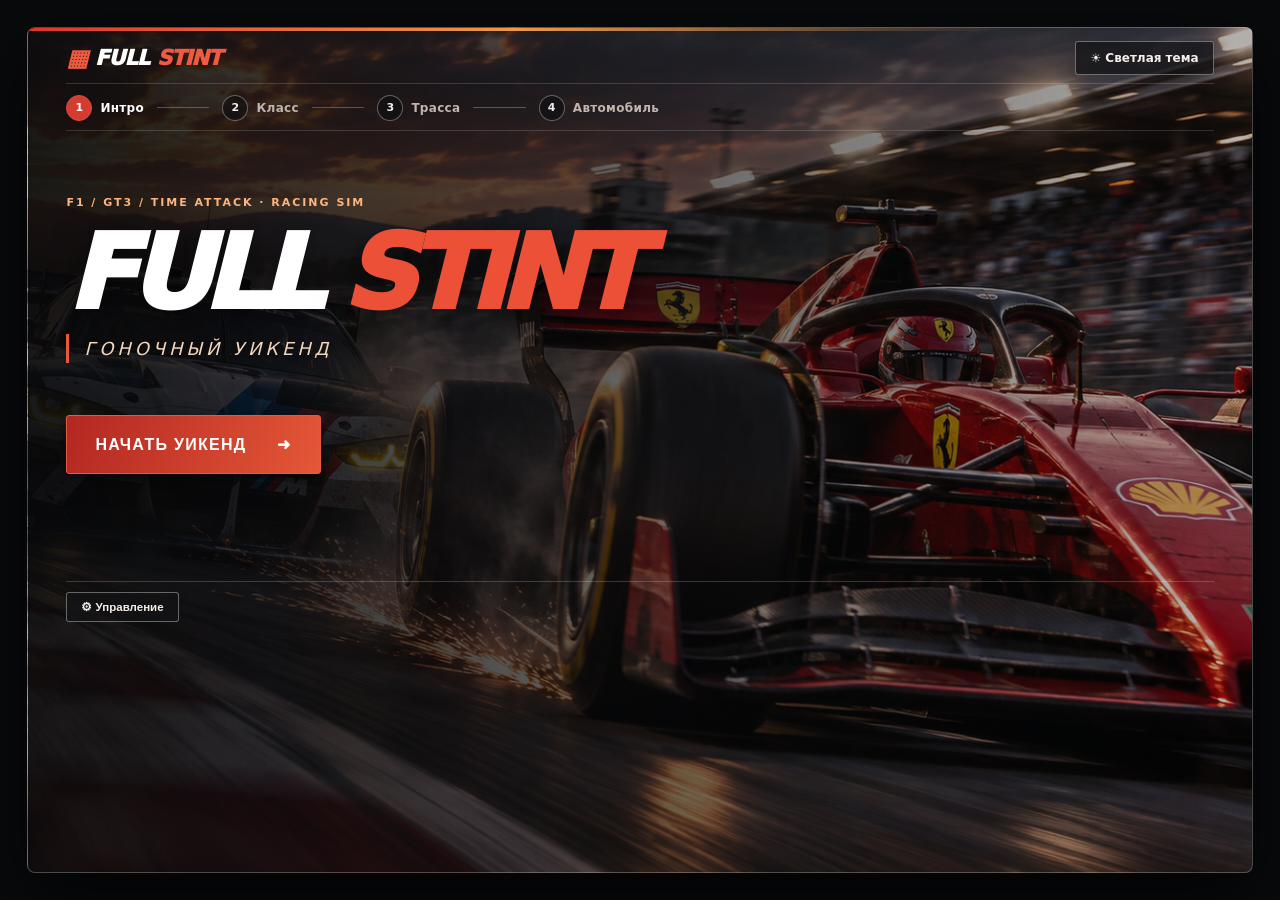
<file: index.html>
<!DOCTYPE html>
<html lang="ru">
<head>
    <meta charset="UTF-8">
    <meta name="viewport" content="width=device-width, initial-scale=1.0, user-scalable=no">
    <link rel="icon" href="data:,">
    <title>Full Stint — F1, GT3 &amp; Time Attack</title>
    <link rel="stylesheet" href="styles.css?v=20261113-single-livery-v1">
    <link rel="stylesheet" href="ui-redesign.css?v=20261114-clean-edges-v8">
    <link rel="stylesheet" href="race-ui.css?v=20261115-race-weekend-v4">
</head>
<body tabindex="-1">

<div id="viewportContainer">
    <div id="hud-top-center">
        <div class="top-metric">
            <div class="top-label" id="sessionLabel">КВАЛИФИКАЦИЯ</div>
            <div class="top-value" id="topLapCounter">КРУГ 1</div>
        </div>
        <div class="top-divider"></div>
        <div class="top-metric">
            <div class="top-label">ПОЗ.</div>
            <div class="top-value" id="topPosCounter" style="color:#38bdf8;">P1 / 1</div>
        </div>
        <div class="top-divider"></div>
        <div class="top-metric">
            <div class="top-label">КРУГ</div>
            <div class="top-value" id="topCurTime">--:--.---</div>
        </div>
        <div class="top-divider"></div>
        <div class="top-metric">
            <div class="top-label" id="topClockLabel">ВРЕМЯ</div>
            <div class="top-value" id="topRaceClock">00:00</div>
        </div>
    </div>

    <div id="start-lights"></div>
    <div id="race-control"></div>

    <div id="hud-left-stack">
      <div id="hud-left" class="hud-panel">
        <h1 id="hudCarTitle">—</h1>
        <div class="timer-row">Сектор <span id="cpStatus" class="timer-val">1 / 4</span></div>
        <div class="timer-row">Последний круг <span id="lastTime" class="timer-val">--:--.---</span></div>
        <div class="tower-heading"><span>ПОЗИЦИИ</span><button id="toggleRaceTower" type="button" aria-expanded="false">Все</button></div>
        <div class="tower-columns"><span>ПИЛОТ / МАШИНА</span><span>ИНТЕРВАЛ ≈</span></div>
        <div class="standings-mini" id="liveTower" aria-label="Позиции участников"></div>
      </div>
    </div>

    <aside id="raceTools" aria-label="Состояние и пит-стоп">
    <details id="raceDamage"><summary>СОСТОЯНИЕ МАШИНЫ <span id="raceDamageSummary">0%</span></summary>
    <section id="damage-panel" aria-label="Повреждения машины">
        <h2>Состояние машины</h2>
        <div data-damage="front"><span>Переднее крыло</span><b>0%</b></div>
        <div data-damage="rear"><span>Заднее крыло</span><b>0%</b></div>
        <div data-damage="suspension"><span>Подвеска</span><b>0%</b></div>
        <div data-damage="engine"><span>Двигатель</span><b>0%</b></div>
        <div data-damage="body"><span>Кузов</span><b>0%</b></div>
        <p id="damageEffect">Все узлы исправны</p><small id="damageRepairHint">Ремонт выполняется на пит-стопе</small>
    </section>
    </details>
    </aside>

    <div id="hud-right" class="hud-panel">
        <div class="timer-row">ТРАССА <span id="hudTrackName" style="color:#38bdf8; font-weight:700;">—</span></div>
        <div class="timer-row">ЛУЧШИЙ <span id="bestTime" class="timer-val best-val">--:--.---</span></div>
        <div class="timer-row">СЕССИЯ <span id="sessionBestTime" class="timer-val">--:--.---</span></div>

    </div>

    <canvas id="gameCanvas" width="1280" height="790" tabindex="0"></canvas>
    <section id="minimapFrame" aria-label="Мини-карта трассы">
        <div class="minimap-heading">КАРТА ТРАССЫ</div>
        <canvas id="minimapCanvas" width="600" height="420"></canvas>
    </section>

    <div id="steering-wheel-dash" aria-label="Показатели автомобиля">
        <div class="dash-block dash-speed-block"><div class="dash-lbl">СКОРОСТЬ</div><div class="dash-val" id="dashSpeed">0 <small>км/ч</small></div><small class="dash-sub slipstream-sub" id="dashSlipstream" hidden></small></div>
        <div class="dash-divider"></div>
        <div class="dash-block dash-gear-block"><div class="dash-lbl">ПЕРЕДАЧА</div><div class="dash-val" id="dashGear">N</div></div>
        <div class="dash-block rpm-block"><div class="dash-lbl">RPM</div><div class="rpm-bar"><div class="rpm-fill" id="dashRpmFill"></div></div><div class="dash-val" id="dashRpm">1100</div></div>
        <div class="dash-divider"></div>
        <div class="dash-block tire-block"><div class="dash-lbl">ШИНЫ</div><div class="dash-val" id="dashTireHealth">100<small>%</small></div><small class="dash-sub" id="dashCompound">M</small></div>
        <div class="dash-divider"></div>
        <div class="dash-block damage-block"><div class="dash-lbl">УРОН</div><div class="dash-val" id="dashWingDmg">0%</div></div>
        <div class="dash-block drs-block" id="drsDashBlock" hidden><div class="dash-lbl">DRS</div><div class="dash-val" id="dashDRS">—</div></div>
    </div>
    <div id="raceBattle" aria-label="Ближайшие соперники"></div>
    <button id="racePause" type="button" onclick="togglePauseMenu()" aria-label="Пауза">Ⅱ <span>ПАУЗА · ESC</span></button>

    <button id="btnHudControls" data-open-controls>Управление · F2</button>
    <section id="pit-assistant" aria-label="Пит-стоп">
        <div class="pit-panel-heading"><h2>ПИТ</h2><span class="pit-speed-badge" id="pitSpeedBadge">80 км/ч</span></div>
        <p class="pit-section-title">ШИНЫ</p>
        <div class="next-tires">
            <button data-next-tire="soft" title="Мягкие · около 5 кругов" aria-label="Мягкие"><b class="tire-dot soft">S</b><small>1</small></button>
            <button data-next-tire="medium" title="Средние · около 8 кругов" aria-label="Средние"><b class="tire-dot medium">M</b><small>2</small></button>
            <button data-next-tire="hard" title="Жёсткие · около 12 кругов" aria-label="Жёсткие"><b class="tire-dot hard">H</b><small>3</small></button>
        </div>
        <div id="nextTireSummary" aria-live="polite" hidden>—</div>
        <button id="btnPitRequest">ПИТ · P</button>
        <div id="pitPlanText" class="pit-status" role="status">ПИТ НЕ ЗАПЛАНИРОВАН</div>
        <div class="race-strategy-card" aria-label="План гонки" hidden>
            <div class="race-strategy-heading"><span>ПЛАН</span><span class="auto-tag">СТАНДАРТ</span></div>
            <div id="raceStrategyPlan" aria-live="polite">—</div>
        </div>
        <small class="pit-help" hidden></small>
    </section>
    <section id="trial-panel" hidden aria-label="Time Attack"><h2>TIME ATTACK</h2><b id="trialRecord">—</b><p id="trialStatus">ПЕРЕСЕКИТЕ СТАРТ</p><small id="trialStartNote">Выезд 90 км/ч · время начнётся на линии</small><small id="trialGhostStatus"></small><p><span id="trialPauseHint">Esc · пауза</span></p></section>
    <div id="control-hint">W / ↑ газ · S / ↓ тормоз / назад · A / ← и D / → руль · Space ручник · Esc пауза</div>
</div>

<!-- ============ ГАРАЖ ============ -->
<div id="garageModal" class="modal-overlay">
    <div class="modal-card garage-card" id="garageCard">
        <div class="modal-title">
            <span class="fs-top-brand"><span class="fs-chequer">▦</span> FULL <em>STINT</em><small>ГОНОЧНЫЙ УИКЕНД</small></span>
            <div class="garage-top-tools"><span>F1 · GT3 · TIME ATTACK</span><button id="themeToggle" class="theme-toggle" type="button" aria-label="Переключить тему">Светлая тема</button></div>
        </div>

        <div class="garage-progress" id="garageProgress" aria-label="Шаги выбора">
            <span class="garage-progress-step active" data-step="intro"><b>1</b> Интро</span><i></i>
            <span class="garage-progress-step" data-step="class"><b>2</b> Класс</span><i></i>
            <span class="garage-progress-step" data-step="track"><b>3</b> Трасса</span><i></i>
            <span class="garage-progress-step" data-step="car"><b>4</b> Автомобиль</span>
        </div>

        <section class="garage-stage is-active fs-intro" id="garageStageIntro" aria-label="Главное меню">
            <div class="fs-intro-world">
                <div class="fs-intro-copy">
                    <div class="fs-eyebrow">F1 / GT3 / TIME ATTACK · RACING SIM</div>
                    <h1>FULL <em>STINT</em></h1>
                    <p class="fs-intro-subtitle">ГОНОЧНЫЙ УИКЕНД</p>
                    <button class="primary-btn fs-intro-action" id="btnIntroContinue" onclick="continueGarageStage('class')">НАЧАТЬ УИКЕНД <span>➜</span></button>
                </div>
                <div class="fs-intro-picture" role="img" aria-label="Гоночные автомобили на стартовой решётке"><span class="fs-grid-line"></span><span class="fs-intro-number">01 / FULL STINT</span></div>
            </div>
            <div class="fs-intro-footer"><span>06 ТРАСС</span><span>02 КЛАССА</span><span>ТРАЕКТОРИЯ · ТАКТИКА · СКОРОСТЬ</span><button class="secondary-btn" data-open-controls>⚙ Управление</button></div>
        </section>

        <section class="garage-stage" id="garageStageClass" aria-label="Выбор класса">
            <div class="stage-heading"><div><div class="section-label" id="classModeLabel">ВЫБЕРИ КЛАСС</div></div></div>
            <div class="class-switch-row">
                <button class="class-btn active" id="classBtnGT3" onclick="chooseClass('GT3')"><span class="fs-class-type">ГРАН-ТУРИЗМО / WEC</span><strong>GT3</strong><span class="fs-class-art fs-gt3-art"></span><small id="gt3RosterSummary">Гонка на выживание · 12 моделей · 21 машина в сетке</small><span class="fs-class-footer">СКОРОСТЬ 8/10 · БАЛАНС 9/10</span></button>
                <button class="class-btn" id="classBtnF1" onclick="chooseClass('F1')"><span class="fs-class-type">КОРОЛЕВСКИЕ ГОНКИ</span><strong>F1</strong><span class="fs-class-art fs-f1-art"></span><small>Формульные болиды · чемпионат</small><span class="fs-class-footer">СКОРОСТЬ 10/10 · ПРИЖИМ 10/10</span></button>
            </div>
            <div class="stage-actions"><button class="secondary-btn" data-open-controls>Управление</button><button class="primary-btn" id="btnClassContinue" onclick="continueGarageStage('track')">Выбрать трассу <span>→</span></button></div>
        </section>

        <section class="garage-stage" id="garageStageTrack" aria-label="Выбор трассы">
            <div class="stage-heading"><div><div class="section-label">ВЫБЕРИ ТРАССУ <span id="trackLockHint"></span></div><p id="trackStageDescription">Выбери трассу для заезда</p></div><button class="secondary-btn stage-back" onclick="continueGarageStage('class')">← Класс</button></div>
            <section class="garage-section garage-track-section">
                <div id="seasonPanel" class="season-panel" style="display:none;">
                    <div class="season-head">
                        <div><b id="seasonTitle">СЕЗОН</b> <span id="seasonSub" style="color:#8b95a5; font-size:11px;"></span></div>
                        <div style="display:flex; gap:8px;">
                            <button class="secondary-btn" id="btnSeasonTable">📊 Таблицы</button>
                            <button class="secondary-btn" id="btnNewSeason">🔀 Новый</button>
                        </div>
                    </div>
                    <div id="seasonCalendar" class="season-cal"></div>
                </div>
                <div class="fs-track-hero" id="selectedTrackHero" aria-live="polite"></div>
                <div class="track-grid" id="trackSelectorGrid"></div>
            </section>
            <div class="stage-actions"><button class="secondary-btn" data-open-controls>Управление</button><button class="primary-btn" onclick="continueGarageStage('car')">Выбрать машину <span>→</span></button></div>
        </section>

        <section class="garage-stage" id="garageStageCar" aria-label="Выбор машины">
            <div class="stage-heading"><div><div class="section-label">ВЫБЕРИ МАШИНУ</div><p id="carStageDescription">Игровые оценки характеристик — от 1 до 100</p></div><button class="secondary-btn stage-back" onclick="continueGarageStage('track')">← Трасса</button></div>
            <section class="garage-section garage-car-section">
                <div class="selected-car-preview" id="selectedCarPreview"></div>
                <div class="car-filter-row"><span class="section-label">ТВОЙ ГАРАЖ</span><span id="garageCarCount"></span><button id="favoriteFilter" class="favorite-filter" type="button" aria-pressed="false">♡ Избранное</button></div>
                <div class="car-grid" id="carSelectorGrid"></div>
                <div class="favorite-empty" id="favoriteEmpty" hidden>Пока нет избранных машин. Нажми ♡ на карточке машины.</div>
                <div class="section-label team-lock-hint" id="teamLockHint"></div>
                <div class="teammate-bar" id="driverBar">
                    <span>Пилот</span>
                    <span id="driverPills" style="display:flex; gap:8px;"></span>
                    <span id="driverHint" style="color:#95a5a6; font-size:10.5px;"></span>
                </div>
            </section>

            <details class="garage-advanced" id="garageAdvanced">
            <summary>Дополнительные настройки</summary>
            <div class="garage-advanced-content">
                <div class="section-label">СОПЕРНИКИ</div>
                <div class="ai-settings"><label>Темп соперников <output>106%</output><input data-ai-setting="pace" type="range" min="80" max="110" value="106" aria-label="Темп соперников"></label><label>Агрессивность <output>65%</output><input data-ai-setting="aggression" type="range" min="0" max="100" value="65" aria-label="Агрессивность соперников"></label><small>Агрессивность: 0 — осторожно, 100 — жёсткая борьба. В гонке с призраком соперников нет.</small></div>
                <div class="section-label">ДИСТАНЦИЯ И ТАКТИКА</div>
                <div class="garage-strategy-options">
                    <div id="lapSection" style="display:flex; gap:10px; align-items:center;">
                        <div style="font-size:10.5px; color:#95a5a6; font-weight:700;">КРУГОВ В ГОНКЕ:</div>
                        <div id="lapButtons" style="display:flex; gap:5px;">
                            <button class="lap-btn" data-laps="2" onclick="setLaps(2)">2 кр.</button>
                            <button class="lap-btn active" data-laps="3" onclick="setLaps(3)">3 кр.</button>
                            <button class="lap-btn" data-laps="5" onclick="setLaps(5)">5 кр.</button>
                            <button class="lap-btn" data-laps="10" onclick="setLaps(10)">10 кр.</button>
                        </div>
                    </div>
                    <div id="enduranceNote" class="endurance-note" style="display:none;"></div>
                    <div id="strategyRules" class="strategy-intro"></div>
                </div>
                <div class="strategy-grid" id="strategyGrid"></div>
            </div>
            </details>

            <p id="ghostRecordHint"></p>
            <small class="map-credit">Геометрия © <a href="https://www.openstreetmap.org/copyright" target="_blank" rel="noopener">OpenStreetMap contributors</a> · ODbL</small>
            <div class="start-actions"><button class="secondary-btn" data-open-controls>Управление и клавиши</button>
                <button class="ghost-btn" id="btnGhostRace">🏁 Time Attack</button>
                <button class="secondary-btn" id="btnStartQuali">⏱️ Квалификация</button>
                <button class="primary-btn" id="btnDirectRace">Гонка со старта ▶</button>
            </div>
        </section>
    </div>
</div>

<!-- ============ ПАУЗА ============ -->
<div id="pauseModal" class="modal-overlay" style="display:none;">
    <div class="modal-card" style="width:min(460px,95vw); text-align:center;">
        <div class="modal-title" style="justify-content:center;">⏸ ПАУЗА</div>
        <div style="display:flex; flex-direction:column; gap:10px; margin-top:10px;">
            <button class="secondary-btn" data-open-controls>Управление и клавиши</button>
            <button class="primary-btn" id="btnResumeGame">Продолжить</button>
            <button class="secondary-btn" id="btnRestartTrial" style="display:none;">Новая попытка Time Attack</button>
            <button class="secondary-btn" id="btnEndQuali" style="display:none;">🏁 Завершить квалификацию → гонка по её итогам</button>
            <button class="secondary-btn" id="btnBackToGarage">В гараж</button>
        </div>
    </div>
</div>

<!-- ============ ФИНИШ / ТАБЛИЦЫ ============ -->
<div id="finishModal" class="modal-overlay" style="display:none;">
    <div class="modal-card" style="width:min(980px,97vw);">
        <div class="modal-title"><span id="finishTitle">🏁 ФИНИШ</span><span id="finishSub" style="font-size:12px; color:#38bdf8;"></span></div>
        <div class="finish-tabs" id="finishTabs">
            <button class="view-btn active" id="tabRace">🏁 Результат гонки</button>
            <button class="view-btn" id="tabDrivers">👤 Кубок гонщиков</button>
            <button class="view-btn" id="tabTeams">🏭 Кубок конструкторов</button>
        </div>
        <div id="finishBanner" class="finish-banner" style="display:none;"></div>
        <div class="standings-scroll-box">
            <table class="standings-table">
                <thead id="finishTableHead"></thead>
                <tbody id="finishTableBody"></tbody>
            </table>
        </div>
        <div style="display:flex; gap:10px; justify-content:flex-end; margin-top:10px;">
            <button class="secondary-btn" id="btnFinishRestart">↻ Ещё раз</button>
            <button class="secondary-btn" id="btnFinishGarage">В гараж</button>
            <button class="primary-btn" id="btnFinishNext" style="display:none;">Следующая гонка ▶</button>
        </div>
    </div>
</div>


<div id="controlsModal" class="modal-overlay" style="display:none;" role="dialog" aria-modal="true" aria-labelledby="controlsTitle">
    <div class="modal-card controls-card">
        <div class="controls-heading"><div><h2 id="controlsTitle">Управление</h2><p>Настройте клавиатуру и геймпад отдельно</p></div><button id="btnCloseControls" class="secondary-btn">Готово · Esc / B</button></div>
        <p id="bindingMessage" role="status"></p>
        <div class="controls-tabs" role="tablist" aria-label="Тип управления">
            <button type="button" class="controls-tab active" role="tab" aria-selected="true" data-controls-tab="keyboard">⌨️ Клавиатура</button>
            <button type="button" class="controls-tab" role="tab" aria-selected="false" data-controls-tab="gamepad">🎮 Геймпад</button>
        </div>
        <section id="keyboardControlsPanel" role="tabpanel">
            <div id="bindingGrid"></div>
            <button id="btnResetBindings" class="secondary-btn">Сбросить клавиши</button>
        </section>
        <section id="gamepadControlsPanel" role="tabpanel" hidden>
            <p id="gamepadStatus" class="gamepad-status" role="status">Проверяем подключение геймпада…</p>
            <p class="gamepad-note">Газ и тормоз работают с аналоговыми триггерами, руль — с осью стика. В гонке кнопки позволяют менять передачи и шины, запрашивать пит-стоп, управлять камерой, звуком и паузой. В меню: крестовина или левый стик — выбор, A — подтвердить, B — назад или продолжить.</p>
            <div id="gamepadBindingGrid"></div>
            <button id="btnResetGamepadBindings" class="secondary-btn">Сбросить назначения геймпада</button>
        </section>
<h3>Соперники</h3><div class="ai-settings"><label>Темп соперников <output>106%</output><input data-ai-setting="pace" type="range" min="80" max="110" value="106" aria-label="Темп соперников"></label><label>Агрессивность <output>65%</output><input data-ai-setting="aggression" type="range" min="0" max="100" value="65" aria-label="Агрессивность соперников"></label><small>Агрессивность: 0 — осторожно, 100 — жёсткая борьба. В гонке с призраком соперников нет.</small></div><h3>Коробка, камера и поведение машины</h3><p class="settings-note">В режиме с призраком физика и коробка фиксируются на старте. Клавиши и камеру можно менять.</p>
<div class="config-bar">
            <div style="display:flex; gap:18px; flex-wrap:wrap;">
                <div>
                    <div class="cfg-label">КОРОБКА ПЕРЕДАЧ</div>
                    <div style="display:flex; gap:5px;">
                        <button class="view-btn active" id="btnGearAuto" onclick="setTransmissionMode('AUTO')">⚙️ Автомат</button>
                        <button class="view-btn" id="btnGearManual" onclick="setTransmissionMode('MANUAL')">🕹️ Ручная</button>
                    </div>
                </div>
                <div>
                    <div class="cfg-label">ВИД СВЕРХУ (камера)</div>
                    <div style="display:flex; gap:5px;">
                        <button class="view-btn active" data-tf="CAR" onclick="setTopFollow('CAR')" title="Камера следует за вашей машиной">🚗 На машине</button>
                        <button class="view-btn" data-tf="TRACK" onclick="setTopFollow('TRACK')" title="Камера неподвижна, видна вся трасса целиком">🗺️ На трассе</button>
                    </div>
                </div>
                <div>
                    <div class="cfg-label">УПРАВЛЕНИЕ МАШИНОЙ</div>
                    <div style="display:flex; gap:5px;">
                        <button class="view-btn active" data-hm="ARCADE" onclick="setHandling('ARCADE')" title="Больше сцепления, мгновенный отклик руля и педалей">🎮 Аркада</button>
                        <button class="view-btn" data-hm="REAL" onclick="setHandling('REAL')" title="Полный круг сцепления и точная работа педалями">🏁 Реализм</button>
                    </div>
                </div>
                <div>
                    <div class="cfg-label">ЗВУК</div>
                    <button class="view-btn active" id="btnSound" onclick="toggleSound()">🔊 Вкл</button>
                </div>
            </div>
            </div>
    </div>
</div>

<script src="data.js?v=20261118-gt3-paint-only-v1"></script>
<script src="circuits.js?v=20261104-wec-reset-v4"></script>
<script src="track-geometry.js?v=20261104-wec-pitlane-single-livery-v1"></script>
<script src="vehicle-character.js?v=20261115-race-weekend-v2"></script>
<script src="balance.js?v=20261115-race-weekend-v2"></script>
<script src="sprites.js?v=20261103-time-attack-ghost-v4"></script>
<script src="sprite-overrides.js?v=20261118-models-v1"></script>
<script src="models.js?v=20261103-time-attack-ghost-v4"></script>
<script src="track.js?v=20261115-race-weekend-v2"></script>
<script src="render2d.js?v=20261119-brake-glow-only-v1"></script>

<script src="topview.js?v=20261113-import-monza-spa-v2"></script>
<script src="audio.js?v=20261115-race-weekend-v2"></script>
<script src="race-ai.js?v=20261115-race-weekend-v2"></script>
<script src="physics.js?v=20261115-race-weekend-v2"></script>
<script src="custom-tracks.js?v=20261114-lemans-v1"></script>
<script src="season.js?v=20261104-wec-reset-v4"></script>
<script src="controls.js?v=20261104-distance-boards-v1"></script>
<script src="ghost.js?v=20261103-portrait-notices-2.19"></script>
<script src="main.js?v=20261118-gt3-paint-only-v1"></script>
</body>
</html>
</file>
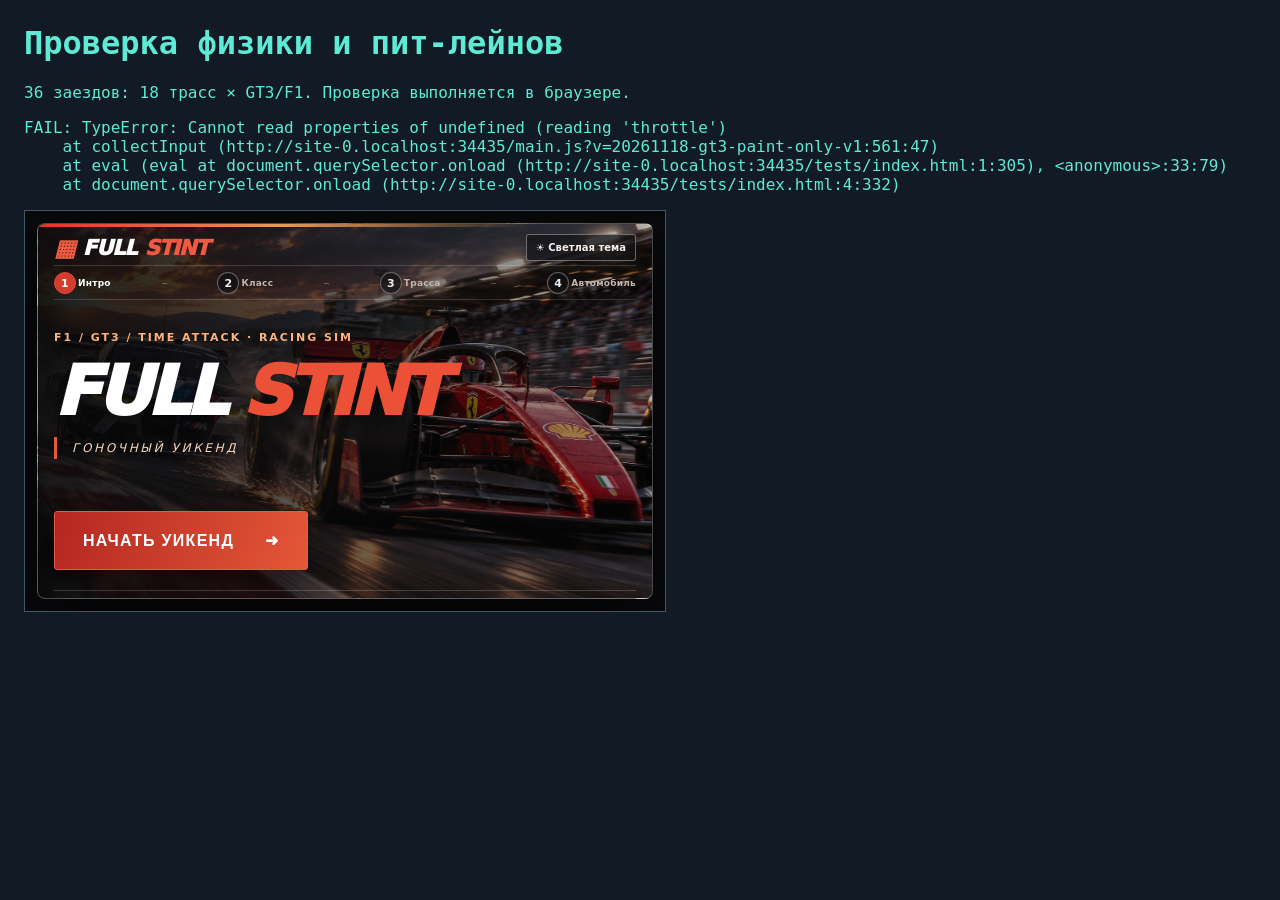
<file: tests/index.html>
<!doctype html><html lang="ru"><meta charset="utf-8"><title>FIA regression checks</title>
<style>body{font:16px monospace;background:#111a25;color:#5eead4;margin:24px}iframe{width:640px;height:400px;border:1px solid #456}pre{white-space:pre-wrap}</style>
<h1>Проверка физики и пит-лейнов</h1><p>36 заездов: 18 трасс × GT3/F1. Проверка выполняется в браузере.</p><pre id="result">Выполняется…</pre><iframe src="../index.html?track=pitline-v2"></iframe>
<script>document.querySelector('iframe').onload=async function(){try{const code=await(await fetch('regression.js?v=20261030-pitline-v2')).text();const result=this.contentWindow.Function(code)();const inputCode=await(await fetch('input-wall.js?v=20261030-pitline-v2')).text();const inputResult=this.contentWindow.Function(inputCode)();const featureCode=await(await fetch('racing-v3.js?v=20261030-pitline-v2')).text();const features=this.contentWindow.Function(featureCode)();const aiCode=await(await fetch('ai-regression.js?v=20261113-monza-spa-v2')).text();const aiResult=this.contentWindow.Function(aiCode)();document.getElementById('result').textContent='PASS\n'+JSON.stringify({circuits:result,wallAndControls:inputResult,features,aiTraffic:aiResult},null,2)}catch(e){document.getElementById('result').textContent='FAIL: '+e.stack;throw e}};</script></html>
</file>
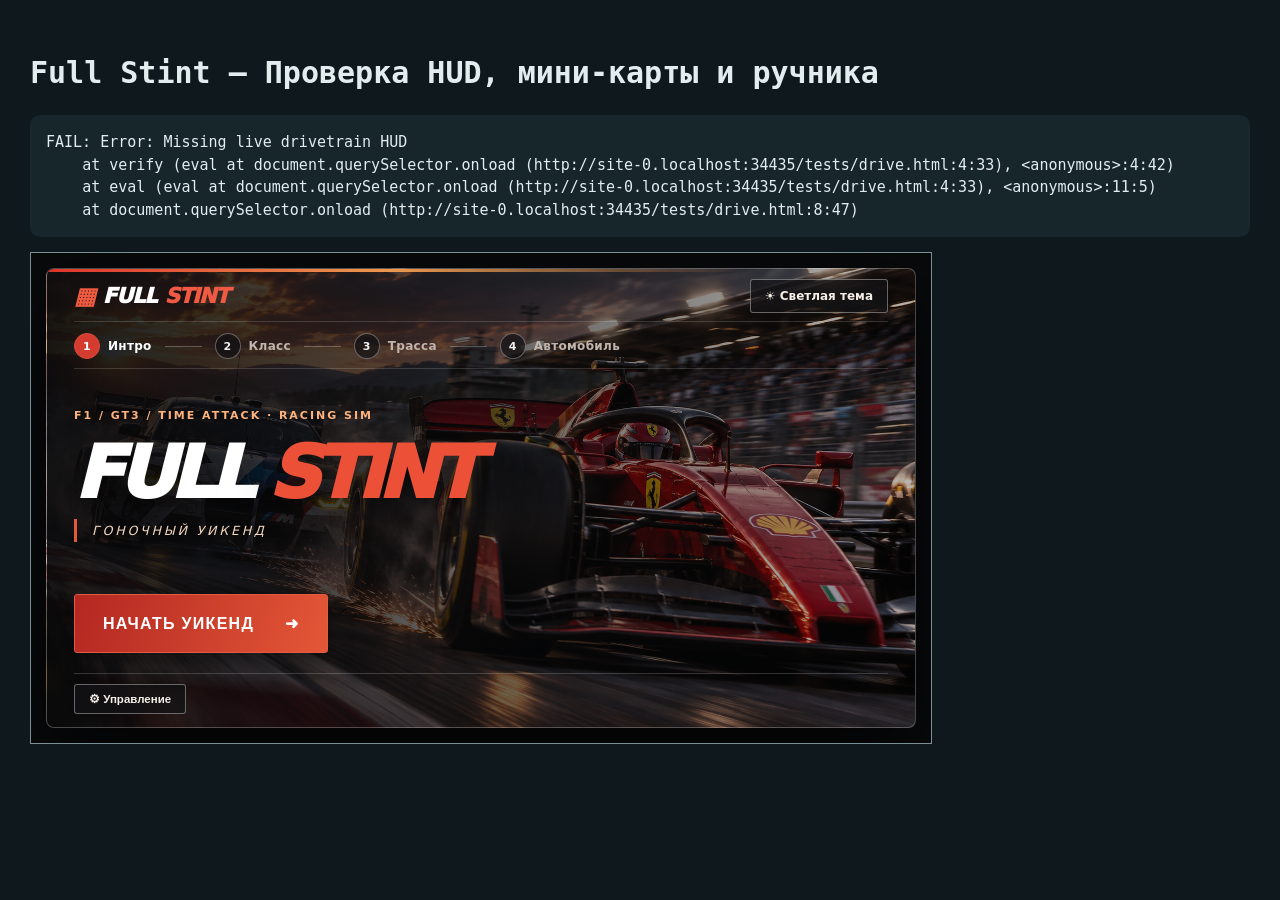
<file: tests/drive.html>
<!doctype html><html lang="ru"><meta charset="utf-8"><title>Full Stint — Drive & Pit QA</title>
<style>body{background:#0f181c;color:#e2edf0;font:15px/1.5 monospace;padding:22px}iframe{width:900px;max-width:95vw;height:490px;border:1px solid #7a8f96}pre{white-space:pre-wrap;background:#17262b;padding:16px;border-radius:10px}</style>
<h1>Full Stint — Проверка HUD, мини-карты и ручника</h1><pre id="result">Проверка запускается…</pre>
<iframe src="../index.html?qa=drive-20261102-v3"></iframe>
<script>
document.querySelector('iframe').onload=async function(){
try{const code=await(await fetch('drive-regression.js?v=20261102-v3')).text();
const result=this.contentWindow.Function(code)();
document.getElementById('result').textContent=JSON.stringify(result,null,2);}
catch(e){document.getElementById('result').textContent='FAIL: '+e.stack;throw e;}
};
</script></html>
</file>
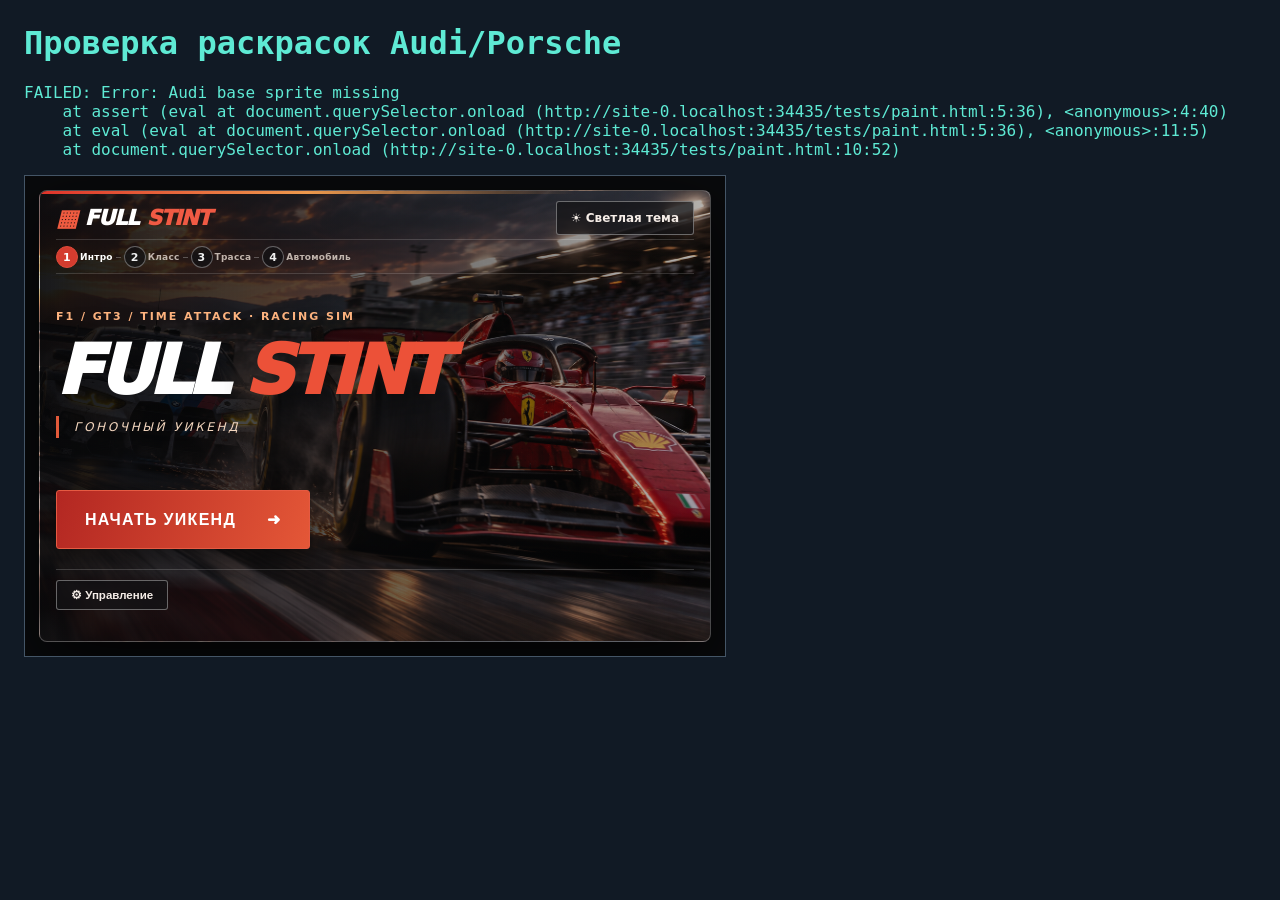
<file: tests/paint.html>
<!DOCTYPE html>
<html lang="ru"><meta charset="utf-8"><title>Full Stint — тест раскрасок</title>
<style>body{font:16px monospace;background:#111a25;color:#5eead4;margin:24px}iframe{width:700px;height:480px;border:1px solid #456}pre{white-space:pre-wrap}</style>
<h1>Проверка раскрасок Audi/Porsche</h1><pre id="result">Выполняется…</pre>
<iframe src="../index.html?test=paint-v1"></iframe>
<script>
document.querySelector('iframe').onload=async function(){
 try {
  const script=await(await fetch('paint-regression.js?v=20261113-v1')).text();
  const outcome=this.contentWindow.Function(script)();
  document.getElementById('result').textContent=JSON.stringify(outcome,null,2);
 } catch(error) {document.getElementById('result').textContent='FAILED: '+(error.stack||error);}
};
</script></html>
</file>
<file: styles.css>
* { box-sizing: border-box; user-select: none; -webkit-user-select: none; touch-action: none; }
body {
    margin: 0; overflow: hidden; background-color: #06090e;
    display: flex; justify-content: center; align-items: center; height: 100vh;
    color: #ecf0f1; font-family: 'Segoe UI', system-ui, sans-serif;
}
#viewportContainer {
    position: relative; width: 1280px; height: 790px; overflow: hidden;
    box-shadow: 0 12px 55px rgba(0,0,0,0.95); border: 2px solid #232a38; border-radius: 10px; background: #14221a;
}
canvas#gameCanvas { position: absolute; top: 0; left: 0; width:1280px; height:790px; transform-origin: 50% 58%; z-index: 2; }
canvas#minimapCanvas { position: absolute; bottom: 14px; right: 14px; z-index: 7; pointer-events: none; }

.hud-panel {
    position: absolute; background: rgba(10, 14, 21, 0.88); backdrop-filter: blur(8px);
    padding: 10px 14px; border-radius: 12px; border: 1px solid rgba(255,255,255,0.12);
    pointer-events: none; font-variant-numeric: tabular-nums; z-index: 6;
}
#hud-left { top: 14px; left: 14px; width: 330px; }
#hud-right { top: 14px; right: 14px; text-align: right; min-width: 250px; }

#steering-wheel-dash {
    position: absolute; bottom: 14px; left: 50%; transform: translateX(-50%);
    background: rgba(10, 14, 21, 0.95); border: 2px solid #22304a; border-top: 3px solid #38bdf8;
    border-radius: 14px; padding: 6px 24px; display: flex; align-items: center; gap: 22px;
    box-shadow: 0 10px 30px rgba(0,0,0,0.85); pointer-events: none; z-index: 6;
}
.dash-block { text-align: center; }
.dash-lbl { font-size: 9px; font-weight: 700; color: #8b95a5; letter-spacing: 0.8px; text-transform: uppercase; }
.dash-val { font-size: 21px; font-weight: 900; color: #ffffff; }
.dash-val small { font-size: 11px; font-weight: 600; color: #94a3b8; }
.dash-divider { width: 1px; height: 30px; background: rgba(255,255,255,0.15); }

#hud-top-center {
    position: absolute; top: 12px; left: 50%; transform: translateX(-50%);
    background: rgba(10, 14, 21, 0.94); border: 1px solid rgba(255,255,255,0.15);
    border-top: 3px solid #ff3b4e; border-radius: 12px; padding: 6px 20px;
    display: flex; align-items: center; gap: 18px; box-shadow: 0 8px 25px rgba(0,0,0,0.75);
    pointer-events: none; font-variant-numeric: tabular-nums; z-index: 6;
}
.top-metric { text-align: center; }
.top-label { font-size: 9px; font-weight: 700; color: #8b95a5; letter-spacing: 0.8px; text-transform: uppercase; }
.top-value { font-size: 17px; font-weight: 800; color: #ffffff; }
.top-divider { width: 1px; height: 26px; background: rgba(255,255,255,0.12); }

#start-lights {
    position: absolute; top: 76px; left: 50%; transform: translateX(-50%);
    background: #12161f; padding: 10px 20px; border-radius: 12px; border: 2px solid #2f3640;
    display: flex; gap: 14px; box-shadow: 0 10px 30px rgba(0,0,0,0.85); opacity: 0;
    transition: opacity 0.4s ease; pointer-events: none; z-index: 6;
}
.light-pod { display: flex; flex-direction: column; gap: 5px; background: #080a0d; padding: 5px; border-radius: 7px; }
.light-bulb { width: 19px; height: 19px; border-radius: 50%; background: #220a0d; border: 1px solid #3a1519; }
.light-bulb.on { background: #ff1e27; box-shadow: 0 0 16px #ff1e27, 0 0 5px #fff inset; }
.light-bulb.green { background: #00e676; box-shadow: 0 0 16px #00e676, 0 0 5px #fff inset; }

#race-control {
    position: absolute; top: 142px; left: 50%; transform: translateX(-50%);
    background: rgba(14, 18, 25, 0.95); border-left: 5px solid #f39c12; padding: 8px 20px;
    border-radius: 8px; font-weight: 700; font-size: 13px; opacity: 0; transition: opacity 0.25s;
    pointer-events: none; z-index: 6; text-align: center;
}

/* ВИРУТАЛЬНЫЕ КНОПКИ ДЛЯ СМАРФОНОВ (СКРЫТЫ НА ПК) */
#mobileControlsOverlay {
    position: absolute; inset: 0; pointer-events: none; z-index: 10; display: none;
}
.mob-btn {
    position: absolute; background: rgba(15, 23, 42, 0.85); border: 2px solid rgba(56, 189, 248, 0.6);
    color: #fff; font-weight: 900; border-radius: 14px; display: flex; justify-content: center; align-items: center;
    pointer-events: auto; cursor: pointer; box-shadow: 0 6px 20px rgba(0,0,0,0.6);
    font-size: 13px; text-transform: uppercase;
}
.mob-btn:active { background: rgba(56, 189, 248, 0.35); transform: scale(0.95); }
#mobSteerLeft  { bottom: 25px; left: 20px; width: 75px; height: 75px; font-size: 22px; }
#mobSteerRight { bottom: 25px; left: 105px; width: 75px; height: 75px; font-size: 22px; }
#mobBrake      { bottom: 25px; right: 110px; width: 85px; height: 85px; background: rgba(239, 68, 68, 0.35); border-color: #ef4444; }
#mobThrottle   { bottom: 25px; right: 15px; width: 85px; height: 85px; background: rgba(34, 197, 94, 0.35); border-color: #22c55e; }
#mobTireSoft   { top: 150px; right: 154px; width: 62px; height: 36px; font-size: 10px; border-color: #ff4757; }
#mobTireMed    { top: 150px; right: 84px; width: 62px; height: 36px; font-size: 10px; border-color: #f1c40f; }
#mobTireHard   { top: 150px; right: 14px; width: 62px; height: 36px; font-size: 10px; border-color: #dfe4ea; }
#mobGyroToggle { top: auto; bottom: 112px; left: 20px; width: 110px; height: 36px; font-size: 10.5px; background: rgba(59, 130, 246, 0.4); }

h1 { margin: 0 0 2px 0; font-size: 13.5px; letter-spacing: 0.5px; color: #ff3b4e; }
.sub { font-size: 10.5px; color: #95a5a6; margin-bottom: 3px; }
.ctrl { font-size: 10.2px; margin: 1.5px 0; color: #dcdde1; }
.timer-row { margin: 2.5px 0; font-size: 11.5px; color: #aeb6bf; }
.timer-val { font-size: 15px; font-weight: 700; color: #ffffff; margin-left: 6px; }
.best-val { color: #c084fc; }
.pen-val { color: #ff4757; font-weight: 800; }

.standings-mini {
    margin-top: 4px; border-top: 1px solid rgba(255,255,255,0.1); padding-top: 3px;
    font-size: 9.5px; text-align: left; max-height: 130px; overflow: hidden;
}
.standings-mini-row { display: flex; justify-content: space-between; margin: 1px 0; padding: 1px 3px; border-radius: 3px; }

.modal-overlay {
    position: fixed; inset: 0; background: rgba(5, 8, 13, 0.92); backdrop-filter: blur(10px);
    display: flex; justify-content: center; align-items: center; z-index: 20;
}
.modal-card {
    background: #111621; border: 1px solid #283246; border-radius: 16px;
    padding: 14px 20px; width: min(1220px, 97vw); max-height: 96vh; overflow-y: auto; box-shadow: 0 20px 60px rgba(0,0,0,0.95);
}
.modal-title { font-size: 18px; font-weight: 800; color: #ffffff; margin: 0 0 6px 0; display: flex; justify-content: space-between; align-items: center; }
.section-label { font-size: 10.5px; font-weight: 800; color: #8b95a5; letter-spacing: 0.7px; text-transform: uppercase; margin: 7px 0 4px 0; }

.class-switch-row { display: flex; gap: 10px; margin-bottom: 5px; }
.class-btn {
    flex: 1; padding: 7px 13px; border-radius: 10px; cursor: pointer; background: #171e2d;
    border: 2px solid #28344d; color: #aeb6bf; font-weight: 800; font-size: 12.5px; text-align: left; transition: 0.15s;
}
.class-btn.active { border-color: #ff3b4e; background: #221c29; color: #ffffff; box-shadow: 0 0 16px rgba(255,59,78,0.22); }
.class-btn small { display: block; font-size: 10px; font-weight: 500; color: #8b95a5; margin-top: 2px; }

.track-grid { display: grid; grid-template-columns: repeat(4, 1fr); gap: 8px; margin-bottom: 6px; }
.track-card {
    background: #161d2b; border: 2px solid #253047; border-radius: 10px; padding: 6px 9px;
    cursor: pointer; display: flex; align-items: center; gap: 8px; transition: 0.15s;
}
.track-card:hover { border-color: #4b5d82; }
.track-card.active { border-color: #38bdf8; background: #19293d; box-shadow: 0 0 14px rgba(56,189,248,0.2); }
.track-info-title { font-size: 11.5px; font-weight: 800; color: #fff; }
.track-info-sub { font-size: 9.5px; color: #95a5a6; margin-top: 2px; }

.car-grid { display: grid; grid-template-columns: repeat(6, 1fr); gap: 7px; margin: 5px 0; }
.car-item {
    background: #171e2c; border: 2px solid #252f44; border-radius: 10px; padding: 6px 8px;
    cursor: pointer; transition: 0.15s; display: flex; flex-direction: column; align-items: center;
}
.car-item:hover { border-color: #4b5d82; transform: translateY(-1px); }
.car-item.selected { border-color: #ff3b4e; background: #1e2334; box-shadow: 0 0 14px rgba(255,59,78,0.25); }
.car-item-title { font-size: 11px; font-weight: 800; margin-top: 2px; text-align: center; color: #fff; }
.car-item-sub { font-size: 9.2px; color: #38bdf8; text-align: center; margin-bottom: 2px; font-weight: 600; }
.car-stat-bar { width: 100%; font-size: 8.8px; color: #95a5a6; margin-top: 2px; }
.stat-track { width: 100%; height: 3.5px; background: #0c1017; border-radius: 2px; overflow: hidden; margin-top: 1px; }
.stat-fill { height: 100%; background: #38bdf8; }

.teammate-bar {
    background: #151d2c; border: 1px solid #2a3854; border-radius: 10px; padding: 7px 12px;
    margin: 6px 0; display: flex; align-items: center; justify-content: space-between; flex-wrap: wrap; gap: 10px; font-size: 11.5px;
}
.driver-pill {
    background: #1e293b; border: 2px solid #334155; color: #e2e8f0; padding: 4px 11px;
    border-radius: 7px; cursor: pointer; font-weight: 700; font-size: 11px; transition: 0.15s;
}
.driver-pill.active { border-color: #00e676; background: #132e26; color: #ffffff; }

.strategy-grid { display: grid; grid-template-columns: repeat(3, 1fr); gap: 8px; margin-top: 4px; }
.strategy-card {
    background: #151c29; border: 2px solid #253147; border-radius: 9px; padding: 7px 10px;
    cursor: pointer; transition: 0.15s; font-size: 10.5px;
}
.strategy-card:hover { border-color: #4b5d82; }
.strategy-card.active { border-color: #00e676; background: #142a25; box-shadow: 0 0 14px rgba(0,230,118,0.18); }
.strategy-title { font-size: 11.5px; font-weight: 800; color: #fff; margin-bottom: 2px; display: flex; justify-content: space-between; }
.strategy-plan { color: #38bdf8; font-weight: 700; margin-bottom: 2px; }
.strategy-desc { color: #95a5a6; font-size: 9.5px; }

.config-bar {
    display: flex; flex-wrap: wrap; gap: 12px; align-items: center; justify-content: space-between;
    background: #161d2b; padding: 9px 14px; border-radius: 12px; margin-top: 7px;
}
.lap-btn, .view-btn {
    background: #222b3d; color: #ecf0f1; border: 2px solid #313e57; padding: 5px 10px;
    border-radius: 7px; cursor: pointer; font-weight: 700; font-size: 11px;
}
.lap-btn.active, .view-btn.active { border-color: #38bdf8; background: #1c324c; color: #fff; }

.primary-btn {
    background: linear-gradient(135deg, #ff3b4e, #c2182b); color: #fff; border: none; padding: 9px 18px;
    border-radius: 10px; font-weight: 800; font-size: 12.5px; cursor: pointer; box-shadow: 0 5px 18px rgba(255,59,78,0.4);
}
.secondary-btn { background: #253046; color: #fff; border: 1px solid #3b4a68; padding: 7px 14px; border-radius: 9px; font-weight: 700; font-size: 11.5px; cursor: pointer; }

.standings-scroll-box { max-height: 390px; overflow-y: auto; border: 1px solid #222b3c; border-radius: 8px; }
.standings-table { width: 100%; border-collapse: collapse; font-size: 11.5px; }
.standings-table th { position: sticky; top: 0; background: #161e2e; z-index: 2; padding: 6px 8px; text-align: left; border-bottom: 2px solid #2b374f; }
.standings-table td { padding: 5px 8px; border-bottom: 1px solid #222b3c; text-align: left; }
.standings-table tr.player-row { background: rgba(255, 59, 78, 0.22); font-weight: 700; }
.standings-table tr.teammate-row { background: rgba(56, 189, 248, 0.12); }

/* ===== Добавлено при исправлении ===== */
#viewportContainer { transform-origin: center center; flex: none; }
#hud-right { top: 14px; right: 14px; }
.cfg-label { font-size: 10px; color: #95a5a6; font-weight: 700; margin-bottom: 4px; }
.rpm-bar { width: 90px; height: 9px; background: #0c1017; border: 1px solid #2a3854; border-radius: 5px; overflow: hidden; margin-top: 8px; }
.rpm-fill { height: 100%; width: 0%; background: linear-gradient(90deg, #22c55e 0%, #facc15 65%, #ef4444 90%); }

.car-thumb { display: block; margin: 0 auto 2px; }
.car-item-team { font-size: 9px; color: #7d8aa3; text-align: center; margin-bottom: 2px; }

.strategy-card { display: flex; flex-direction: column; gap: 3px; }
.strategy-intro {font-size:11px;color:#a9bac9;line-height:1.5;flex:1;min-width:280px;padding:9px 11px;border-left:2px solid #5eead4;background:#14232d;border-radius:0 8px 8px 0;}
.strategy-example-card {cursor:default;}
.strategy-example-card:hover {border-color:#2b3a49;}
.strategy-plan { display: flex; flex-wrap: wrap; align-items: center; gap: 3px; }
.tire-chip { display: inline-block; padding: 1px 6px; border-radius: 9px; font-size: 9.5px; font-weight: 800; color: #0b0f17; }
.tire-arrow { color: #8b95a5; font-size: 9px; }
.risk-badge { font-size: 9px; font-weight: 800; padding: 1px 6px; border-radius: 6px; background: #223049; color: #cbd5e1; }
.risk-low { background: #14532d; color: #bbf7d0; }
.risk-mid { background: #713f12; color: #fde68a; }
.risk-high { background: #7f1d1d; color: #fecaca; }
.strategy-idea { color: #dbe3f0; font-size: 10px; }
.strategy-pros { color: #86efac; font-size: 9.5px; }
.strategy-cons { color: #fca5a5; font-size: 9.5px; }
.strategy-stats { color: #8b95a5; font-size: 9px; border-top: 1px solid #253147; padding-top: 3px; margin-top: 2px; }

.hud-tire-warn { color: #ff4757 !important; }
#race-control { max-width: 520px; }

#steering-wheel-dash { left: calc(50% - 34px); gap: 14px; padding: 6px 16px; white-space: nowrap; }
.dash-val small { white-space: nowrap; }

/* ===== Сезон, таблицы, обороты ===== */
#shiftLights { position: absolute; bottom: 82px; left: calc(50% - 34px); transform: translateX(-50%); display: flex; gap: 5px; z-index: 6; pointer-events: none; }
#shiftLights .sl { width: 17px; height: 9px; border-radius: 3px; background: #1b2230; border: 1px solid #2b374f; }
#shiftLights .sl.on-g { background: #22c55e; box-shadow: 0 0 9px #22c55e; }
#shiftLights .sl.on-r { background: #ef4444; box-shadow: 0 0 9px #ef4444; }
#shiftLights .sl.on-b { background: #38bdf8; box-shadow: 0 0 10px #38bdf8; }
#hud-top-center { gap: 14px; }
.season-panel { background: #151d2c; border: 1px solid #2a3854; border-radius: 10px; padding: 8px 12px; margin: 6px 0; }
.season-head { display: flex; justify-content: space-between; align-items: center; gap: 10px; font-size: 12.5px; }
.season-cal { display: flex; gap: 8px; margin-top: 6px; flex-wrap: wrap; }
.cal-chip { background: #1b2436; border: 1px solid #2d3b57; border-radius: 8px; padding: 4px 10px; font-size: 11px; color: #cbd5e1; }
.cal-chip.done { border-color: #14532d; color: #86efac; }
.cal-chip.next { border-color: #38bdf8; background: #19293d; color: #fff; font-weight: 700; }
.track-grid.locked .track-card { pointer-events: none; opacity: 0.45; }
.track-grid.locked .track-card.active { opacity: 1; }
.car-grid.locked .car-item { pointer-events: none; opacity: 0.4; }
.car-grid.locked .car-item.selected { opacity: 1; }
.driver-bar-locked .driver-pill { pointer-events: none; }
.finish-tabs { display: flex; gap: 6px; margin: 4px 0 8px; }
.finish-banner { background: linear-gradient(135deg, #3b2f0a, #1c2a14); border: 1px solid #a16207; border-radius: 10px; padding: 8px 12px; margin-bottom: 8px; font-weight: 700; font-size: 13px; color: #fde68a; }
.endurance-note { background: #1b2b22; border: 1px solid #14532d; color: #86efac; padding: 4px 10px; border-radius: 8px; font-size: 11px; font-weight: 700; }
.standings-table td.num, .standings-table th.num { text-align: right; }
.team-dot { display: inline-block; width: 9px; height: 9px; border-radius: 50%; margin-right: 6px; vertical-align: middle; }
.car-note { font-size: 8.6px; color: #7d8aa3; text-align: center; margin-bottom: 2px; min-height: 22px; }
.car-stat-bar { font-size: 8.2px; }

.pause-opts { background: #151d2c; border: 1px solid #2a3854; border-radius: 10px; padding: 10px; }
/* Racing Club: quiet surfaces and a compact race display. */
body { background: #0b1017; }
.modal-overlay { background: rgba(5,10,17,.94); }
.modal-card { background: #111a25; border: 1px solid #2c3c4c; border-radius: 20px; box-shadow: 0 24px 80px #0008; padding: 28px; }
.modal-title { font-size: 24px; letter-spacing: 2px; border-bottom: 1px solid #2c3c4c; padding-bottom: 18px; }
.section-label { color: #9cabbc; letter-spacing: 1.6px; margin-top: 24px; }
.class-btn, .track-card, .car-card, .strategy-card { border-radius: 10px; background: #182431; border-color: #2b3a49; box-shadow: none; }
.track-grid { grid-template-columns: repeat(auto-fit,minmax(180px,1fr)); max-height: 210px; overflow-y: auto; padding: 3px; }
.car-grid { max-height: 290px; overflow-y: auto; padding: 3px; }
.track-card.active,.car-card.active,.strategy-card.active,.class-btn.active { border-color: #5eead4; background: #183a3a; }
.primary-btn { background: #5eead4; color: #092b28; border: 0; border-radius: 9px; padding: 14px 24px; }
.secondary-btn,.view-btn { border-radius: 8px; }
button:focus-visible,summary:focus-visible,.track-card:focus-visible,.car-card:focus-visible { outline: 3px solid #5eead4; outline-offset: 3px; }
.advanced-settings { margin-top: 22px; border-top: 1px solid #2c3c4c; padding-top: 16px; }
.advanced-settings summary { cursor: pointer; color: #b7c8d9; }
.start-actions { display:flex; justify-content:flex-end; gap:12px; margin-top:22px; position:sticky; bottom:-28px; background:#111a25; padding:16px 0; }
#hud-left { top:90px; width:205px; padding:10px; }
#hud-left .ctrl { display:none; }
#hud-right { top:90px; min-width:205px; }
#hud-top-center { min-width:540px; justify-content:space-around; border-top-color:#5eead4; box-shadow:none; }
#steering-wheel-dash { gap:14px; padding:8px 18px; border:1px solid #415366; border-top:2px solid #5eead4; }
#steering-wheel-dash .dash-block:has(#dashRpm),#steering-wheel-dash .dash-block:has(#dashTireTemp) { display:none; }
#dashSpeed { font-size:30px; }
#race-control { top:160px; }
* { scrollbar-width:thin; scrollbar-color:#405469 #111a25; }
.modal-card,.modal-card * { touch-action: auto; }
@media(max-width:700px) { .modal-card {padding:16px;} .modal-title {font-size:18px;} .strategy-grid {grid-template-columns:1fr;} .start-actions {bottom:-16px;flex-wrap:wrap;} #pit-assistant {right:8px;top:56px;width:min(252px,calc(100vw - 16px));max-height:calc(100vh - 160px);overflow-y:auto;} }
.car-item { border-radius:10px; background:#182431; border-color:#2b3a49; box-shadow:none; }
.car-item.selected { border-color:#5eead4; background:#183a3a; box-shadow:none; }
.season-cal { max-height:110px; overflow:auto; }

#control-hint {position:absolute;left:16px;bottom:20px;z-index:6;font-size:11px;line-height:1.7;color:#d9e6f2;background:#0a1019cc;padding:8px 12px;border-radius:8px;pointer-events:none;}

#mobPit {top:194px;right:84px;width:132px;height:36px;font-size:11px;}
#mobPause {top:194px;right:14px;width:62px;height:36px;font-size:10px;}
body.is-mobile #control-hint {display:none;}
/* Visible pit decisions and a separate keyboard settings screen. */
#btnHudControls {position:absolute;top:18px;left:16px;z-index:9;border:1px solid #567083;background:#142330;color:#e5f3ff;padding:10px 16px;border-radius:10px;cursor:pointer;font-weight:600;}
#pit-assistant {position:absolute;right:16px;top:198px;width:252px;z-index:8;background:linear-gradient(155deg,#122431f7,#0c1722f7);border:1px solid #456378;border-radius:15px;padding:13px;color:#e4edf5;font-size:12px;box-shadow:0 12px 30px #0005;backdrop-filter:blur(8px);}
#pit-assistant[hidden] {display:none;}
#pit-assistant .pit-panel-heading {display:flex;align-items:center;justify-content:space-between;margin-bottom:12px;}
#pit-assistant h2 {font-size:17px;margin:2px 0 0;color:#fff;letter-spacing:0;}
.pit-kicker,.race-strategy-heading {font-size:9px;letter-spacing:1.1px;font-weight:800;color:#91a8b7;}
.pit-speed-badge {background:#153e3b;border:1px solid #287d73;color:#8df0dc;border-radius:999px;padding:5px 9px;font-size:10px;font-weight:800;}
#pit-assistant .pit-section-title {margin:0 0 8px;color:#c9d8e4;font-size:11px;font-weight:700;}
.next-tires {display:grid;grid-template-columns:repeat(3,minmax(0,1fr));gap:6px;}
.next-tires button {min-width:0;border:1px solid #3b5364;border-radius:10px;background:#172837;color:#dce8f2;padding:8px 3px;cursor:pointer;display:flex;align-items:center;flex-direction:column;gap:5px;font:inherit;transition:background .16s,border-color .16s,transform .16s;}
.next-tires button:hover {background:#203748;border-color:#68879c;transform:translateY(-1px);}
.next-tires button.selected {border:2px solid #5eead4;padding:7px 2px;background:#17413f;color:#fff;box-shadow:0 0 0 2px #5eead41a;}
.next-tires button span {font-size:11px;font-weight:700;}
.next-tires small {font-size:9px;color:#9fb4c2;white-space:nowrap;}
.tire-dot {display:grid;place-items:center;border:3px solid;border-radius:50%;width:27px;height:27px;font-size:12px;}
.tire-dot.soft {border-color:#ff6b76;}.tire-dot.medium{border-color:#f9d968;}.tire-dot.hard{border-color:#e4edf5;}
#nextTireSummary {margin:9px 1px 10px;color:#9cecdf;font-size:10px;font-weight:650;}
#btnPitRequest {width:100%;border:0;border-radius:10px;background:linear-gradient(100deg,#69efcf,#50d7c8);color:#07332d;font-size:12px;font-weight:800;padding:11px 8px;cursor:pointer;box-shadow:0 5px 14px #35c9b329;}
#btnPitRequest:hover:not(:disabled) {filter:brightness(1.06);}
#pitPlanText {margin-top:9px;padding:9px 10px;border:1px solid #2d4353;border-radius:9px;background:#0b1721;color:#dce8f2;font-size:11px;line-height:1.45;}
.race-strategy-card {margin-top:9px;padding:9px 10px;border:1px solid #2d4353;border-radius:10px;background:#14212c;}
.race-strategy-heading {display:flex;align-items:center;justify-content:space-between;margin-bottom:7px;}
.auto-tag {border-radius:999px;padding:2px 6px;background:#263d4b;color:#9ac3d4;font-size:8px;letter-spacing:.5px;}
#raceStrategyPlan {font-size:10px;color:#dbe7ef;line-height:1.45;}
.race-plan-name {font-weight:750;color:#fff;margin-bottom:6px;}
.race-plan-timeline {display:flex;flex-wrap:wrap;align-items:center;gap:4px;}
.race-plan-stint {display:flex;align-items:center;gap:4px;padding:4px 5px;border-radius:7px;background:#0d1923;color:#b9c9d5;font-size:9px;}
.race-plan-stint i {display:grid;place-items:center;width:17px;height:17px;border-radius:50%;color:#101820;font-style:normal;font-weight:900;}
.race-plan-arrow {color:#728b9b;font-weight:900;}
.race-plan-next {margin-top:6px;color:#8ddfce;font-size:9px;}
.pit-help {display:block;margin-top:8px;color:#91a8b7;line-height:1.4;font-size:9px;}
#pit-assistant button:disabled {opacity:.5;cursor:default;}
#hud-left {width:205px;background:#101d28e8;border-color:#314b5f;}
#hud-right {min-width:238px;background:#101d28e8;border-color:#314b5f;}
#hudCarTitle {color:#e6f1fa;font-size:12px;}
#hudDriverName {line-height:1.5;color:#aec3d3;}
#controlsModal {z-index:100;}
.controls-card {width:min(850px,95vw);}
.controls-heading {display:flex;justify-content:space-between;align-items:center;gap:18px;}
.controls-heading h2 {font-size:25px;margin:0 0 5px;}.controls-heading p{color:#a8bfce;margin:0;}
#bindingMessage {min-height:40px;color:#8cf3dc;font-size:13px;line-height:1.5;margin:20px 0 10px;}
#bindingGrid {display:grid;grid-template-columns:minmax(150px,1fr) minmax(150px,1fr);align-items:center;gap:0 18px;margin-bottom:18px;}
#bindingGrid>span {font-size:13px;color:#d7e4ee;padding:12px 0;border-bottom:1px solid #2d4151;}
.controls-tabs {display:flex;gap:8px;border-bottom:1px solid #2d4151;margin:6px 0 14px;}
.controls-tab {border:1px solid transparent;border-bottom:0;background:transparent;color:#a8bfce;padding:10px 15px;border-radius:9px 9px 0 0;cursor:pointer;font-weight:700;}
.controls-tab.active {background:#1a2e3f;border-color:#456277;color:#e7f7f4;box-shadow:inset 0 -2px #5eead4;}
.gamepad-status {margin:10px 0 6px;padding:10px 12px;border-radius:9px;background:#202b35;color:#f2c680;font-size:12px;}
.gamepad-status.connected {background:#183429;color:#a5e8ba;}
.gamepad-note {margin:6px 0 12px;color:#a8bfce;font-size:11px;line-height:1.5;}
#gamepadBindingGrid {display:grid;grid-template-columns:minmax(150px,1fr) minmax(150px,1fr);align-items:center;gap:0 18px;margin-bottom:14px;}
#gamepadBindingGrid>span {font-size:13px;color:#d7e4ee;padding:9px 0;border-bottom:1px solid #2d4151;}
#control-hint {white-space:pre-line;}
.binding-button {font:600 12px system-ui;color:#dcecf8;background:#1a2e3f;border:1px solid #456277;border-radius:8px;margin:4px 0;padding:9px 12px;cursor:pointer;min-height:36px;}
.binding-button:hover {background:#244657;border-color:#5eead4;}
.controls-card h3 {font-size:15px;color:#dcebf7;margin-top:25px;}
.controls-card .config-bar {margin:0;}
#control-hint {max-width:290px;font-size:10px;line-height:1.6;}
@media(max-width:600px) {#bindingGrid,#gamepadBindingGrid{gap:0 8px;}#bindingGrid>span,#gamepadBindingGrid>span{font-size:11px;}.controls-card{padding:18px;}.controls-heading h2{font-size:21px;}.controls-tab{padding:9px 10px;font-size:11px;}}

.controls-heading {position:sticky;top:-28px;background:#111a25;z-index:2;padding:10px 0;border-bottom:1px solid #2d4151;}

.ai-settings {display:grid;grid-template-columns:1fr 1fr;gap:12px 24px;padding:15px;background:#172634;border:1px solid #344d60;border-radius:12px;}
.ai-settings label {font-size:13px;color:#d9e7f1;display:block;}.ai-settings output {float:right;color:#8cf3dc;font-weight:700;}.ai-settings input{display:block;width:100%;margin:12px 0 0;accent-color:#5eead4;touch-action:pan-x;}.ai-settings>small{grid-column:1/-1;color:#a2b9ca;font-size:11px;}
.ghost-btn {background:#153c4c;color:#a5f3fc;border:1px solid #67e8f9;border-radius:9px;padding:12px 18px;font-size:13px;font-weight:700;cursor:pointer;}
#ghostRecordHint {color:#a5f3fc;font-size:12px;margin:18px 0 8px;}.map-credit{color:#9ab2c4;font-size:10px;}.map-credit a{color:#a5f3fc;}
.car-character {font-size:9px;line-height:1.5;color:#a2d5cf;text-align:center;min-height:42px;margin:6px 0;}
#damage-panel {position:absolute;left:16px;top:336px;width:205px;background:#101d28ec;border:1px solid #3d5568;border-radius:12px;padding:12px;z-index:7;font-size:11px;pointer-events:none;}
#damage-panel h2,#trial-panel h2 {font-size:14px;margin:0 0 12px;color:#e8f4fc;}
#damage-panel>div {display:flex;justify-content:space-between;gap:6px;padding:6px 0;border-bottom:1px solid #2c4150;color:#bcd0de;}#damage-panel b{color:#8cf3dc;}#damage-panel .damaged b{color:#fca5a5;}
#damageEffect {color:#dbeaf6;font-size:11px;line-height:1.5;}#damage-panel small{color:#91adbf;font-size:10px;}
#trial-panel {position:absolute;right:16px;top:198px;width:238px;background:#102633f2;border:1px solid #67e8f9;border-radius:14px;padding:15px;z-index:8;font-size:12px;color:#bdd9e8;}#trial-panel[hidden]{display:none;}#trialRecord{font-size:22px;color:#a5f3fc;font-variant-numeric:tabular-nums;}#trialStatus{line-height:1.6;color:#8cf3dc;}#trialStatus.invalid{color:#fca5a5;}#trial-panel p{line-height:1.6;}#trialGhostStatus{color:#a5f3fc;}.settings-note{font-size:11px;color:#a8c0d0;line-height:1.6;}
@media(max-width:600px){.ai-settings{grid-template-columns:1fr;}.start-actions{gap:6px;}.ghost-btn{padding:10px;font-size:12px;}}

/* Unified race HUD: separated map and pit areas with restrained telemetry styling. */
#minimapFrame {
    position:absolute;right:12px;bottom:12px;width:204px;padding:7px;z-index:7;
    border:1px solid rgba(139,175,193,.24);border-radius:11px;
    background:linear-gradient(145deg,rgba(15,27,38,.96),rgba(8,15,23,.94));
    box-shadow:0 8px 20px rgba(0,0,0,.4);pointer-events:none;
}
#minimapFrame .minimap-heading {
    display:flex;align-items:center;gap:6px;margin:0 0 5px 2px;
    color:#9db4c2;font-size:7px;font-weight:800;letter-spacing:1px;
}
#minimapFrame .minimap-heading::before {
    content:"";width:5px;height:5px;border-radius:50%;background:#5eead4;
    box-shadow:0 0 8px rgba(94,234,212,.65);
}
canvas#minimapCanvas {
    position:static;display:block;width:188px;height:116px;max-width:100%;
    border:1px solid rgba(139,175,193,.16);border-radius:7px;background:#0a111a;
}

#hud-left,#hud-right,#damage-panel,#pit-assistant,#trial-panel {
    border:1px solid rgba(139,175,193,.27);border-radius:14px;
    background:rgba(9,18,27,.9);box-shadow:0 12px 28px rgba(0,0,0,.28);
    backdrop-filter:blur(10px);
}
#hud-left {top:90px;width:190px;padding:8px;}
#hud-left h1 {font-size:11px;}
#hud-left .sub,.timer-row {font-size:9px;}
#hud-left .timer-val {font-size:12px;}
#hud-left .standings-mini {max-height:94px;font-size:8px;}
#hud-right {top:90px;min-width:190px;padding:8px 10px;}
#hud-right .timer-row {font-size:9px;}
#hud-right .timer-val {font-size:12px;}
#hud-top-center {
    border:1px solid rgba(94,234,212,.35);border-top:2px solid #5eead4;
    min-width:460px;gap:9px;padding:4px 12px;
    border-radius:11px;background:rgba(8,15,23,.94);box-shadow:0 8px 20px rgba(0,0,0,.3);
}
#hud-top-center .top-label {font-size:8px;}
#hud-top-center .top-value {font-size:14px;}
#steering-wheel-dash {
    background:linear-gradient(145deg,rgba(12,22,32,.97),rgba(7,13,21,.97));
    border:1px solid rgba(139,175,193,.34);border-top:2px solid #5eead4;
    gap:9px;padding:5px 10px;border-radius:11px;
    box-shadow:0 8px 20px rgba(0,0,0,.3);backdrop-filter:blur(8px);
}
#steering-wheel-dash .dash-lbl {font-size:7px;}
#steering-wheel-dash .dash-val {font-size:16px;}
#steering-wheel-dash .aero-block {min-width:108px;}
#steering-wheel-dash #dashAero {font-size:9px;white-space:nowrap;}
#dashSpeed {font-size:24px;}
#damage-panel {top:306px;width:194px;padding:8px;}
#damage-panel h2,#trial-panel h2 {margin-bottom:6px;font-size:11px;}
#damage-panel>div {padding:4px 0;font-size:9px;}
#damageEffect,#damage-panel small {font-size:9px;}
#pit-assistant {
    top:190px;right:12px;width:218px;max-height:calc(100% - 204px);overflow-y:auto;
    padding:8px;background:linear-gradient(150deg,rgba(13,29,39,.97),rgba(8,17,26,.97));
    border-color:rgba(94,234,212,.35);border-top:2px solid #5eead4;
    border-radius:11px;box-shadow:0 9px 23px rgba(0,0,0,.36);
}
#pit-assistant .pit-panel-heading {margin-bottom:6px;}
#pit-assistant h2 {font-size:14px;}
.pit-kicker,.race-strategy-heading {font-size:7px;}
.pit-speed-badge {padding:3px 6px;font-size:8px;}
#pit-assistant .pit-section-title {margin-bottom:4px;font-size:9px;}
.next-tires {gap:4px;}
.next-tires button {padding:4px 2px;gap:2px;border-radius:7px;}
.next-tires button.selected {padding:3px 1px;}
.next-tires button span {font-size:9px;}
.next-tires small {font-size:7px;}
.tire-dot {width:21px;height:21px;border-width:2px;font-size:10px;}
#nextTireSummary {margin:5px 1px;font-size:8px;}
#btnPitRequest {padding:7px 6px;font-size:10px;border-radius:7px;}
#pitPlanText {margin-top:5px;padding:5px 6px;font-size:9px;line-height:1.3;}
.race-strategy-card {margin-top:5px;padding:5px 6px;border-radius:7px;}
.race-strategy-heading {margin-bottom:3px;}
.auto-tag {padding:2px 5px;font-size:7px;}
#raceStrategyPlan {font-size:9px;line-height:1.3;}
.race-plan-name {margin-bottom:3px;}
.race-plan-stint {padding:2px 3px;font-size:8px;}
.race-plan-stint i {width:14px;height:14px;}
.race-plan-next {margin-top:3px;font-size:8px;}
.pit-help {margin-top:4px;font-size:8px;}
#btnHudControls {padding:7px 10px;font-size:10px;border-radius:8px;}
#control-hint {
    left:auto;right:12px;top:16px;bottom:auto;max-width:210px;text-align:right;
    padding:6px 8px;font-size:8px;
    border:1px solid rgba(139,175,193,.2);background:rgba(8,15,23,.78);
    box-shadow:0 6px 18px rgba(0,0,0,.2);
}
@media(max-width:700px) {
    #pit-assistant {right:8px;top:56px;width:min(218px,calc(100vw - 16px));max-height:calc(100vh - 160px);}
    #minimapFrame {bottom:160px;right:8px;}
}

/* Full Stint: a compact start screen that keeps the three key choices together. */
.garage-card {
    width:min(1320px,98vw);max-height:96vh;overflow-y:auto;
    padding:18px 22px 12px;background:#101a24;border-color:#2d4554;
}
.garage-card .modal-title {margin-bottom:10px;padding-bottom:10px;font-size:22px;letter-spacing:2.4px;border-bottom-color:#2b424f;}
.garage-card .section-label {margin:5px 0 7px;font-size:9px;letter-spacing:1.4px;color:#91a8b7;}
.garage-card .class-switch-row {gap:8px;margin-bottom:10px;}
.garage-card .class-btn {padding:8px 12px;font-size:12px;border-width:1px;border-radius:9px;}
.garage-card .class-btn small {font-size:9px;line-height:1.35;}
.garage-layout {display:grid;grid-template-columns:minmax(350px,.88fr) minmax(540px,1.32fr);gap:12px;align-items:stretch;}
.garage-section {min-width:0;padding:9px 10px 8px;border:1px solid #283d4b;border-radius:13px;background:#131f2a;}
.garage-section>.section-label {display:flex;justify-content:space-between;align-items:center;min-height:18px;margin:0 1px 6px;color:#d4e2eb;}
.garage-track-section .track-grid {grid-template-columns:repeat(3,minmax(0,1fr));gap:5px;max-height:none;overflow:visible;margin:0;padding:0;align-content:start;}
.garage-track-section .track-card {min-width:0;min-height:43px;padding:5px 7px;gap:5px;border-width:1px;border-radius:8px;background:#172531;}
.garage-track-section .track-info-title {font-size:10px;line-height:1.25;white-space:nowrap;}
.garage-track-section .track-info-sub {font-size:8px;line-height:1.2;margin-top:2px;display:-webkit-box;-webkit-box-orient:vertical;-webkit-line-clamp:1;overflow:hidden;}
.garage-car-section {display:flex;flex-direction:column;}
.garage-car-section .car-grid {grid-template-columns:repeat(4,minmax(0,1fr));gap:5px;max-height:none;overflow:visible;margin:0;padding:0;align-content:start;}
.garage-car-section .car-item {height:80px;min-width:0;padding:5px 6px;display:grid;grid-template-columns:34px minmax(0,1fr);grid-template-rows:auto auto auto;column-gap:6px;align-content:center;justify-items:start;border-width:1px;border-radius:9px;background:#172531;}
.garage-car-section .car-thumb {grid-column:1;grid-row:1/4;width:30px;height:52px;margin:0;}
.garage-car-section .car-item-title {grid-column:2;grid-row:1;margin:0;text-align:left;font-size:9.5px;line-height:1.2;}
.garage-car-section .car-item-sub {grid-column:2;grid-row:2;margin:2px 0 0;text-align:left;font-size:8px;line-height:1.2;white-space:nowrap;}
.garage-car-section .car-note {grid-column:2;grid-row:3;min-height:0;max-height:20px;overflow:hidden;margin:2px 0 0;text-align:left;font-size:7.5px;line-height:1.2;}
.garage-car-section .car-character,.garage-car-section .car-stat-bar {display:none;}
.garage-car-section .teammate-bar {margin:7px 0 0;padding:6px 8px;gap:7px;flex-wrap:nowrap;font-size:9px;background:#172531;border-color:#2c424e;}
.garage-car-section .driver-pill {padding:4px 7px;font-size:9px;white-space:nowrap;}
.garage-car-section #driverHint {max-width:185px;overflow:hidden;text-overflow:ellipsis;white-space:nowrap;font-size:8px!important;}
.garage-card .season-panel {padding:6px 8px;margin:0 0 7px;border-radius:8px;}
.garage-card .season-head {font-size:10px;}
.garage-card .season-head .secondary-btn {padding:4px 6px;font-size:8px;}
.garage-card .season-cal {max-height:34px;overflow:auto;flex-wrap:nowrap;margin-top:4px;}
.garage-card .cal-chip {flex:none;padding:3px 6px;font-size:8px;}
.garage-advanced {margin-top:8px;border:1px solid #283d4b;border-radius:10px;background:#121e28;}
.garage-advanced>summary {padding:8px 11px;color:#b7c8d9;font-size:10px;font-weight:700;cursor:pointer;list-style-position:inside;}
.garage-advanced[open]>summary {border-bottom:1px solid #283d4b;}
.garage-advanced-content {padding:2px 10px 10px;}
.garage-advanced-content .section-label {margin-top:10px;}
.garage-advanced-content .ai-settings {padding:10px 12px;gap:8px 18px;}
.garage-advanced-content .ai-settings label {font-size:11px;}
.garage-advanced-content .ai-settings input {margin-top:7px;}
.garage-advanced-content .ai-settings>small {font-size:9px;}
.garage-strategy-options {display:flex;gap:10px;align-items:center;flex-wrap:wrap;}
.garage-strategy-options .strategy-intro {min-width:220px;flex:1;padding:6px 8px;font-size:9px;}
.garage-advanced-content .strategy-grid {gap:6px;}
.garage-advanced-content .strategy-card {padding:6px 8px;}
.garage-card #ghostRecordHint {display:inline-block;margin:7px 0 0;font-size:9px;}
.garage-card .map-credit {display:block;margin-top:3px;font-size:8px;}
.garage-card .start-actions {position:sticky;bottom:-12px;z-index:3;justify-content:flex-end;gap:7px;margin:8px -22px -12px;padding:10px 22px 12px;background:linear-gradient(180deg,#101a24e8,#101a24 35%);}
.garage-card .start-actions button {padding:9px 12px;font-size:10px;}
.garage-card .start-actions .primary-btn {padding:10px 16px;}
@media(max-width:980px) {
    .garage-layout {grid-template-columns:minmax(260px,.78fr) minmax(400px,1.22fr);gap:8px;}
    .garage-section {padding:7px;}
    .garage-car-section .car-grid {grid-template-columns:repeat(3,minmax(0,1fr));}
}
@media(max-width:700px) {
    .garage-card {width:96vw;max-height:96vh;padding:14px;}
    .garage-card .modal-title {font-size:18px;}
    .garage-card .modal-title>span:last-child {font-size:9px!important;letter-spacing:.3px;}
    .garage-layout {grid-template-columns:1fr;}
    .garage-track-section .track-grid {grid-template-columns:repeat(2,minmax(0,1fr));}
    .garage-car-section .car-grid {grid-template-columns:repeat(2,minmax(0,1fr));}
    .garage-card .start-actions {bottom:-14px;margin:8px -14px -14px;padding:9px 14px 11px;flex-wrap:wrap;}
    .garage-card .start-actions button {flex:1 1 42%;}
    .garage-strategy-options {align-items:stretch;}
}

/* Keep the complete race setup visible together on desktop. */
.garage-card {box-sizing:border-box;}
.garage-layout {grid-template-columns:minmax(0,1fr);gap:8px;}
.garage-track-section .track-grid {grid-template-columns:repeat(6,minmax(0,1fr));}
.garage-car-section .car-grid {grid-template-columns:repeat(6,minmax(0,1fr));}
.garage-car-section .car-item {height:74px;grid-template-rows:11px 9px 12px 10px 10px;row-gap:1px;}
.garage-car-section .car-item-title {overflow:hidden;text-overflow:ellipsis;white-space:nowrap;}
.garage-car-section .car-item-sub {overflow:hidden;text-overflow:ellipsis;}
.garage-car-section .car-note {grid-column:2;grid-row:3;align-self:center;max-height:13px;font-size:6.7px;white-space:nowrap;}
.garage-car-section .car-character {display:none;}
.garage-car-section .car-thumb {grid-row:1/6;height:52px;align-self:center;}
.garage-car-section .car-stats-grid {grid-column:2;grid-row:4/6;display:grid;grid-template-columns:repeat(2,minmax(0,1fr));grid-template-rows:repeat(2,10px);gap:1px 5px;width:100%;align-self:end;}
.garage-car-section .car-stat-bar {min-width:0;margin:0;display:grid;grid-template-columns:minmax(0,1fr) auto;align-items:center;column-gap:2px;font-size:6.5px;line-height:7px;color:#9fb4c2;}
.garage-car-section .car-stat-bar>span:first-child {overflow:hidden;text-overflow:ellipsis;white-space:nowrap;}
.garage-car-section .car-stat-bar>b {color:#5eead4;font-size:6.5px;font-variant-numeric:tabular-nums;}
.garage-car-section .car-stat-bar .stat-track {display:block;grid-column:1/-1;width:100%;height:2px;margin-top:1px;background:#0b141c;}
.garage-car-section .car-stat-bar .stat-fill {display:block;background:linear-gradient(90deg,#2cb8d3,#5eead4);}
.garage-car-section .car-score-legend {font-size:7px;font-weight:500;letter-spacing:0;text-transform:none;color:#8299a9;white-space:nowrap;}

@media(max-width:1100px) {
    .garage-track-section .track-grid {grid-template-columns:repeat(4,minmax(0,1fr));}
    .garage-car-section .car-grid {grid-template-columns:repeat(4,minmax(0,1fr));}
}
@media(max-width:700px) {
    .garage-track-section .track-grid {grid-template-columns:repeat(2,minmax(0,1fr));}
    .garage-car-section .car-grid {grid-template-columns:repeat(2,minmax(0,1fr));}
}


/* Full Stint: quiet graphite surfaces with warm marshal-flag accents. */
:root {
    --fs-bg: #101211;
    --fs-panel: #171a18;
    --fs-raised: #202320;
    --fs-line: #343834;
    --fs-text: #f0eee6;
    --fs-muted: #aaa99f;
    --fs-accent: #ef7645;
    --fs-accent-soft: #39261f;
    --fs-amber: #efb75f;
}
body {background:radial-gradient(ellipse at 50% 0%,#28332d 0%,#171b19 42%,var(--fs-bg) 78%);color:var(--fs-text);}
.modal-overlay {background:radial-gradient(ellipse at 50% 22%,rgba(68,72,58,.16),transparent 55%),rgba(8,10,9,.9);backdrop-filter:blur(7px);}
.modal-card {background:linear-gradient(145deg,#1a1d1a,#121513);border-color:#383c36;box-shadow:0 24px 70px #0009;color:var(--fs-text);}
.garage-card {box-sizing:border-box;width:min(1260px,97vw);max-height:94vh;padding:17px 22px 11px;border-radius:18px;}
.garage-card .modal-title {margin-bottom:9px;padding-bottom:9px;font-size:21px;letter-spacing:2px;border-bottom-color:var(--fs-line);}
.garage-card .modal-title>span:last-child {color:var(--fs-muted)!important;font-size:10px!important;letter-spacing:1px;}
.garage-card .section-label {margin:5px 0 7px;color:var(--fs-muted);font-size:9px;letter-spacing:1.4px;}
.garage-card .class-switch-row {gap:8px;margin-bottom:9px;}
.garage-card .class-btn {padding:8px 11px;background:#1b1e1b;border:1px solid #3a3e38;border-radius:9px;color:#d4d1c8;}
.garage-card .class-btn small {color:#9b9b92;font-size:8.5px;}
.garage-card .class-btn.active {border-color:var(--fs-accent);background:var(--fs-accent-soft);color:#fff8f2;box-shadow:inset 3px 0 var(--fs-accent);}
.garage-layout {display:grid;grid-template-columns:minmax(300px,.88fr) minmax(0,1.12fr);gap:17px;align-items:start;}
.garage-section,.garage-car-section {min-width:0;padding:4px 0;background:transparent;border:0;border-radius:0;}
.garage-section>.section-label {min-height:18px;margin:0 1px 6px;color:#dad8cf;}
.garage-track-section .track-grid {grid-template-columns:repeat(3,minmax(0,1fr));gap:5px;max-height:252px;overflow-y:auto;margin:0;padding:2px;align-content:start;}
.garage-track-section .track-card {min-width:0;min-height:38px;padding:5px 7px;background:#1c201d;border:1px solid #343a34;border-radius:7px;gap:5px;box-shadow:none;}
.garage-track-section .track-card:hover {border-color:#888374;background:#242823;}
.garage-track-section .track-card.active {border-color:var(--fs-accent);background:#30251f;box-shadow:inset 3px 0 var(--fs-accent);}
.garage-track-section .track-info-title {font-size:9.5px;line-height:1.2;white-space:nowrap;}
.garage-track-section .track-info-sub {margin-top:2px;color:#a19f94;font-size:7.5px;line-height:1.2;display:-webkit-box;-webkit-box-orient:vertical;-webkit-line-clamp:1;overflow:hidden;}
.garage-car-section .car-grid {grid-template-columns:repeat(4,minmax(0,1fr));gap:5px;max-height:245px;overflow-y:auto;margin:0;padding:2px;align-content:start;}
.garage-car-section .car-item {height:74px;min-width:0;padding:5px 6px;display:grid;grid-template-columns:32px minmax(0,1fr);grid-template-rows:11px 9px 12px 10px 10px;row-gap:1px;column-gap:5px;align-content:center;justify-items:start;background:#1c201d;border:1px solid #343a34;border-radius:8px;box-shadow:none;}
.garage-car-section .car-item:hover {border-color:#888374;background:#242823;}
.garage-car-section .car-item.selected {border-color:var(--fs-accent);background:#30251f;box-shadow:inset 3px 0 var(--fs-accent);}
.garage-car-section .car-thumb {grid-column:1;grid-row:1/6;width:28px;height:50px;margin:0;align-self:center;}
.garage-car-section .car-item-title {grid-column:2;grid-row:1;overflow:hidden;text-overflow:ellipsis;white-space:nowrap;margin:0;text-align:left;font-size:9px;}
.garage-car-section .car-item-sub {grid-column:2;grid-row:2;overflow:hidden;text-overflow:ellipsis;margin:1px 0 0;color:var(--fs-amber);text-align:left;font-size:7.5px;white-space:nowrap;}
.garage-car-section .car-note {grid-column:2;grid-row:3;align-self:center;max-height:13px;overflow:hidden;margin:0;color:#aaa99f;text-align:left;font-size:6.6px;white-space:nowrap;}
.garage-car-section .car-character {display:none;}
.garage-car-section .car-stats-grid {grid-column:2;grid-row:4/6;display:grid;grid-template-columns:repeat(2,minmax(0,1fr));grid-template-rows:repeat(2,10px);gap:1px 5px;width:100%;align-self:end;}
.garage-car-section .car-stat-bar {display:grid;grid-template-columns:minmax(0,1fr) auto;align-items:center;min-width:0;margin:0;color:#aaa99f;font-size:6.5px;line-height:7px;column-gap:2px;}
.garage-car-section .car-stat-bar>span:first-child {overflow:hidden;text-overflow:ellipsis;white-space:nowrap;}
.garage-car-section .car-stat-bar>b {color:var(--fs-amber);font-size:6.5px;font-variant-numeric:tabular-nums;}
.garage-car-section .car-stat-bar .stat-track {display:block;grid-column:1/-1;width:100%;height:2px;margin-top:1px;background:#101310;}
.garage-car-section .car-stat-bar .stat-fill {display:block;background:linear-gradient(90deg,#e6a04e,#f2c875);}
.garage-car-section .car-score-legend {color:#918f86;font-size:7px;font-weight:500;letter-spacing:0;text-transform:none;white-space:nowrap;}
.garage-car-section .teammate-bar {margin:6px 0 0;padding:5px 7px;gap:6px;flex-wrap:nowrap;background:#1c201d;border-color:#343a34;font-size:8.5px;}
.garage-car-section .driver-pill {padding:4px 7px;background:#242823;border:1px solid #41453e;color:#e7e4dc;font-size:8px;}
.garage-car-section .driver-pill.active {border-color:var(--fs-amber);background:#302a20;color:#fff;}
.garage-car-section #driverHint {max-width:175px;overflow:hidden;text-overflow:ellipsis;white-space:nowrap;color:#a5a39a!important;font-size:7.5px!important;}
.garage-card .season-panel {padding:6px 8px;margin:0 0 7px;border-color:var(--fs-line);background:#1c201d;border-radius:8px;}
.garage-card .season-cal {max-height:34px;overflow:auto;flex-wrap:nowrap;margin-top:4px;}
.garage-card .cal-chip {flex:none;padding:3px 6px;background:#252823;border-color:#42463e;color:#d3d0c6;font-size:8px;}
.garage-card .cal-chip.next {background:#30251f;border-color:var(--fs-accent);color:#fff;}
.garage-advanced {margin-top:8px;border:1px solid var(--fs-line);border-radius:9px;background:#171a18;}
.garage-advanced>summary {padding:8px 11px;color:#c2c0b6;font-size:9.5px;font-weight:650;cursor:pointer;list-style-position:inside;}
.garage-advanced[open]>summary {border-bottom:1px solid var(--fs-line);}
.garage-advanced-content {padding:2px 10px 10px;}
.garage-advanced-content .section-label {margin-top:10px;}
.garage-advanced-content .ai-settings {padding:9px 11px;border-color:var(--fs-line);background:#1c201d;}
.garage-advanced-content .ai-settings label {font-size:10px;}
.garage-advanced-content .ai-settings>small {color:#a4a197;font-size:8.5px;}
.garage-strategy-options .strategy-intro {min-width:220px;flex:1;padding:6px 8px;border-color:var(--fs-line);background:#1c201d;font-size:9px;}
.garage-advanced-content .strategy-card {padding:6px 8px;background:#1c201d;border-color:#343a34;}
.garage-advanced-content .strategy-plan {color:var(--fs-amber);}
.garage-card #ghostRecordHint {display:inline-block;margin:6px 0 0;color:#aaa99f;font-size:8.5px;}
.garage-card .map-credit {display:block;margin-top:2px;color:#85847c;font-size:7.5px;}
.garage-card .map-credit a {color:#e2aa61;}
.garage-card .start-actions {position:sticky;bottom:-11px;z-index:3;justify-content:flex-end;gap:7px;margin:7px -22px -11px;padding:9px 22px 11px;background:linear-gradient(180deg,rgba(22,25,22,.88),#141714 38%);}
.garage-card .start-actions button {padding:8px 11px;font-size:9.5px;}
.garage-card .start-actions .primary-btn {padding:9px 16px;background:var(--fs-accent);color:#1d1713;box-shadow:0 4px 12px rgba(239,118,69,.2);}
.garage-card .start-actions .secondary-btn,.garage-card .start-actions .ghost-btn {background:#252823;border-color:#44483f;color:#e7e3d9;}
.garage-card .start-actions .ghost-btn {color:#f1bd73;}
.primary-btn {background:var(--fs-accent);color:#1d1713;box-shadow:0 4px 14px rgba(239,118,69,.2);}
.secondary-btn,.view-btn {background:#252823;border-color:#44483f;color:#e7e3d9;}
.view-btn.active,.lap-btn.active {border-color:var(--fs-accent);background:#39261f;color:#fff;}
button:focus-visible,summary:focus-visible,.track-card:focus-visible,.car-card:focus-visible {outline:2px solid var(--fs-amber);outline-offset:2px;}
#hud-top-center {border-top-color:var(--fs-accent);}
#steering-wheel-dash {border-top-color:var(--fs-accent);}
#btnHudControls {border-color:#5a4a3d;background:#211c18;color:#f0e9dd;}
#pit-assistant {background:linear-gradient(155deg,rgba(30,31,28,.97),rgba(17,19,18,.97));border-color:#51483d;}
.pit-speed-badge {background:#342a20;border-color:#786044;color:#efc27f;}
#btnPitRequest {background:linear-gradient(100deg,#efb75f,#ef7645);color:#241812;box-shadow:0 4px 12px rgba(239,118,69,.2);}
#nextTireSummary,#race-plan-next {color:#efc27f;}
#race-control {border-left-color:var(--fs-amber);}
* {scrollbar-color:#585449 #171a18;}

@media(max-width:980px) {
    .garage-layout {grid-template-columns:minmax(245px,.82fr) minmax(0,1.18fr);gap:12px;}
    .garage-track-section .track-grid {grid-template-columns:repeat(2,minmax(0,1fr));}
    .garage-car-section .car-grid {grid-template-columns:repeat(3,minmax(0,1fr));}
}
@media(max-width:700px) {
    .garage-card {width:96vw;max-height:96vh;padding:13px 14px 10px;border-radius:15px;}
    .garage-card .modal-title {font-size:17px;letter-spacing:1.5px;}
    .garage-card .modal-title>span:last-child {font-size:7px!important;letter-spacing:.4px;}
    .garage-card .class-btn {padding:7px 8px;font-size:10px;}
    .garage-card .class-btn small {font-size:7px;}
    .garage-layout {grid-template-columns:1fr;gap:5px;}
    .garage-track-section .track-grid {grid-template-columns:repeat(2,minmax(0,1fr));max-height:165px;}
    .garage-car-section .car-grid {grid-template-columns:repeat(2,minmax(0,1fr));max-height:170px;}
    .garage-card .start-actions {bottom:-10px;margin:6px -14px -10px;padding:8px 14px 10px;gap:5px;flex-wrap:wrap;}
    .garage-card .start-actions button {flex:1 1 42%;padding:8px 7px;font-size:8.5px;}
    .garage-card .start-actions .primary-btn {padding:8px 9px;}
    .garage-strategy-options {align-items:stretch;}
}

/* 2026 pit lane / garage usability refresh: full-size legible selection */
.garage-card{width:min(1580px,98vw);max-height:96vh;padding:24px 30px;}
.garage-card .modal-title{font-size:clamp(24px,2vw,34px);}
.garage-card .section-label{font-size:13px;letter-spacing:1.1px;margin:13px 0 12px;}
.garage-card .class-btn{font-size:17px;padding:16px 19px;min-height:78px;}
.garage-card .class-btn small{font-size:12px;line-height:1.45;}
.garage-layout{grid-template-columns:minmax(320px,0.9fr) minmax(0,1.1fr);gap:26px;}
.garage-track-section .track-grid{grid-template-columns:repeat(2,minmax(0,1fr));max-height:440px;gap:10px;}
.garage-track-section .track-card{min-height:72px;padding:13px 14px;border-radius:12px;}
.garage-track-section .track-info-title{font-size:16px;white-space:normal;}
.garage-track-section .track-info-sub{font-size:11.5px;line-height:1.45;display:block;}
.garage-car-section .car-grid{grid-template-columns:repeat(2,minmax(0,1fr));max-height:440px;gap:10px;}
.garage-car-section .car-item{height:auto;min-height:146px;padding:13px 14px;grid-template-columns:60px minmax(0,1fr);grid-template-rows:repeat(3,auto) 1fr;row-gap:5px;column-gap:12px;}
.garage-car-section .car-thumb{grid-row:1/5;width:52px;height:86px;}
.garage-car-section .car-item-title{font-size:16px;white-space:normal;line-height:1.25;}
.garage-car-section .car-item-sub{font-size:12px;}
.garage-car-section .car-note{font-size:11px;max-height:none;white-space:normal;line-height:1.35;}
.garage-car-section .car-stats-grid{grid-row:4;grid-template-rows:repeat(2,minmax(19px,auto));gap:5px 9px;}
.garage-car-section .car-stat-bar,.garage-car-section .car-stat-bar>b{font-size:10px;line-height:1.2;}
.garage-car-section .car-stat-bar .stat-track{height:4px;}
.garage-car-section .teammate-bar{font-size:13px;flex-wrap:wrap;padding:12px;}
.garage-car-section .driver-pill{font-size:12px;padding:8px 12px;}
.garage-card .start-actions button{font-size:14px;padding:13px 18px;}
.garage-card .start-actions .primary-btn{padding:14px 24px;}
#mobHandbrake{bottom:116px;right:120px;width:84px;height:50px;font-size:11px;border-color:#eabf55;background:rgba(99,58,20,.9);}
@media(max-width:980px){.garage-layout{grid-template-columns:1fr;}.garage-track-section .track-grid,.garage-car-section .car-grid{max-height:300px;}}
@media(max-width:700px){.garage-card{padding:15px;}.garage-track-section .track-grid,.garage-car-section .car-grid{grid-template-columns:1fr;max-height:240px;}.garage-car-section .car-item{min-height:130px;}.garage-card .class-btn{font-size:14px;min-height:65px;}.garage-card .class-btn small{font-size:10px;}.garage-card .start-actions button{font-size:12px;}}

/* Full Stint 2.1 - legible live telemetry and clear pit control state */
#hud-left,#hud-right{border:1px solid rgba(219,171,98,.36);border-top:3px solid #f0aa55;
 background:linear-gradient(155deg,rgba(13,20,24,.97),rgba(24,33,36,.92));
 border-radius:15px;box-shadow:0 12px 32px #0009;backdrop-filter:blur(8px);}
#hud-left{width:254px;min-height:230px;padding:15px;}
#hud-right{min-width:225px;padding:15px;}
#hudCarTitle{font-size:18px;letter-spacing:.025em;color:#fff;}
#hudDriverName{font-size:12px;line-height:1.5;color:#c9d4db;}
#hud-top-center{border:1px solid rgba(248,196,108,.4);background:rgba(10,17,22,.94);
 border-radius:0 0 18px 18px;box-shadow:0 12px 32px #0008;padding-top:23px;}
.hud-build-mark{position:absolute;top:4px;left:0;right:0;text-align:center;
 font:bold 9px sans-serif;letter-spacing:2px;color:#d6a05c;}
.hud-powertrain{display:grid;grid-template-columns:1fr;gap:3px;border:1px solid #475961;
 background:rgba(13,24,29,.8);border-radius:11px;padding:11px;margin:11px 0;}
.hud-powertrain-label{font:bold 10px sans-serif;letter-spacing:1.3px;color:#94b0c4;margin-top:4px;}
.hud-powertrain-drive{font:bold 17px sans-serif;color:#f6c57b;}
.hud-powertrain-engine{font-size:12px;color:#dee6ec;margin-bottom:5px;}
.hud-handbrake{font:bold 13px sans-serif;background:#283b42;color:#cbd5e1;
 border:1px solid #53666e;border-radius:6px;padding:6px 10px;transition:background .12s;}
.hud-handbrake.active{background:#a32628;border-color:#ff6a5b;color:#fff;box-shadow:0 0 16px #ee463b88;}
#steering-wheel-dash{border:1px solid rgba(246,197,115,.45);border-top:3px solid #e5a760;
 border-radius:16px;box-shadow:0 12px 38px #000a;}
#dashSpeed{font-size:31px;letter-spacing:-1px;color:#f6f8fb;}
#dashGear{font-size:29px;}
.garage-card .class-switch-row{gap:12px;align-items:stretch;}
.garage-card .class-btn{flex:1;min-width:0;}
.garage-card .class-btn.active{box-shadow:inset 0 -4px #e6ab60;}
@media(max-width:700px){
 .garage-card .class-switch-row{flex-direction:column;gap:5px;}
 .garage-card .class-btn{min-height:55px;padding:9px 13px;font-size:14px;}
 .garage-card .class-btn small{font-size:11px;}
}

/* Visible track schematics in the enlarged selection cards */
.garage-track-section .track-card{display:grid;grid-template-columns:96px minmax(0,1fr);gap:13px;min-height:92px;}
.garage-track-section .track-card-preview{display:block;width:96px;height:76px;
 border:1px solid rgba(172,193,195,.24);background:linear-gradient(160deg,#1c292d,#11191d);border-radius:9px;}
.garage-track-section .track-card-copy{min-width:0;}
.garage-track-section .track-info-title{font-size:16px;line-height:1.35;white-space:normal;}
.garage-track-section .track-info-sub{font-size:11px;line-height:1.4;margin-top:5px;white-space:normal;}
@media(max-width:700px){.garage-track-section .track-card{grid-template-columns:80px minmax(0,1fr);gap:10px;}
.garage-track-section .track-card-preview{width:80px;height:64px;}}


/* HUD panels share a vertical stack so machine status never covers driver data. */
#hud-left-stack {
    position:absolute;top:90px;left:14px;width:254px;max-height:calc(100% - 112px);
    display:flex;flex-direction:column;gap:10px;overflow:hidden;z-index:6;pointer-events:none;
}
#hud-left-stack > #hud-left {
    position:relative;top:auto;left:auto;width:100%;min-height:0;z-index:auto;
}
#hud-left-stack > #damage-panel {
    position:relative;inset:auto;width:100%;z-index:auto;
}
#minimapFrame {width:320px;padding:9px;}
#minimapFrame .minimap-heading {font-size:9px;margin-bottom:7px;}
canvas#minimapCanvas {
    position:static;display:block;width:100%;height:auto;aspect-ratio:10 / 7;
    max-width:100%;border-radius:9px;
}
#pit-assistant {bottom:270px;max-height:calc(100% - 450px);}
@media(max-width:700px) {
    #hud-left-stack {top:56px;left:8px;width:205px;max-height:calc(100% - 72px);}
    #hud-left-stack > #hud-left {padding:10px;}
    #hud-left-stack > #damage-panel {padding:8px;}
    #minimapFrame {bottom:160px;right:8px;width:min(320px,calc(100% - 16px));}
    #pit-assistant {bottom:418px;max-height:calc(100% - 470px);}
}

/* Три класса в гараже: карточки остаются удобными на узких экранах. */
.class-switch-row { display:grid; grid-template-columns:repeat(3,minmax(0,1fr)); }
@media(max-width:700px) { .class-switch-row { grid-template-columns:1fr; } }


/* 2.7 · минималистичный гоночный HUD */
.hud-build-mark { display:none; }
#hud-top-center {
    top:12px; gap:16px; padding:7px 14px; min-width:0;
    border:1px solid rgba(255,255,255,.12); border-top:1px solid rgba(255,255,255,.12);
    border-radius:10px; background:rgba(12,14,13,.74); box-shadow:none;
    backdrop-filter:blur(8px);
}
#hud-top-center .top-divider { display:none; }
#hud-top-center .top-label { font-size:8px; letter-spacing:1px; color:rgba(235,232,221,.56); }
#hud-top-center .top-value { font-size:15px; font-weight:700; }
#hud-left-stack { top:58px; left:14px; width:190px; max-height:none; gap:0; overflow:visible; }
#hud-left-stack > #hud-left {
    width:100%; min-height:0; padding:8px 10px; border:0; border-radius:8px;
    background:rgba(12,14,13,.58); box-shadow:none; backdrop-filter:blur(7px);
}
#hudCarTitle { margin:0 0 5px; font-size:11px; font-weight:650; letter-spacing:0; color:#f0eee8; }
#hudDriverName, .hud-powertrain, #liveTower { display:none !important; }
#hud-left .timer-row {
    display:flex; justify-content:space-between; gap:12px; padding:3px 0;
    border-bottom:1px solid rgba(255,255,255,.07); color:rgba(235,232,221,.56); font-size:9px;
}
#hud-left .timer-row:last-of-type { border-bottom:0; }
#hud-left .timer-val { color:#f0eee8; font-size:11px; }
#hud-right {
    top:58px; right:14px; min-width:0; padding:8px 10px; border:0; border-radius:8px;
    background:rgba(12,14,13,.58); box-shadow:none; backdrop-filter:blur(7px);
}
#hud-right .timer-row { justify-content:space-between; gap:12px; padding:3px 0; color:rgba(235,232,221,.56); font-size:9px; }
#hud-right .timer-val { color:#f0eee8; font-size:11px; }
#steering-wheel-dash {
    bottom:12px; gap:12px; padding:8px 12px; border:1px solid rgba(255,255,255,.13);
    border-top:1px solid rgba(255,255,255,.13); border-radius:12px;
    background:rgba(12,14,13,.78); box-shadow:none; backdrop-filter:blur(8px);
}
#steering-wheel-dash .dash-lbl { margin-bottom:3px; color:rgba(235,232,221,.5); font-size:7px; letter-spacing:.7px; }
#steering-wheel-dash .dash-val { color:#f0eee8; font-size:14px; line-height:1.1; font-weight:700; }
#steering-wheel-dash .dash-val small { color:rgba(235,232,221,.56); font-size:8px; }
#steering-wheel-dash .dash-divider { width:1px; height:24px; background:rgba(255,255,255,.12); }
#steering-wheel-dash .dash-speed-block { min-width:72px; }
#steering-wheel-dash #dashSpeed { color:#fff; font-size:28px; letter-spacing:-1px; }
#steering-wheel-dash .dash-gear-block { min-width:42px; }
#steering-wheel-dash #dashGear { color:var(--fs-accent); font-size:21px; }
#steering-wheel-dash .rpm-block { min-width:76px; }
#steering-wheel-dash .rpm-bar { width:76px; height:4px; margin-bottom:3px; }
#steering-wheel-dash #dashRpm { color:rgba(235,232,221,.65); font-size:9px; font-weight:600; }
#steering-wheel-dash .tire-block { min-width:42px; }
#steering-wheel-dash .dash-sub { color:var(--fs-accent); font-size:8px; line-height:1; font-weight:700; }
#steering-wheel-dash .slipstream-sub {display:block;margin-top:3px;color:#67e8f9;font-size:7px;letter-spacing:.15px;white-space:nowrap;}
#steering-wheel-dash .damage-block { min-width:40px; }
#steering-wheel-dash .drs-block { min-width:40px; }
#steering-wheel-dash #dashDRS { font-size:11px; }
#steering-wheel-dash [hidden] { display:none !important; }
#shiftLights, #btnHudControls { display:none !important; }
#minimapFrame {
    right:14px; bottom:12px; width:176px; padding:6px; border:0;
    background:rgba(12,14,13,.68); box-shadow:none; border-radius:9px;
}
#minimapFrame .minimap-heading { display:none; }
#pit-assistant {
    top:122px; right:14px; bottom:auto; width:190px; max-height:none; overflow:visible;
    padding:9px; border:1px solid rgba(255,255,255,.1); border-radius:10px;
    background:rgba(12,14,13,.78); box-shadow:none; backdrop-filter:blur(8px);
}
#pit-assistant .pit-panel-heading { margin-bottom:6px; }
#pit-assistant h2 { margin:0; color:#f0eee8; font-size:12px; letter-spacing:.08em; }
#pit-assistant .pit-speed-badge { padding:3px 6px; border-radius:5px; font-size:8px; }
#pit-assistant .pit-section-title { margin:0 0 5px; color:rgba(235,232,221,.5); font-size:8px; }
#pit-assistant .next-tires { gap:4px; margin-bottom:6px; }
#pit-assistant .next-tires button { display:flex; min-height:31px; align-items:center; justify-content:center; gap:5px; padding:4px; border-radius:6px; font-size:9px; }
#pit-assistant .next-tires button small { font-size:8px; }
#pit-assistant #nextTireSummary, #pit-assistant .race-strategy-card, #pit-assistant .pit-help { display:none !important; }
#pit-assistant #btnPitRequest { width:100%; padding:6px 8px; border-radius:6px; font-size:9px; }
#pit-assistant .pit-status { min-height:0; margin-top:5px; padding:0; border:0; background:none; font-size:8px; line-height:1.3; }
#trial-panel {
    top:122px; right:14px; width:190px; padding:10px; border:1px solid rgba(255,255,255,.12);
    border-radius:10px; background:rgba(12,14,13,.78); box-shadow:none; backdrop-filter:blur(8px);
}
#trial-panel h2 { margin:0 0 5px; color:#f0eee8; font-size:10px; letter-spacing:.1em; }
#trialRecord { color:#fff; font-size:20px; }
#trial-panel p { margin:5px 0 0; color:rgba(235,232,221,.56); font-size:8px; line-height:1.35; }
#trialStatus { color:#cce8dc; font-size:9px; line-height:1.3; }
#trialGhostStatus { color:var(--fs-accent); font-size:8px; line-height:1.3; }
#control-hint {
    left:12px; bottom:13px; max-width:300px; padding:0; border-radius:0;
    background:none; color:rgba(245,243,236,.58); font-size:8px; line-height:1.2;
    text-shadow:0 1px 3px #000;
}
@media(max-width:700px) {
    #hud-top-center { top:7px; gap:7px; padding:5px 8px; }
    #hud-top-center .top-label { font-size:6px; letter-spacing:.4px; }
    #hud-top-center .top-value { font-size:11px; }
    #hud-left-stack { top:46px; left:7px; width:132px; }
    #hud-left-stack > #hud-left, #hud-right { padding:6px 7px; }
    #hudCarTitle { font-size:9px; }
    #hud-left .timer-row, #hud-right .timer-row { font-size:7px; gap:5px; }
    #hud-left .timer-val, #hud-right .timer-val { font-size:9px; }
    #hud-right { top:46px; right:7px; min-width:122px; }
    #steering-wheel-dash { bottom:7px; gap:5px; padding:6px; }
    #steering-wheel-dash .dash-lbl { font-size:6px; margin-bottom:2px; }
    #steering-wheel-dash .dash-divider { height:17px; }
    #steering-wheel-dash .dash-speed-block { min-width:52px; }
    #steering-wheel-dash #dashSpeed { font-size:20px; }
    #steering-wheel-dash .dash-gear-block { min-width:28px; }
    #steering-wheel-dash #dashGear { font-size:16px; }
    #steering-wheel-dash .rpm-block { min-width:44px; }
    #steering-wheel-dash .rpm-bar { width:44px; }
    #steering-wheel-dash .dash-val { font-size:10px; }
    #steering-wheel-dash .tire-block, #steering-wheel-dash .damage-block, #steering-wheel-dash .drs-block { min-width:30px; }
    #steering-wheel-dash .dash-speed-block .dash-val { font-size:20px; }
    #minimapFrame { right:7px; bottom:7px; width:120px; padding:4px; }
    #pit-assistant, #trial-panel { top:108px; right:7px; width:150px; padding:7px; }
    #control-hint { left:7px; bottom:7px; font-size:6px; }
}


/* 2.19 · clearer controls, gentler rolling start, and responsive views */
#hud-left-stack {
    position:absolute!important; top:58px; left:14px; right:auto; bottom:auto;
    width:190px; height:auto!important; min-height:0!important; max-height:none!important;
    margin:0!important; padding:0!important; gap:6px; overflow:visible!important;
    border:0!important; outline:0!important; background:transparent!important; box-shadow:none!important;
}
#hud-left-stack::before, #hud-left-stack::after { content:none!important; display:none!important; }
#hud-left-stack > #damage-panel {
    display:block!important; position:relative!important; inset:auto!important;
    flex:none; width:100%; min-height:0; margin:0; padding:7px 9px;
    border:1px solid rgba(255,255,255,.1); border-radius:8px;
    background:rgba(12,14,13,.68); box-shadow:none; backdrop-filter:blur(7px);
    font-size:8px;
}
#damage-panel h2 {
    margin:0 0 3px; color:#f0eee8; font-size:8px; letter-spacing:.08em;
}
#damage-panel > div {
    display:flex; justify-content:space-between; gap:4px;
    padding:2px 0; border-bottom:1px solid rgba(255,255,255,.06);
    color:rgba(235,232,221,.68); font-size:8px; line-height:1.25;
}
#damage-panel b { color:#d8e9df; }
#damage-panel .damaged b { color:#ff987e; }
#damageEffect { margin:4px 0 0; color:rgba(235,232,221,.58); font-size:7px; line-height:1.25; }
#damageRepairHint { display:none!important; }
#trial-panel { top:164px; }
#control-hint {
    left:12px; right:auto!important; top:auto!important; bottom:13px;
    height:auto!important; max-height:none!important; border:0!important; outline:0!important;
    padding:0; border-radius:0; background:transparent!important; box-shadow:none!important;
}
@media(max-width:700px) {
    #hud-left-stack { top:46px; left:7px; width:132px; }
    #hud-left-stack > #damage-panel { padding:6px 7px; }
    #damage-panel > div { font-size:7px; }
    #damageEffect { font-size:6px; }
    #trial-panel { top:132px; right:7px; width:150px; padding:7px; }
    #control-hint { left:7px; bottom:7px; }
}

/* On short windows, let the setup card scroll past the action buttons instead of under them. */
@media(max-height:900px) and (min-width:651px) {
    .garage-track-section .track-grid,
    .garage-car-section .car-grid { max-height:210px; }
    .garage-card .start-actions {
        position:static;
        margin:10px 0 2px;
        padding:10px 0 2px;
        background:none;
    }
}

#control-hint {
    max-width:min(700px,calc(100% - 24px));
    font-size:8px;
    line-height:1.35;
    white-space:pre-line;
}
#trialStartNote {
    display:block;
    margin-top:5px;
    color:rgba(235,232,221,.72);
    font-size:8px;
    line-height:1.3;
}
@media(max-width:700px) {
    #control-hint { max-width:calc(100% - 14px); }
}

/* Use portrait screens for the moving camera while keeping the car and HUD in-frame. */
#viewportContainer.portrait-gameplay {
    border-radius:0;
    box-shadow:none;
}
#viewportContainer.portrait-gameplay #hud-left-stack {
    left:calc(var(--portrait-inset) + 10px)!important;
    width:var(--portrait-panel-width)!important;
}
#viewportContainer.portrait-gameplay #hud-right {
    right:calc(var(--portrait-inset) + 10px)!important;
    min-width:var(--portrait-panel-width)!important;
}
#viewportContainer.portrait-gameplay #pit-assistant,
#viewportContainer.portrait-gameplay #trial-panel {
    right:calc(var(--portrait-inset) + 10px)!important;
    width:var(--portrait-panel-width)!important;
}
#viewportContainer.portrait-gameplay #minimapFrame {
    left:calc(var(--portrait-inset) + 10px);
    right:auto;
    top:276px;
    bottom:auto;
    width:var(--portrait-minimap-width);
}
#viewportContainer.portrait-gameplay #hud-top-center {
    gap:8px;
    padding-right:10px;
    padding-left:10px;
}
#viewportContainer.portrait-gameplay #control-hint {
    left:calc(var(--portrait-inset) + 10px);
    bottom:86px;
    max-width:calc(var(--portrait-visible-width) - 20px);
}
#viewportContainer.portrait-gameplay #race-control {
    top:142px;
    max-width:var(--portrait-notice-width);
    padding:7px 10px;
    font-size:11px;
}
#viewportContainer.portrait-gameplay #mobSteerLeft { left:calc(var(--portrait-inset) + 14px); }
#viewportContainer.portrait-gameplay #mobSteerRight { left:calc(var(--portrait-inset) + 99px); }
#viewportContainer.portrait-gameplay #mobBrake { right:calc(var(--portrait-inset) + 104px); }
#viewportContainer.portrait-gameplay #mobThrottle { right:calc(var(--portrait-inset) + 14px); }
#viewportContainer.portrait-gameplay #mobGyroToggle { left:calc(var(--portrait-inset) + 14px); }
#viewportContainer.portrait-gameplay #mobTireSoft { right:calc(var(--portrait-inset) + 154px); }
#viewportContainer.portrait-gameplay #mobTireMed { right:calc(var(--portrait-inset) + 84px); }
#viewportContainer.portrait-gameplay #mobTireHard { right:calc(var(--portrait-inset) + 14px); }
@media(max-width:520px) {
    #viewportContainer.portrait-gameplay #hud-left-stack { width:var(--portrait-compact-panel-width)!important; }
    #viewportContainer.portrait-gameplay #hud-right { min-width:var(--portrait-compact-panel-width)!important; }
    #viewportContainer.portrait-gameplay #trial-panel,
    #viewportContainer.portrait-gameplay #pit-assistant { width:var(--portrait-compact-panel-width)!important; }
    #viewportContainer.portrait-gameplay #minimapFrame { width:var(--portrait-compact-minimap-width); }
    #viewportContainer.portrait-gameplay #hud-top-center { gap:5px;padding-right:6px;padding-left:6px; }
    #viewportContainer.portrait-gameplay #hud-top-center .top-label { font-size:7px; }
    #viewportContainer.portrait-gameplay #hud-top-center .top-value { font-size:12px; }
}

/* 2.20 · guided garage, personal favourites and readable race map */
.garage-card {width:min(1520px,97vw);max-height:96vh;padding:24px 28px 18px;overflow-y:auto;}
.garage-card .modal-title {display:flex;align-items:center;gap:18px;font-size:clamp(22px,2vw,32px);letter-spacing:.04em;}
.garage-top-tools {display:flex;align-items:center;gap:12px;color:var(--fs-muted);font-size:11px;letter-spacing:.08em;}
.theme-toggle,.favorite-filter {border:1px solid var(--fs-line);border-radius:999px;background:var(--fs-raised);color:var(--fs-text);padding:9px 14px;font:inherit;font-size:12px;font-weight:700;cursor:pointer;transition:transform .18s,border-color .18s,background .18s;}
.theme-toggle:hover,.favorite-filter:hover {transform:translateY(-1px);border-color:var(--fs-accent);}
.garage-progress {display:flex;align-items:center;justify-content:center;gap:12px;margin:16px auto 22px;max-width:580px;}
.garage-progress-step {display:flex;align-items:center;gap:8px;color:var(--fs-muted);font-size:12px;font-weight:700;white-space:nowrap;}
.garage-progress-step b {display:grid;place-items:center;width:27px;height:27px;border:1px solid var(--fs-line);border-radius:50%;background:var(--fs-raised);font-size:12px;}
.garage-progress-step.active {color:var(--fs-text);}
.garage-progress-step.active b,.garage-progress-step.complete b {border-color:var(--fs-accent);background:var(--fs-accent);color:#fff;}
.garage-progress>i {width:54px;height:1px;background:var(--fs-line);}
.garage-stage {display:none;opacity:0;transform:translateX(14px);}
.garage-stage.is-active {display:block;opacity:1;transform:translateX(0);animation:garageStageEnter .26s ease both;}
.garage-stage.is-leaving {display:block;animation:garageStageLeave .17s ease both;pointer-events:none;}
@keyframes garageStageEnter {from{opacity:0;transform:translateX(14px)}to{opacity:1;transform:translateX(0)}}
@keyframes garageStageLeave {to{opacity:0;transform:translateX(-12px)}}
.stage-heading {display:flex;align-items:center;justify-content:space-between;gap:16px;margin:0 0 15px;}
.stage-heading .section-label {margin:0;color:var(--fs-text);font-size:13px;letter-spacing:.1em;}
.stage-heading p {margin:5px 0 0;color:var(--fs-muted);font-size:12px;}
.garage-card .class-switch-row {gap:12px;margin:0;}
.garage-card .class-btn {position:relative;min-height:130px;padding:22px 20px;border-radius:16px;font-size:20px;}
.garage-card .class-btn small {margin-top:10px;font-size:13px;line-height:1.4;}
.garage-card .class-btn.active {box-shadow:inset 0 -4px var(--fs-accent);}
.stage-actions {display:flex;justify-content:space-between;align-items:center;gap:12px;margin:18px 0 0;padding-top:14px;border-top:1px solid var(--fs-line);}
.stage-actions .primary-btn {min-width:190px;}
.stage-back {padding:9px 14px;}
.garage-stage .garage-track-section {padding:0;}
.garage-stage .garage-track-section .section-label {display:flex;gap:7px;align-items:center;}
.garage-stage .garage-track-section .track-grid {grid-template-columns:repeat(3,minmax(0,1fr));max-height:min(55vh,510px);overflow-y:auto;gap:10px;padding:2px;}
.garage-stage .garage-track-section .track-card {min-height:86px;padding:10px 12px;background:var(--fs-raised);border-color:var(--fs-line);border-radius:13px;}
.garage-stage .garage-track-section .track-card.active {border-color:var(--fs-accent);background:var(--fs-accent-soft);}
.garage-stage .garage-track-section .track-card-preview {width:86px;height:68px;}
.garage-stage .garage-track-section .track-info-title {font-size:14px;}
.garage-stage .garage-track-section .track-info-sub {font-size:10px;}
.garage-car-section {padding:0;}
.selected-car-preview {display:grid;grid-template-columns:minmax(0,1fr) minmax(280px,.72fr);gap:16px;margin-bottom:20px;}
.selected-car-art {position:relative;display:flex;min-height:280px;flex-direction:column;justify-content:space-between;overflow:hidden;padding:18px 22px;border:1px solid var(--fs-line);border-radius:22px;background:radial-gradient(ellipse at 52% 38%,rgba(89,169,200,.12),transparent 55%),linear-gradient(145deg,#202d31,#e9f1ec 65%,#f5f1df);color:#22313d;}
.selected-car-class {position:relative;z-index:2;align-self:flex-start;padding:7px 12px;border-radius:999px;background:#ffffffc8;color:#27986f;font-size:10px;font-weight:850;letter-spacing:.08em;}
#selectedCarCanvas {position:absolute;top:8px;left:50%;width:220px;height:240px;transform:translateX(-50%);object-fit:contain;}
.selected-car-caption {position:relative;z-index:2;display:flex;align-items:end;justify-content:space-between;gap:12px;margin-top:auto;}
.selected-car-caption h2 {margin:0;font-size:clamp(22px,2vw,30px);letter-spacing:-.04em;}
.selected-car-caption p {max-width:260px;margin:4px 0 0;color:#5d6b76;font-size:11px;}
.selected-car-caption>span {flex:none;padding:7px 10px;border-radius:999px;background:#ffffffbc;color:#45545f;font-size:9px;font-weight:800;}
.selected-favorite {position:absolute;top:16px;right:16px;z-index:3;width:42px;height:42px;border:0;border-radius:50%;background:#fff;color:#ec6863;font-size:24px;line-height:1;cursor:pointer;box-shadow:0 4px 15px #33415522;}
.selected-favorite.active {color:#e84752;}
.selected-car-specs {padding:19px 20px;border:1px solid var(--fs-line);border-radius:22px;background:var(--fs-panel);}
.selected-spec-header {display:flex;align-items:center;justify-content:space-between;gap:12px;margin:0 0 14px;}
.balance-score {display:flex;flex:0 0 58px;flex-direction:column;align-items:center;justify-content:center;width:58px;height:58px;border-radius:18px;background:var(--fs-accent-soft);color:var(--fs-accent);}
.balance-score strong {font-size:23px;line-height:1;}
.balance-score span {margin-top:4px;font-size:8px;font-weight:800;letter-spacing:.08em;}
.rating-legend {min-width:0;margin:0;color:var(--fs-muted);font-size:11px;}
.selected-stat-list {display:grid;gap:13px;}
.selected-stat>div {display:flex;justify-content:space-between;gap:10px;margin-bottom:5px;font-size:12px;font-weight:700;}
.selected-stat>div span {color:var(--fs-text);}
.selected-stat>div b {color:var(--fs-muted);font-variant-numeric:tabular-nums;}
.selected-stat>i {display:block;height:8px;overflow:hidden;border-radius:999px;background:var(--fs-raised);}
.selected-stat>i span {display:block;height:100%;border-radius:inherit;background:linear-gradient(90deg,#67c9a1,#4784ed);}
.selected-facts {display:grid;grid-template-columns:repeat(3,minmax(0,1fr));gap:8px;margin:15px 0 12px;}
.selected-facts>div {display:flex;flex-direction:column;gap:5px;padding:10px;border:1px solid var(--fs-line);border-radius:12px;background:var(--fs-raised);}
.selected-facts small {color:var(--fs-muted);font-size:9px;}
.selected-facts b {font-size:12px;}
.select-this-car {display:flex;justify-content:space-between;align-items:center;padding:12px 14px;border-radius:12px;background:#477cf0;color:#fff;font-size:12px;font-weight:800;}
.car-filter-row {display:flex;align-items:center;gap:12px;margin:0 0 9px;}
.car-filter-row .section-label {margin:0;color:var(--fs-text);font-size:12px;}
#garageCarCount {color:var(--fs-muted);font-size:10px;}
.favorite-filter {margin-left:auto;padding:7px 12px;font-size:11px;}
.favorite-filter.active {border-color:#e65e67;background:rgba(230,94,103,.15);color:#e65e67;}
.garage-stage .garage-car-section .car-grid {grid-template-columns:repeat(4,minmax(0,1fr));max-height:300px;overflow-y:auto;gap:9px;padding:2px;}
.garage-stage .garage-car-section .car-item {position:relative;height:86px;grid-template-columns:46px minmax(0,1fr);grid-template-rows:auto auto;align-content:center;column-gap:8px;padding:8px 10px;background:var(--fs-panel);border-color:var(--fs-line);border-radius:14px;}
.garage-stage .garage-car-section .car-item.selected {border-color:#7a9af8;background:rgba(102,142,247,.14);box-shadow:inset 0 0 0 1px #7a9af8;}
.garage-stage .garage-car-section .car-thumb {grid-column:1;grid-row:1/3;width:38px;height:64px;}
.garage-stage .garage-car-section .car-item-title {grid-column:2;grid-row:1;margin:0;padding-right:24px;color:var(--fs-text);text-align:left;font-size:12px;line-height:1.25;}
.garage-stage .garage-car-section .car-item-sub {grid-column:2;grid-row:2;margin:4px 0 0;color:var(--fs-muted);text-align:left;font-size:9px;}
.car-balance {position:absolute;top:10px;right:9px;color:#5481e8;font-size:13px;font-weight:900;}
.car-favorite {position:absolute;right:7px;bottom:7px;width:25px;height:25px;border:0;border-radius:50%;background:transparent;color:var(--fs-muted);font-size:17px;cursor:pointer;}
.car-favorite.active {color:#e65e67;}
.favorite-empty {padding:20px;border:1px dashed var(--fs-line);border-radius:12px;color:var(--fs-muted);text-align:center;font-size:12px;}
.favorite-empty[hidden] {display:none!important;}
.team-lock-hint {margin:8px 0 0;color:var(--fs-muted);font-size:10px;}
.garage-stage .teammate-bar {margin-top:8px;}
.garage-stage .garage-advanced {margin-top:12px;}
.garage-stage .start-actions {position:static;margin:12px 0 0;padding:12px 0 0;background:none;}
.garage-stage .map-credit {margin-top:8px;}
.garage-stage .garage-advanced[hidden] {display:none!important;}
body[data-ui-theme="light"] {background:radial-gradient(ellipse at 50% 0%,#fff 0%,#eef3f7 60%,#dfe8ee 100%);color:#1e293b;}
body[data-ui-theme="light"] .modal-overlay {background:rgba(211,222,229,.65);backdrop-filter:blur(9px);}
body[data-ui-theme="light"] .garage-card {--fs-bg:#f5f7fa;--fs-panel:#fff;--fs-raised:#f4f6f8;--fs-line:#e2e8ee;--fs-text:#283747;--fs-muted:#8995a2;--fs-accent:#477cf0;--fs-accent-soft:#e8efff;background:#fff;color:#283747;border-color:#e2e8ee;box-shadow:0 24px 70px #37415130;}
body[data-ui-theme="light"] .garage-card .modal-title {color:#263747;border-bottom-color:#e5eaf0;}
body[data-ui-theme="light"] .garage-card .modal-title>span:first-child {color:#263747;}
body[data-ui-theme="light"] .garage-card .class-btn {background:#fff;border-color:#e1e7ed;color:#5c6976;}
body[data-ui-theme="light"] .garage-card .class-btn small {color:#8995a2;}
body[data-ui-theme="light"] .garage-card .class-btn.active {background:#eef3ff;border-color:#7999fa;color:#263747;}
body[data-ui-theme="light"] .garage-card .track-card {background:#fff;border-color:#e1e7ed;}
body[data-ui-theme="light"] .garage-card .track-card.active {background:#eef3ff;border-color:#7999fa;}
body[data-ui-theme="light"] .garage-card .track-info-title {color:#263747;}
body[data-ui-theme="light"] .garage-card .track-info-sub {color:#8995a2;}
body[data-ui-theme="light"] .garage-card .car-item {background:#fff;border-color:#e1e7ed;}
body[data-ui-theme="light"] .garage-card .car-item.selected {background:#eef3ff;border-color:#7999fa;}
body[data-ui-theme="light"] .garage-card .secondary-btn,body[data-ui-theme="light"] .garage-card .theme-toggle,body[data-ui-theme="light"] .garage-card .favorite-filter {background:#f4f6f8;border-color:#e1e7ed;color:#445260;}
body[data-ui-theme="light"] .garage-card .primary-btn {background:#477cf0;color:#fff;}
body[data-ui-theme="light"] .garage-card .ghost-btn {background:#fff7e8;border-color:#f0d7a2;color:#9b6a20;}
body[data-ui-theme="light"] .garage-card .garage-progress-step b {background:#f4f6f8;border-color:#dce3e9;}
body[data-ui-theme="light"] .garage-card .garage-progress-step.active b,body[data-ui-theme="light"] .garage-card .garage-progress-step.complete b {background:#477cf0;border-color:#477cf0;color:#fff;}
body[data-ui-theme="light"] .garage-card .garage-advanced,body[data-ui-theme="light"] .garage-card .garage-advanced-content .ai-settings,body[data-ui-theme="light"] .garage-card .strategy-card {background:#f7f9fb;border-color:#e1e7ed;color:#344454;}
body[data-ui-theme="light"] .garage-card .garage-advanced>summary,body[data-ui-theme="light"] .garage-card .ai-settings label {color:#344454;}
body[data-ui-theme="light"] .garage-card .start-actions {border-top-color:#e2e8ee;}
@media(max-width:900px) {
    .garage-card {padding:18px;}
    .garage-stage .garage-track-section .track-grid {grid-template-columns:repeat(2,minmax(0,1fr));}
    .garage-stage .garage-car-section .car-grid {grid-template-columns:repeat(3,minmax(0,1fr));}
    .selected-car-preview {grid-template-columns:minmax(0,1fr) minmax(255px,.8fr);}
}
@media(max-width:650px) {
    .garage-card {width:98vw;max-height:98vh;padding:14px;}
    .garage-card .modal-title {font-size:18px;}
    .garage-top-tools {gap:6px;font-size:8px;}
    .theme-toggle {padding:7px 9px;font-size:10px;}
    .garage-progress {gap:6px;margin:12px auto 16px;}
    .garage-progress-step {gap:4px;font-size:9px;}
    .garage-progress-step b {width:22px;height:22px;font-size:10px;}
    .garage-progress>i {width:20px;}
    .garage-card .class-switch-row {grid-template-columns:1fr;}
    .garage-card .class-btn {min-height:76px;padding:12px 15px;font-size:16px;}
    .garage-card .class-btn small {margin-top:4px;font-size:10px;}
    .garage-stage .garage-track-section .track-grid {grid-template-columns:1fr;max-height:45vh;}
    .garage-stage .garage-track-section .track-card {min-height:70px;}
    .garage-stage .garage-track-section .track-card-preview {width:70px;height:54px;}
    .selected-car-preview {grid-template-columns:1fr;gap:8px;}
    .selected-car-art {min-height:220px;padding:12px;}
    #selectedCarCanvas {width:170px;height:180px;}
    .selected-car-specs {padding:14px;}
    .selected-car-caption h2 {font-size:21px;}
    .selected-car-caption p {font-size:9px;}
    .selected-car-caption>span {font-size:7px;}
    .selected-stat-list {gap:9px;}
    .selected-facts {margin:10px 0;}
    .garage-stage .garage-car-section .car-grid {grid-template-columns:repeat(2,minmax(0,1fr));max-height:230px;}
    .garage-stage .garage-car-section .car-item {height:70px;grid-template-columns:34px minmax(0,1fr);padding:5px;}
    .garage-stage .garage-car-section .car-thumb {width:30px;height:52px;}
    .garage-stage .garage-car-section .car-item-title {font-size:9px;}
    .garage-stage .garage-car-section .car-item-sub {font-size:8px;}
    .stage-actions {gap:6px;}
    .stage-actions .primary-btn {min-width:0;}
    .garage-stage .start-actions {flex-wrap:wrap;}
    .garage-stage .start-actions button {flex:1 1 42%;}
}

/* The in-race map remains large enough to read without stealing the HUD. */
#minimapFrame {width:258px;padding:8px;}
canvas#minimapCanvas {width:100%;height:auto;aspect-ratio:10/7;}
@media(max-width:700px) {
    #minimapFrame {width:min(214px,48vw);right:7px;bottom:7px;padding:5px;}
}
#viewportContainer.portrait-gameplay #minimapFrame {top:292px;width:var(--portrait-minimap-width);}
@media(max-height:900px) and (min-width:651px) {
    .garage-card {padding:14px 20px 12px;}
    .garage-card .modal-title {margin-bottom:5px;padding-bottom:6px;}
    .garage-progress {margin:8px auto 11px;}
    .stage-heading {margin-bottom:8px;}
    .selected-car-preview {gap:10px;margin-bottom:10px;}
    .selected-car-art {min-height:245px;padding:13px 16px;}
    #selectedCarCanvas {top:15px;width:190px;height:195px;}
    .selected-car-specs {padding:13px;}
    .selected-spec-header {margin-bottom:8px;}
    .selected-stat-list {gap:8px;}
    .selected-stat>div {margin-bottom:3px;}
    .selected-stat>i {height:6px;}
    .selected-facts {gap:6px;margin:9px 0;}
    .selected-facts>div {padding:7px;}
    .select-this-car {padding:9px 12px;}
    .garage-stage .garage-car-section .car-grid {max-height:166px;}
    .garage-stage .garage-car-section .car-item {height:74px;}
    .garage-stage #ghostRecordHint {margin:5px 0 0;font-size:8px;}
    .garage-stage .start-actions {margin-top:7px;padding-top:8px;}
    .garage-stage .map-credit {display:none;}
}

/* Center damage and pit panels opposite each other around the driving view. */
#hud-left-stack {top:58px;left:14px;width:190px;max-height:none;overflow:visible;}
#damage-panel {position:absolute;left:14px;top:50%;transform:translateY(-50%);width:236px;max-height:calc(100% - 180px);overflow-y:auto;padding:12px;z-index:7;}
#pit-assistant,#trial-panel {top:50%;bottom:auto;transform:translateY(-50%);max-height:calc(100% - 180px);overflow-y:auto;}
#damage-panel h2 {margin-bottom:9px;font-size:12px;}
#damage-panel>div {padding:6px 0;font-size:10px;}
#damageEffect {margin:7px 0 3px;font-size:10px;}
#damage-panel small {font-size:9px;}
#viewportContainer.portrait-gameplay #damage-panel {
    left:calc(var(--portrait-inset) + 10px);
    width:var(--portrait-panel-width);
}
#viewportContainer.portrait-gameplay #pit-assistant,
#viewportContainer.portrait-gameplay #trial-panel {top:50%;transform:translateY(-50%);}
@media(max-width:700px) {
    #damage-panel {left:7px;width:min(190px,calc(50vw - 15px));padding:8px;}
    #pit-assistant,#trial-panel {right:7px;width:min(190px,calc(50vw - 15px));padding:8px;}
    #damage-panel h2 {font-size:10px;}
    #damage-panel>div {padding:4px 0;font-size:8px;}
    #damageEffect,#damage-panel small {font-size:8px;}
}
@media(max-width:520px) {
    #viewportContainer.portrait-gameplay #damage-panel {width:var(--portrait-compact-panel-width);}
}
</file>
<file: ui-redesign.css>
/* Full Stint · cinematic four-stage race setup (2026).
   Keeps the existing garage DOM and all game modes functional. */
#garageModal {
  background:
    radial-gradient(ellipse at 55% 64%,rgba(12,57,75,.68),transparent 65%),
    linear-gradient(145deg,rgba(3,10,21,.96),rgba(5,15,27,.95) 64%,rgba(7,25,39,.97));
  backdrop-filter:blur(10px);
}
#garageModal .garage-card {
  --fs-bg:#071421;--fs-panel:#0c1e2e;--fs-raised:#12283a;
  --fs-line:#285069;--fs-text:#f3f9ff;--fs-muted:#9aafc1;
  --fs-accent:#2bd9ff;--fs-accent-soft:rgba(29,194,246,.14);
  position:relative;isolation:isolate;overflow-y:auto;
  width:min(1580px,97vw);max-height:95vh;min-height:min(730px,95vh);
  padding:22px 32px 25px;color:#edf8ff;
  border:1px solid rgba(66,196,236,.48);border-radius:22px;
  box-shadow:0 35px 110px rgba(0,0,0,.72),inset 0 1px rgba(180,233,255,.13);
  background:
    linear-gradient(115deg,rgba(8,24,40,.95),rgba(8,26,42,.94)),
    radial-gradient(circle at 60% 38%,#1e3e54,#071421);
}
#garageModal .garage-card::before {content:"";pointer-events:none;position:absolute;inset:0 0 auto;height:4px;background:linear-gradient(90deg,#18dafd,transparent 48%,#ffb84e);z-index:3;}
#garageModal .modal-title {margin:0 0 18px;padding:0 0 14px;border-bottom:1px solid #29516a;justify-content:space-between;}
#garageModal .fs-top-brand {display:flex;align-items:center;gap:8px;color:#fff;font-size:clamp(23px,2.3vw,34px);font-style:italic;font-weight:1000;letter-spacing:-.04em;white-space:nowrap;text-shadow:0 2px 20px #00bfff38;}
#garageModal .fs-top-brand em {color:#ffc05a;font-style:inherit;}
#garageModal .fs-top-brand small {margin:0 0 0 16px;padding:7px 14px;border:1px solid #2f89a3;border-radius:6px;color:#bad5e6;font-size:10px;font-style:normal;font-weight:700;letter-spacing:.2em;}
#garageModal .fs-chequer {font-size:29px;color:#1adaf8;}
#garageModal .garage-top-tools {font-size:10px;color:#87a2b8;}
#garageModal .theme-toggle,#garageModal .favorite-filter {background:rgba(17,46,66,.86);border:1px solid #366b84;color:#e1f4ff;}
#garageModal .garage-progress {max-width:none;justify-content:flex-start;gap:13px;margin:0 0 20px;padding:9px 0 18px;border-bottom:1px solid #234057;}
#garageModal .garage-progress-step {font-size:12px;color:#7897ac;letter-spacing:.025em;}
#garageModal .garage-progress-step b {height:32px;width:32px;color:#b4cddd;border:1px solid #356179;background:#0b1d2f;font-size:13px;}
#garageModal .garage-progress-step.active {color:#ffdfab;text-shadow:0 0 13px #ffae4a78;}
#garageModal .garage-progress-step.active b {background:#f4ae43;border-color:#ffcc7b;color:#06131c;box-shadow:0 0 15px #ff9d3b66;}
#garageModal .garage-progress-step.complete b {background:#0b586c;border-color:#18cdeb;color:#e7faff;}
#garageModal .garage-progress>i {background:linear-gradient(90deg,#185874,#356982);height:1px;width:clamp(20px,4.1vw,65px);}
#garageModal .garage-stage.is-active {animation:fsStageIn .24s ease both;}
@keyframes fsStageIn {from{opacity:0;transform:translateY(8px)}to{opacity:1;transform:translateY(0)}}
#garageModal .section-label,#garageModal .stage-heading .section-label {color:#c9ecff;font-weight:900;letter-spacing:.16em;font-size:13px;}
#garageModal .stage-heading p {font-size:12px;color:#91aabc;}
#garageModal .stage-heading {margin:2px 0 20px;}
#garageModal .stage-heading .section-label::before {content:"▰▰ ";color:#0fc6ee;}
#garageModal .primary-btn,#garageModal .fs-intro-action {
 color:#f7fbff;border:1px solid #ffbf56;border-radius:11px;
 background:linear-gradient(110deg,#12516d 0%,#0c2738 49%,#3c291f 100%);
 box-shadow:0 0 16px rgba(26,207,243,.3),inset 0 0 15px rgba(255,157,53,.12),0 0 0 1px #174b60;
 font-weight:900;letter-spacing:.055em;
}
#garageModal .primary-btn:hover {border-color:#ffda8f;box-shadow:0 0 25px #ff8c3c6b;}
#garageModal .secondary-btn,#garageModal .ghost-btn {border:1px solid #355d76;background:linear-gradient(145deg,#152b3d,#102333);color:#dff4ff;border-radius:9px;}
#garageModal .secondary-btn:hover,#garageModal .ghost-btn:hover {border-color:#23ccef;color:white;}
#garageModal button:focus-visible,#garageModal [role="button"]:focus-visible {outline:3px solid #ffb53f!important;outline-offset:3px;box-shadow:0 0 23px #12d6fa66!important;}
#garageModal .stage-actions {border-top:1px solid #27445a;padding-top:16px;}
#garageModal .stage-actions .primary-btn {min-height:49px;min-width:240px;}
.fs-eyebrow {font:800 11px/1.4 system-ui,sans-serif;letter-spacing:.18em;color:#35d9fa;}
/* 1. Intro: racing artwork is a decorative layer, not a click target. */
#garageModal .fs-intro-world {display:grid;grid-template-columns:1fr 1.12fr;min-height:420px;align-items:center;gap:18px;position:relative;}
#garageModal .fs-intro-copy {position:relative;z-index:2;padding:35px 0 40px 18px;}
#garageModal .fs-intro h1 {font:italic 1000 clamp(64px,8.2vw,122px)/.95 system-ui,Arial,sans-serif;letter-spacing:-.085em;margin:15px 0 12px;color:white;white-space:nowrap;text-shadow:0 10px 26px #071426;}
#garageModal .fs-intro h1 em {font-style:inherit;color:#ffb640;}
#garageModal .fs-intro-subtitle {display:inline-block;padding:10px 25px;margin:0 0 20px;border:1px solid #1eaccb;transform:skewX(-8deg);color:#d9eeff;font-size:18px;letter-spacing:.22em;font-style:italic;background:#0b2339b8;box-shadow:inset 0 -2px #d5933c;}
#garageModal .fs-intro-lead {max-width:420px;color:#a9c9dc;font-size:16px;line-height:1.7;}
#garageModal .fs-intro-action {margin:22px 0 0;padding:19px 30px;font-size:16px;}
#garageModal .fs-intro-action span {margin-left:25px;color:#ffb83e;}
#garageModal .fs-pad-hint {color:#729cb2;font-size:10px;letter-spacing:.05em;margin-top:18px;}
#garageModal .fs-intro-picture {position:relative;min-height:415px;align-self:stretch;overflow:hidden;border:1px solid #29536d;border-radius:20px;
 background:radial-gradient(ellipse at 52% 40%,#37738a60,transparent 66%),
 linear-gradient(100deg,#091e2bd9,#0815226b 48%,#0a1a29de),
 url("assets/time-attack-cars.png") center center / cover no-repeat;box-shadow:inset 0 0 90px #040d16;}
#garageModal .fs-intro-picture::before {content:"";position:absolute;inset:0;background:linear-gradient(90deg,#071a2e 0%,transparent 45%),repeating-linear-gradient(110deg,transparent 0 48px,#b4dfee08 49px 51px);}
#garageModal .fs-grid-line {position:absolute;right:-20%;bottom:22%;height:2px;width:135%;background:#20c6ff75;transform:rotate(-9deg);box-shadow:0 0 33px #09e1ff;}
#garageModal .fs-intro-number {position:absolute;bottom:22px;right:20px;color:#5eb9d4;font-size:12px;letter-spacing:.2em;}
#garageModal .fs-intro-footer {display:flex;gap:25px;align-items:center;border-top:1px solid #28516b;padding:20px 12px 0;color:#9ebacd;font-size:12px;font-weight:800;letter-spacing:.08em;}
#garageModal .fs-intro-footer .secondary-btn {margin-left:auto;}
/* 2. Class selection */
#garageModal .class-switch-row {display:grid;grid-template-columns:repeat(3,minmax(0,1fr));gap:15px;align-items:stretch;min-height:425px;}
#garageModal .class-btn {position:relative;display:flex;flex-direction:column;align-items:flex-start;text-align:left;min-height:420px;gap:10px;padding:25px 24px;overflow:hidden;
 background:linear-gradient(165deg,#0d253a 6%,#132f41 61%,#0a1827);border:1px solid #35637a;color:#f3fbff;border-radius:18px;box-shadow:inset 0 0 40px #05111e65;}
#garageModal .class-btn::after {content:"";position:absolute;inset:auto -30% -38% 5%;height:230px;background:radial-gradient(ellipse,#0dbee924,transparent 63%);pointer-events:none;}
#garageModal .class-btn strong {font:italic 950 clamp(40px,4.5vw,74px)/1 system-ui,Arial,sans-serif;letter-spacing:-.05em;text-shadow:0 0 25px #12b6e34a;}
#garageModal .class-btn small {margin:auto 0 0;color:#bcd1df;font-size:13px;line-height:1.45;z-index:1;}
#garageModal .class-btn.active {border-color:#ffbb55;box-shadow:0 0 0 1px #ff9f42,0 0 23px #ffab4e6b,inset 0 -4px #fbb451;}
#garageModal .fs-class-type {font:800 11px/1.2 system-ui,sans-serif;letter-spacing:.12em;color:#35d3f7;}
#garageModal .fs-class-art {height:140px;width:100%;position:relative;display:block;opacity:.83;background:
 radial-gradient(ellipse at 55% 75%,#1785a647,transparent 70%),
 repeating-linear-gradient(112deg,transparent 0 17px,#72cfff12 18px 19px),
 url("assets/time-attack-cars.png") center center / cover;filter:saturate(1.12);}
#garageModal .fs-f1-art {filter:hue-rotate(150deg) saturate(1.5);}
#garageModal .fs-ta-art {filter:hue-rotate(35deg) saturate(.7);}
#garageModal .fs-class-footer {font:800 11px/1.3 system-ui,sans-serif;letter-spacing:.06em;color:#ffb84d;border-top:1px solid #295269;padding-top:12px;width:100%;z-index:1;}
/* 3. Track selection: large highlighted schematic and scrollable choice row. */
#garageModal .garage-track-section {border:0;background:transparent;display:flex;flex-direction:column;gap:17px;}
#garageModal .fs-track-hero {display:grid;grid-template-columns:40% 1fr;min-height:255px;border:1px solid #388eb0;border-radius:18px;overflow:hidden;background:
 linear-gradient(110deg,#0d2639,#133349 65%,#0e202e);box-shadow:0 13px 27px #0004,inset 0 0 30px #0b74962c;}
#garageModal .fs-track-map {display:grid;place-items:center;padding:25px;background:radial-gradient(circle at 50% 55%,#1d5364,#071b2c 72%);border-right:1px solid #2c5871;}
#garageModal .fs-track-map canvas {width:min(100%,290px);height:180px;object-fit:contain;filter:drop-shadow(0 0 14px #38d9f7b0);}
#garageModal .fs-track-info {padding:30px 35px;}
#garageModal .fs-track-info h2 {margin:10px 0;color:white;font:italic 900 clamp(26px,3vw,48px)/1.15 system-ui,sans-serif;}
#garageModal .fs-track-info p {color:#b0cedf;font-size:15px;}
#garageModal .fs-track-facts {display:flex;flex-wrap:wrap;gap:12px;margin-top:26px;}
#garageModal .fs-track-facts span {padding:9px 12px;border:1px solid #315b73;border-radius:7px;background:#092131;color:#dcefff;font-size:11px;font-weight:800;}
#garageModal .garage-stage .garage-track-section .track-grid {display:grid;grid-template-columns:repeat(6,minmax(0,1fr));gap:10px;max-height:none;overflow-y:visible;padding:4px;}
#garageModal .garage-stage .garage-track-section .track-card {min-height:146px;padding:13px 10px;display:flex;flex-direction:column;gap:9px;background:#112b3e;border:1px solid #315a73;border-radius:14px;}
#garageModal .garage-stage .garage-track-section .track-card.active {border-color:#ffc260;box-shadow:0 0 18px #f6a52e66,inset 0 -3px #ffa940;background:linear-gradient(160deg,#1a3441,#30251d);}
#garageModal .garage-stage .garage-track-section .track-card-preview {width:100%;max-width:125px;height:85px;margin:auto;filter:drop-shadow(0 0 5px #22c8fa55);}
#garageModal .garage-stage .garage-track-section .track-info-title {font-size:12px;font-weight:900;color:#f3faff;}
/* 4. Car gallery: left list, central large preview, right telemetry. */
#garageModal .garage-car-section {display:grid;grid-template-columns:minmax(210px,260px) minmax(0,1fr);grid-template-rows:auto 1fr auto auto;column-gap:16px;align-items:start;border:0;background:transparent;min-height:410px;}
#garageModal .selected-car-preview {grid-column:2;grid-row:1/5;display:grid;grid-template-columns:minmax(0,1.35fr) minmax(270px,.88fr);margin:0;gap:14px;align-self:stretch;}
#garageModal .selected-car-art {min-height:400px;border-color:#4382a0;background:
 radial-gradient(ellipse at 52% 42%,#2b74946b,transparent 65%),
 linear-gradient(145deg,#0b1a2c,#173b54 55%,#071421);color:#f2f8ff;}
#garageModal #selectedCarCanvas {top:35px;width:min(88%,330px);height:330px;filter:drop-shadow(0 15px 24px #0008);}
#garageModal .selected-car-caption h2 {color:#fff;text-shadow:0 2px 10px #000;}
#garageModal .selected-car-caption p {color:#adc8df;}
#garageModal .selected-car-caption>span {background:#123246;color:#75d4ed;}
#garageModal .selected-car-class {color:#90e8fa;background:#0e364abd;border:1px solid #2b7893;}
#garageModal .selected-car-specs {border-color:#376985;background:#102839;}
#garageModal .selected-stat>i {background:#071926;}
#garageModal .selected-stat>i span {background:linear-gradient(90deg,#047b9c,#23d9fc 75%,#a4f0ff);}
#garageModal .selected-stat>div b {color:#f2bd60;}
#garageModal .selected-facts>div {border-color:#305269;background:#0a1e30;}
#garageModal .select-this-car {background:linear-gradient(90deg,#076484,#0d384f);border:1px solid #24bce3;}
#garageModal .car-filter-row {grid-column:1;grid-row:1;margin:0 0 10px;}
#garageModal #favoriteFilter {padding:7px 9px;font-size:9px;}
#garageModal .garage-stage .garage-car-section .car-grid {grid-column:1;grid-row:2;display:grid;grid-template-columns:1fr;gap:7px;max-height:400px;overflow-y:auto;overflow-x:hidden;padding:3px;}
#garageModal .garage-stage .garage-car-section .car-item {height:64px;padding:6px 9px;border:1px solid #325c76;background:#102b40;border-radius:11px;}
#garageModal .garage-stage .garage-car-section .car-item.selected {background:linear-gradient(120deg,#134359,#302921);border-color:#ffb953;box-shadow:0 0 14px #ffb74757,inset 3px 0 #ffb953;}
#garageModal .garage-stage .garage-car-section .car-item-title {font-size:12px;}
#garageModal .car-balance {color:#28d4f9;}
#garageModal .garage-stage .garage-car-section .car-thumb {width:38px;height:53px;}
#garageModal .favorite-empty {grid-column:1;}
#garageModal .teammate-bar,#garageModal .team-lock-hint {grid-column:1;grid-row:auto;}
#garageModal .car-filter-row .section-label {color:#c9e7f6;}
#garageModal .garage-advanced,#garageModal .garage-advanced-content {background:#0b2031;border-color:#2e5168;color:#d6eeff;}
#garageModal .garage-advanced summary {color:#cdeaff;}
#garageModal .garage-advanced .strategy-card {background:#102b3c;}
#garageModal .garage-stage .start-actions {background:transparent;border-top:1px solid #2b526b;}
#garageModal .map-credit,#garageModal #ghostRecordHint {color:#8babc0;}
#garageModal .ai-settings {background:#0b2335;color:#dbeaf7;}
/* Layout remains usable in compact browsers, landscape phones and touch devices. */
@media(max-width:1050px){
 #garageModal .garage-card {padding:16px 19px;min-height:0;}
 #garageModal .fs-intro-world {grid-template-columns:1fr 1fr;min-height:310px;}
 #garageModal .fs-intro-picture {min-height:300px;}
 #garageModal .fs-intro h1 {font-size:clamp(44px,6.8vw,78px);}
 #garageModal .class-btn {min-height:315px;padding:16px;}
 #garageModal .fs-class-art {height:90px;}
 #garageModal .garage-stage .garage-track-section .track-grid {grid-template-columns:repeat(3,minmax(0,1fr));}
 #garageModal .garage-stage .garage-track-section .track-card {min-height:105px;}
 #garageModal .selected-car-preview {grid-template-columns:1fr;grid-row:auto;}
 #garageModal .selected-car-art {min-height:300px;}
 #garageModal .garage-car-section {grid-template-columns:230px minmax(0,1fr);}
}
@media(max-width:690px) {
 #garageModal .garage-card {max-height:98vh;width:100vw;padding:14px;border-radius:0;}
 #garageModal .modal-title {flex-wrap:wrap;gap:7px;}
 #garageModal .fs-top-brand small {display:none;}
 #garageModal .garage-top-tools {font-size:8px;}
 #garageModal .garage-progress {gap:5px;justify-content:space-between;}
 #garageModal .garage-progress-step {font-size:10px;gap:4px;}
 #garageModal .garage-progress-step b {height:27px;width:27px;}
 #garageModal .garage-progress>i {width:12px;}
 #garageModal .fs-intro-world {grid-template-columns:1fr;}
 #garageModal .fs-intro-copy {padding:12px 4px;}
 #garageModal .fs-intro h1 {font-size:clamp(46px,14vw,80px);}
 #garageModal .fs-intro-lead {font-size:13px;}
 #garageModal .fs-intro-picture {min-height:160px;grid-row:1;}
 #garageModal .fs-intro-footer {flex-wrap:wrap;gap:12px;font-size:10px;}
 #garageModal .class-switch-row {grid-template-columns:1fr;min-height:0;}
 #garageModal .class-btn {min-height:160px;padding:15px;}
 #garageModal .class-btn strong {font-size:38px;}
 #garageModal .fs-class-art {display:none;}
 #garageModal .fs-track-hero {grid-template-columns:1fr;}
 #garageModal .fs-track-map {padding:9px;border-right:0;}
 #garageModal .fs-track-map canvas {height:100px;}
 #garageModal .fs-track-info {padding:14px;}
 #garageModal .fs-track-facts {margin-top:14px;}
 #garageModal .garage-stage .garage-track-section .track-grid {grid-template-columns:repeat(2,minmax(0,1fr));}
 #garageModal .garage-car-section {display:flex;flex-direction:column;}
 #garageModal .selected-car-preview {order:0;width:100%;}
 #garageModal .car-filter-row {order:1;width:100%;margin-top:12px;}
 #garageModal .garage-stage .garage-car-section .car-grid {order:2;width:100%;grid-template-columns:repeat(2,minmax(0,1fr));max-height:255px;}
 #garageModal .team-lock-hint {order:3;}
 #garageModal .teammate-bar {order:4;}
 #garageModal .selected-car-art {min-height:245px;}
 #garageModal #selectedCarCanvas {height:185px;}
 #garageModal .stage-actions {flex-wrap:wrap;}
 #garageModal .stage-actions button {flex:1;}
}
@media(prefers-reduced-motion:reduce){#garageModal .garage-stage.is-active {animation:none;}}


/* Supplied Full Stint artwork: intro plus separate F1 / GT3 / Time Attack cards. */
#garageModal .fs-intro-picture {
 background:linear-gradient(90deg,rgba(5,14,26,.45),transparent 60%),url("assets/ui/intro.webp") center 51% / cover no-repeat;
 box-shadow:inset 0 0 35px rgba(4,8,20,.40),0 15px 32px rgba(0,0,0,.25);
}
#garageModal .fs-intro-picture::before {
 background:linear-gradient(90deg,rgba(7,24,38,.18),transparent 62%);
}
#garageModal .fs-class-art {
 border:1px solid rgba(108,152,183,.35);
 border-radius:11px;
 height:clamp(145px,15vw,205px);
 background:linear-gradient(0deg,rgba(7,17,30,.15),transparent 60%),url("assets/ui/gt3.webp") center / cover no-repeat;
 filter:none;
 opacity:1;
 box-shadow:0 12px 27px rgba(4,11,24,.30);
}
#garageModal .fs-gt3-art {background-image:linear-gradient(0deg,rgba(7,17,30,.15),transparent 60%),url("assets/ui/gt3.webp");}
#garageModal .fs-f1-art {background-image:linear-gradient(0deg,rgba(7,17,30,.15),transparent 60%),url("assets/ui/f1.webp");filter:none;}
#garageModal .fs-ta-art {background-image:linear-gradient(0deg,rgba(7,17,30,.15),transparent 60%),url("assets/ui/time-attack.webp");filter:none;}

/* Paint presets in the garage.  These are complete liveries, not decals-overpaint. */
#garageModal .car-paint-picker {
 border:1px solid #345b70;
 border-radius:12px;
 padding:12px;
 background:linear-gradient(135deg,#102b3e,#0b2131);
 margin-top:13px;
}
#garageModal .paint-picker-heading {
 display:flex;justify-content:space-between;align-items:baseline;gap:10px;
 color:#e7f5ff;letter-spacing:.09em;font-size:11px;font-weight:850;margin-bottom:10px;
}
#garageModal .paint-picker-heading small {font-size:9px;color:#95b7c9;letter-spacing:0;font-weight:500;}
#garageModal .paint-options {display:flex;flex-wrap:wrap;gap:8px;}
#garageModal .paint-option {
 min-width:0;flex:1 1 110px;display:flex;gap:8px;align-items:center;
 padding:10px 9px;cursor:pointer;color:#d4e6f1;background:#0b1e2e;
 border:1px solid #36566b;border-radius:9px;font-size:10px;
 transition:border-color .15s,background .15s,box-shadow .15s;
}
#garageModal .paint-option i {
 flex:0 0 22px;width:22px;height:22px;border-radius:50%;
 border:2px solid rgba(255,255,255,.7);box-shadow:0 0 0 2px rgba(0,0,0,.38);
}
#garageModal .paint-option span {text-align:left;font-weight:700;line-height:1.25;}
#garageModal .paint-option.is-active {
 color:#fff;background:#254359;border-color:#ffc365;
 box-shadow:inset 0 0 0 1px #ffc365,0 0 12px rgba(255,195,101,.2);
}
#garageModal .paint-option:hover,#garageModal .paint-option:focus-visible {
 border-color:#40d7ed;outline:2px solid transparent;box-shadow:0 0 0 2px #40d7ed85;
}
@media(max-width:560px){
 #garageModal .fs-class-art {height:165px;}
 #garageModal .paint-options {flex-direction:column;}
 #garageModal .paint-option {flex:1 1 auto;}
}

/* Artwork and controls for the race setup. */
#garageModal .fs-intro-picture {background-image:linear-gradient(90deg,rgba(5,14,26,.32),transparent 60%),url('assets/ui/intro.png');}
#garageModal .fs-gt3-art {background-image:linear-gradient(0deg,rgba(7,17,30,.15),transparent 60%),url('assets/ui/gt3.png');}
#garageModal .fs-f1-art {background-image:linear-gradient(0deg,rgba(7,17,30,.15),transparent 60%),url('assets/ui/f1.png');}
#garageModal .class-switch-row {grid-template-columns:repeat(2,minmax(0,1fr));}
#garageModal .primary-btn,#garageModal .ghost-btn {border-radius:4px;transform:skewX(-6deg);text-transform:uppercase;letter-spacing:.09em;}
#garageModal .class-btn {border-radius:6px;transition:transform .18s,border-color .18s;}
#garageModal .class-btn:hover {transform:translateY(-4px);border-color:#ffb84d;}
@media(max-width:700px){#garageModal .class-switch-row {grid-template-columns:1fr;} #garageModal .fs-class-art {display:block;}}

/* Full-bleed race photography and warm, trackside controls. */
#garageModal {padding:0;background:#090a0c;backdrop-filter:none;}
#garageModal .garage-card {
 width:100%;min-height:100vh;max-height:100vh;border:0;border-radius:0;
 padding:clamp(18px,3vw,44px) clamp(22px,5vw,76px);color:#f9f5ef;
 background:linear-gradient(90deg,rgba(7,8,10,.93) 0%,rgba(7,8,10,.67) 42%,rgba(7,8,10,.28) 100%),url('assets/ui/intro.png') center / cover fixed;
 box-shadow:none;
}
#garageModal .garage-card:has(#garageStageTrack.is-active),
#garageModal .garage-card:has(#garageStageCar.is-active) {background-image:linear-gradient(90deg,rgba(8,9,11,.96),rgba(8,9,11,.78) 55%,rgba(8,9,11,.55)),url('assets/ui/gt3.png');}
#garageModal .garage-card:has(#classBtnF1.active):has(#garageStageTrack.is-active),
#garageModal .garage-card:has(#classBtnF1.active):has(#garageStageCar.is-active) {background-image:linear-gradient(90deg,rgba(8,9,11,.96),rgba(8,9,11,.78) 55%,rgba(8,9,11,.55)),url('assets/ui/f1.png');}
#garageModal .garage-card::before {height:3px;background:linear-gradient(90deg,#df342b,#ed994d,transparent 80%);}
#garageModal .modal-title {border-color:#ffffff28;margin-bottom:20px;}
#garageModal .fs-top-brand {font-size:24px;letter-spacing:-.05em;text-shadow:none;}
#garageModal .fs-top-brand em {color:#f05a44;}
#garageModal .fs-chequer {color:#ef5b40;}
#garageModal .fs-top-brand small,#garageModal .garage-top-tools>span {display:none;}
#garageModal .garage-progress {border-color:#ffffff26;margin-bottom:24px;}
#garageModal .garage-progress-step {color:#c1b5ad;}
#garageModal .garage-progress-step b {color:#eee;border-color:#ffffff55;background:#101113b3;}
#garageModal .garage-progress-step.active {color:#fff;text-shadow:none;}
#garageModal .garage-progress-step.active b {color:#fff;background:#d43c2f;border-color:#df4a3a;box-shadow:none;}
#garageModal .garage-progress-step.complete b {background:#744137;border-color:#aa6653;}
#garageModal .garage-progress>i {background:#ffffff42;}
#garageModal .primary-btn,#garageModal .fs-intro-action,#garageModal .ghost-btn {
 color:#fff;border:1px solid #e55a42;border-radius:3px;background:linear-gradient(110deg,#b32722,#e45737);
 box-shadow:0 8px 24px #0007;font-weight:850;letter-spacing:.08em;transform:none;
}
#garageModal .primary-btn:hover,#garageModal .fs-intro-action:hover,#garageModal .ghost-btn:hover {background:linear-gradient(110deg,#d13b2e,#f17948);border-color:#ffad7d;box-shadow:0 8px 30px #0009;}
#garageModal .secondary-btn,#garageModal .theme-toggle,#garageModal .favorite-filter {color:#f5ede7;border:1px solid #ffffff5c;border-radius:3px;background:#141417bb;box-shadow:none;}
#garageModal .secondary-btn:hover,#garageModal .theme-toggle:hover,#garageModal .favorite-filter:hover {border-color:#f8996d;background:#34231e;}
#garageModal button:focus-visible,#garageModal [role="button"]:focus-visible {outline:3px solid #ffb987!important;outline-offset:3px;}
#garageModal .fs-intro-world {display:block;min-height:clamp(390px,58vh,620px);}
#garageModal .fs-intro-copy {padding:clamp(40px,10vh,120px) 0 30px;max-width:720px;}
#garageModal .fs-intro h1 {font-size:clamp(68px,10vw,150px);text-shadow:0 6px 35px #0009;}
#garageModal .fs-intro h1 em {color:#ec5138;}
#garageModal .fs-intro-subtitle {border:0;border-left:3px solid #e35a3a;padding:4px 15px;background:none;box-shadow:none;transform:none;color:#f3d6be;font-size:clamp(12px,1.4vw,18px);}
#garageModal .fs-intro-action {display:block;margin-top:32px;padding:19px 28px;}
#garageModal .fs-intro-action span {color:#fff;}
#garageModal .fs-intro-picture {display:none;}
#garageModal .fs-intro-footer {border-color:#ffffff30;color:#d2c3b7;padding-left:0;}
#garageModal .fs-intro-footer>span {display:none;}
#garageModal .fs-intro-footer .secondary-btn {margin-left:0;}
#garageModal .fs-eyebrow,#garageModal .fs-class-type {color:#ffb580;}
#garageModal .section-label,#garageModal .stage-heading .section-label {color:#f4e9df;}
#garageModal .stage-heading .section-label::before {content:"";}
#garageModal .stage-heading p {color:#dcc9bd;}
#garageModal .class-switch-row {grid-template-columns:repeat(2,minmax(0,1fr));gap:18px;min-height:0;}
#garageModal .class-btn {min-height:clamp(330px,48vh,520px);padding:30px;justify-content:flex-end;border:1px solid #ffffff66;border-radius:4px;background:#151515;box-shadow:0 14px 35px #0009;}
#garageModal .class-btn::after {inset:0;height:auto;background:linear-gradient(0deg,rgba(5,5,7,.95),rgba(5,5,7,.05) 80%);}
#garageModal .class-btn .fs-class-art {position:absolute;inset:0;width:100%;height:100%;border:0;border-radius:0;box-shadow:none;opacity:1;filter:none;}
#garageModal .class-btn strong,#garageModal .class-btn small,#garageModal .class-btn .fs-class-type,#garageModal .class-btn .fs-class-footer {position:relative;z-index:1;}
#garageModal .class-btn strong {order:1;font-size:clamp(52px,6vw,90px);text-shadow:0 3px 20px #000;}
#garageModal .class-btn .fs-class-type {order:0;}
#garageModal .class-btn small {order:2;margin:0;color:#f1e0d5;}
#garageModal .class-btn .fs-class-footer {display:none;}
#garageModal .class-btn.active,#garageModal .class-btn:hover {border-color:#ff9b72;box-shadow:inset 0 -4px #e35138,0 12px 30px #0009;}
#garageModal .stage-actions {border-color:#ffffff30;}
#garageModal .fs-track-hero,#garageModal .selected-car-specs,#garageModal .selected-car-art {border-color:#ffffff38;background:rgba(15,16,18,.86);}
#garageModal .fs-track-map {border-color:#ffffff25;background:#151516bb;}
#garageModal .garage-stage .garage-track-section .track-card,#garageModal .garage-stage .garage-car-section .car-item {border-color:#ffffff38;border-radius:4px;background:#171819e8;}
#garageModal .garage-stage .garage-track-section .track-card.active,#garageModal .garage-stage .garage-car-section .car-item.selected {border-color:#f37956;background:#402621ed;box-shadow:inset 3px 0 #eb5c40;}
#garageModal .selected-stat>i span {background:linear-gradient(90deg,#9f3029,#ef7850);}
#garageModal .selected-facts>div,#garageModal .car-paint-picker {border-color:#ffffff30;background:#181818;}
#garageModal .select-this-car {border-color:#e45e43;background:#6b3027;}
@media(max-width:700px) {
 #garageModal .garage-card {padding:20px 16px;background-attachment:scroll;}
 #garageModal .garage-progress {gap:5px;}
 #garageModal .garage-progress>i {width:12px;}
 #garageModal .class-switch-row {grid-template-columns:1fr;}
 #garageModal .class-btn {min-height:235px;padding:20px;}
 #garageModal .class-btn .fs-class-art {display:block;}
 #garageModal .fs-intro-world {min-height:58vh;}
}
@media(max-width:700px) {
 #garageModal .fs-intro h1 {font-size:clamp(42px,13vw,76px);letter-spacing:-.07em;white-space:normal;}
 #garageModal .garage-progress {flex-wrap:wrap;}
 #garageModal .garage-progress-step {font-size:10px;}
 #garageModal .garage-progress-step b {height:27px;width:27px;}
 #garageModal .garage-progress>i {width:8px;flex:none;}
}
#garageModal .fs-track-facts span,#garageModal .selected-facts>div,#garageModal .selected-car-class,#garageModal .selected-car-caption>span {background:#211b19cc;border-color:#815d4e;color:#efd6c4;}
#garageModal .fs-track-map canvas,#garageModal .garage-stage .garage-track-section .track-card-preview {filter:drop-shadow(0 0 7px #e6996c66);}
#garageModal .selected-stat>div b,#garageModal .car-balance {color:#f4a178;}
#garageModal .stage-heading p,#garageModal .fs-track-info p,#garageModal .selected-car-caption p {color:#d8c6ba;}
/* Match pause, results and controls to the race setup. */
#pauseModal,#finishModal,#controlsModal {background:rgba(6,7,9,.82);}
#pauseModal .modal-card,#finishModal .modal-card,#controlsModal .modal-card {border:1px solid #9c6b55;border-radius:4px;color:#f5ece5;background:linear-gradient(145deg,#211a18,#101113);box-shadow:0 24px 70px #000b;}
#pauseModal .modal-title,#finishModal .modal-title,#controlsModal .modal-title {border-color:#ffffff2e;color:#fff;}
#pauseModal .primary-btn,#finishModal .primary-btn,#controlsModal .primary-btn {background:#cc3e2d;color:#fff;border:1px solid #f17a53;border-radius:3px;}
#pauseModal .secondary-btn,#finishModal .secondary-btn,#controlsModal .secondary-btn,#controlsModal .view-btn {background:#211d1b;color:#f5ece5;border:1px solid #785b4f;border-radius:3px;}
#pauseModal button:hover,#finishModal button:hover,#controlsModal button:hover {border-color:#ffac7b;}

/* Track and car selection share the photographic, trackside treatment. */
#garageModal .garage-track-section,#garageModal .garage-car-section {gap:16px;}
#garageModal .fs-track-hero {
 position:relative;isolation:isolate;min-height:280px;border:1px solid #ffffff50;border-radius:4px;
 background:linear-gradient(90deg,rgba(9,9,11,.92),rgba(9,9,11,.62)),url('assets/ui/gt3.png') center 55% / cover;
 box-shadow:0 18px 40px #0007;
}
#garageModal .garage-card:has(#classBtnF1.active) .fs-track-hero {background-image:linear-gradient(90deg,rgba(9,9,11,.92),rgba(9,9,11,.62)),url('assets/ui/f1.png');}
#garageModal .fs-track-map {background:transparent;border:0;border-right:1px solid #ffffff24;}
#garageModal .fs-track-map canvas {filter:drop-shadow(0 4px 12px #000);}
#garageModal .fs-track-info {padding:36px clamp(22px,3vw,48px);align-self:center;}
#garageModal .fs-track-info h2 {font-size:clamp(34px,4vw,58px);letter-spacing:-.05em;text-shadow:0 4px 20px #000;}
#garageModal .fs-track-info p {color:#e7d4c7;}
#garageModal .fs-track-facts {gap:8px;margin-top:22px;}
#garageModal .fs-track-facts span {border:1px solid #ffffff38;border-radius:2px;background:#0d0c0bbb;color:#f3ded1;padding:8px 10px;}
#garageModal .garage-stage .garage-track-section .track-grid {gap:10px;padding:0;}
#garageModal .garage-stage .garage-track-section .track-card {
 position:relative;min-height:145px;gap:8px;padding:14px;border:1px solid #ffffff38;border-radius:4px;
 background:linear-gradient(145deg,#30231fdd,#111113ef);box-shadow:0 8px 22px #0005;cursor:pointer;transition:border-color .16s,transform .16s,background .16s;
}
#garageModal .garage-stage .garage-track-section .track-card:hover {transform:translateY(-3px);border-color:#ffab81;}
#garageModal .garage-stage .garage-track-section .track-card.active {border-color:#ee8060;background:linear-gradient(145deg,#66372b,#261713);box-shadow:inset 0 -3px #e95138,0 8px 24px #0006;}
#garageModal .garage-stage .garage-track-section .track-card-preview {filter:drop-shadow(0 2px 7px #000);}
#garageModal .garage-stage .garage-track-section .track-info-title {color:#fff;font-size:12px;letter-spacing:.02em;}
#garageModal .garage-car-section {grid-template-columns:minmax(220px,290px) minmax(0,1fr);gap:12px 18px;}
#garageModal .selected-car-preview {gap:12px;grid-template-columns:minmax(0,1.15fr) minmax(265px,.85fr);}
#garageModal .selected-car-art {
 min-height:440px;border:1px solid #ffffff50;border-radius:4px;
 background:linear-gradient(0deg,rgba(8,8,10,.97),rgba(8,8,10,.42) 60%,rgba(8,8,10,.65)),url('assets/ui/gt3.png') center / cover;
 box-shadow:0 16px 35px #0007;
}
#garageModal .garage-card:has(#classBtnF1.active) .selected-car-art {background-image:linear-gradient(0deg,rgba(8,8,10,.97),rgba(8,8,10,.42) 60%,rgba(8,8,10,.65)),url('assets/ui/f1.png');}
#garageModal .selected-car-class {border-radius:2px;border-color:#ffffff52;background:#111b;color:#ffe0cd;letter-spacing:.1em;}
#garageModal .selected-car-caption {display:block;}
#garageModal .selected-car-caption h2 {font:italic 900 clamp(25px,2.8vw,44px)/1.05 system-ui,sans-serif;letter-spacing:-.04em;}
#garageModal .selected-car-caption p {max-width:none;margin:8px 0 14px;color:#ecd5c7;font-size:12px;}
#garageModal .selected-car-caption>span {display:inline-block;border-radius:2px;background:#261b18;border:1px solid #a7755c;color:#f7d9c4;}
#garageModal .selected-car-specs {border:1px solid #ffffff40;border-radius:4px;background:#121213ed;box-shadow:0 16px 35px #0006;}
#garageModal .selected-spec-header {border-color:#ffffff24;}
#garageModal .selected-stat>i {background:#ffffff1a;}
#garageModal .selected-stat>i span {background:linear-gradient(90deg,#bd3428,#f28d5b);}
#garageModal .selected-facts>div {border-radius:3px;background:#241b18;border-color:#ffffff26;}
#garageModal .select-this-car {border-radius:3px;color:#fff;background:#7d3028;border-color:#de6246;}
#garageModal .garage-stage .garage-car-section .car-grid {max-height:445px;gap:8px;padding:0;}
#garageModal .garage-stage .garage-car-section .car-item {
 min-height:76px;height:76px;border:1px solid #ffffff38;border-radius:4px;
 background:linear-gradient(115deg,#30231fe8,#151414ed);transition:border-color .15s,background .15s;cursor:pointer;
}
#garageModal .garage-stage .garage-car-section .car-item:hover {border-color:#f6a47e;background:#3b2821;}
#garageModal .garage-stage .garage-car-section .car-item.selected {background:linear-gradient(115deg,#63372a,#291916);border-color:#ef8765;box-shadow:inset 4px 0 #e64f36;}
#garageModal .garage-stage .garage-car-section .car-item-title {color:#fff;font-size:13px;}
#garageModal .garage-stage .garage-car-section .car-item-sub,#garageModal .car-filter-row .section-label {color:#e8c2ac;}
#garageModal .car-paint-picker,#garageModal .garage-advanced,#garageModal .garage-advanced-content,#garageModal .ai-settings,#garageModal .garage-advanced .strategy-card {background:#181413;border-color:#755547;color:#f2ddd0;border-radius:4px;}
#garageModal .paint-picker-heading,#garageModal .garage-advanced summary {color:#f5ded0;}
#garageModal .paint-option {border-color:#6c5147;background:#241b19;color:#eee1d9;border-radius:3px;}
#garageModal .paint-option.is-active {border-color:#ef9269;background:#563023;box-shadow:inset 0 0 0 1px #ef9269;}
#garageModal .garage-stage .start-actions {border-color:#ffffff30;}
#garageModal .map-credit,#garageModal #ghostRecordHint {color:#dfc5b4;}
@media(max-width:1050px) {
 #garageModal .garage-car-section {grid-template-columns:220px minmax(0,1fr);}
 #garageModal .selected-car-preview {grid-template-columns:1fr;}
 #garageModal .selected-car-art {min-height:310px;}
}
@media(max-width:690px) {
 #garageModal .fs-track-hero {grid-template-columns:1fr;min-height:0;}
 #garageModal .fs-track-map {border:0;border-bottom:1px solid #ffffff24;padding:14px;}
 #garageModal .fs-track-info {padding:20px;}
 #garageModal .fs-track-info h2 {font-size:32px;}
 #garageModal .garage-stage .garage-track-section .track-card {min-height:120px;}
 #garageModal .garage-car-section {display:flex;gap:10px;}
 #garageModal .selected-car-preview {width:100%;}
 #garageModal .selected-car-art {min-height:270px;}
 #garageModal .garage-stage .garage-car-section .car-grid {max-height:270px;}
}
#garageModal .garage-card {box-sizing:border-box;}
#garageModal .garage-stage,#garageModal .garage-track-section,#garageModal .garage-car-section,#garageModal .selected-car-preview {min-width:0;}
#garageModal .balance-score {background:#42251e;border:1px solid #a9694e;color:#ffb38a;border-radius:3px;}
#garageModal .balance-score strong,#garageModal .balance-score span {color:#ffb38a;}
#garageModal .selected-favorite {background:#211916;color:#f5bea4;border:1px solid #c9896c;}

/* Circuit artwork is one sprite; labels remain live, accessible interface text. */
#garageModal .garage-stage .garage-track-section .track-grid {grid-template-columns:repeat(3,minmax(0,1fr));gap:14px;}
#garageModal .garage-stage .garage-track-section .track-card {
 display:block;position:relative;min-height:0;aspect-ratio:480 / 390;padding:0;overflow:hidden;
 border:1px solid transparent;border-radius:5px;box-shadow:0 8px 24px #0009;
 background-image:url('assets/ui/track-cards.png');background-repeat:no-repeat;background-size:320% 262.56%;
}
#garageModal .garage-stage .garage-track-section .track-card[data-track-id="imola"] {background-position:2.84% 15%;}
#garageModal .garage-stage .garage-track-section .track-card[data-track-id="interlagos"] {background-position:50.2% 15%;}
#garageModal .garage-stage .garage-track-section .track-card[data-track-id="fuji"] {background-position:97.5% 15%;}
#garageModal .garage-stage .garage-track-section .track-card[data-track-id="lemans"] {background-position:2.84% 81.4%;}
#garageModal .garage-stage .garage-track-section .track-card[data-track-id="spa"] {background-position:50.2% 81.4%;}
#garageModal .garage-stage .garage-track-section .track-card[data-track-id="monza"] {background-position:97.5% 81.4%;}
#garageModal .garage-stage .garage-track-section .track-card.active {border-color:#ff7357;box-shadow:0 0 0 1px #f05238,0 0 25px #f0523855;}
#garageModal .garage-stage .garage-track-section .track-card:hover {border-color:#ffb498;}
#garageModal .garage-stage .garage-track-section .track-card-preview {display:none;}
#garageModal .garage-stage .garage-track-section .track-card-copy {position:absolute;left:23%;right:8%;bottom:9%;}
#garageModal .garage-stage .garage-track-section .track-info-title {font:italic 900 clamp(13px,1.5vw,21px)/1.1 system-ui,sans-serif;text-align:left;color:#fff;text-shadow:0 2px 6px #000;text-transform:uppercase;}
@media(max-width:700px) {
 #garageModal .garage-stage .garage-track-section .track-grid {grid-template-columns:repeat(2,minmax(0,1fr));gap:8px;}
 #garageModal .garage-stage .garage-track-section .track-info-title {font-size:clamp(10px,3vw,14px);}
}
#garageModal .garage-stage .garage-track-section .track-card.active {background-image:url('assets/ui/track-cards.png');background-repeat:no-repeat;background-size:320% 262.56%;}

/* Compact setup: keep the main choices and race actions in the viewport. */
#garageModal .garage-card {padding:clamp(10px,1.4vh,16px) clamp(14px,3vw,44px);}
#garageModal .modal-title {margin:0 0 8px;padding:0 0 8px;}
#garageModal .fs-top-brand {font-size:21px;}
#garageModal .fs-chequer {font-size:23px;}
#garageModal .garage-progress {margin:0 0 10px;padding:3px 0 9px;}
#garageModal .garage-progress-step b {width:26px;height:26px;font-size:11px;}
#garageModal .stage-heading {margin:0 0 8px;}
#garageModal .stage-heading p {margin:4px 0 0;font-size:11px;}
#garageModal .stage-actions {padding-top:8px;margin-top:8px;}
#garageModal .stage-actions .primary-btn {min-height:39px;}
#garageModal .fs-intro-world {min-height:min(55vh,440px);}
#garageModal .fs-intro-copy {padding:clamp(20px,6vh,65px) 0 20px;}
#garageModal .fs-intro h1 {font-size:clamp(60px,8vw,110px);}
#garageModal .fs-intro-footer {padding-top:10px;}
#garageModal .class-switch-row {gap:12px;}
#garageModal .class-btn {min-height:0;height:min(46vh,370px);padding:20px;}
#garageModal .garage-track-section {gap:8px;}
#garageModal .fs-track-hero {min-height:0;height:clamp(110px,19vh,155px);grid-template-columns:29% 1fr;}
#garageModal .fs-track-map {padding:8px;}
#garageModal .fs-track-map canvas {height:min(15vh,120px);}
#garageModal .fs-track-info {padding:10px 20px;}
#garageModal .fs-track-info h2 {font-size:clamp(25px,3vw,39px);margin:4px 0;}
#garageModal .fs-track-info p {margin:3px 0;font-size:12px;}
#garageModal .fs-track-facts {margin-top:7px;gap:5px;}
#garageModal .fs-track-facts span {padding:5px 7px;font-size:9px;}
#garageModal .garage-stage .garage-track-section .track-grid {grid-template-columns:repeat(6,minmax(0,1fr));gap:8px;}
#garageModal .garage-stage .garage-track-section .track-info-title {font-size:clamp(10px,1vw,15px);}
#garageModal .season-panel {margin:0;padding:7px 10px;}
#garageModal .season-head {margin:0;}
#garageModal .season-cal {margin-top:5px;gap:4px;}
#garageModal .garage-car-section {grid-template-columns:minmax(300px,42%) minmax(0,1fr);grid-template-rows:auto 1fr auto;gap:6px 12px;min-height:0;}
#garageModal .car-filter-row {margin:0;}
#garageModal .garage-stage .garage-car-section .car-grid {grid-template-columns:repeat(3,minmax(0,1fr));grid-auto-rows:minmax(54px,1fr);gap:5px;max-height:none;overflow:visible;}
#garageModal .garage-stage .garage-car-section .car-item {min-height:54px;height:100%;padding:4px 5px;grid-template-columns:26px minmax(0,1fr);gap:4px;}
#garageModal .garage-stage .garage-car-section .car-thumb {width:24px;height:40px;}
#garageModal .garage-stage .garage-car-section .car-item-title {font-size:10px;padding-right:12px;line-height:1.1;}
#garageModal .garage-stage .garage-car-section .car-item-sub {font-size:8px;}
#garageModal .car-balance {font-size:10px;}
#garageModal .selected-car-preview {grid-column:2;grid-row:1/4;grid-template-columns:minmax(0,1fr) minmax(180px,.9fr);gap:8px;}
#garageModal .selected-car-art {min-height:0;height:min(37vh,300px);padding:12px;}
#garageModal #selectedCarCanvas {top:8px;width:min(58%,300px);height:64%;}
#garageModal .selected-car-caption h2 {font-size:clamp(19px,2vw,29px);}
#garageModal .selected-car-caption p {margin:4px 0;font-size:10px;}
#garageModal .selected-car-specs {padding:10px;}
#garageModal .selected-spec-header {margin-bottom:5px;}
#garageModal .selected-stat-list {gap:5px;}
#garageModal .selected-facts {gap:4px;margin-top:6px;}
#garageModal .selected-facts>div {padding:5px;}
#garageModal .select-this-car {margin-top:6px;padding:7px;font-size:10px;}
#garageModal .car-paint-picker {margin-top:6px;padding:6px;}
#garageModal .paint-picker-heading {margin-bottom:5px;}
#garageModal .paint-option {padding:5px;}
#garageModal .garage-advanced {margin-top:8px;}
#garageModal .garage-advanced summary {padding:8px 10px;font-size:11px;}
#garageModal #ghostRecordHint {margin:5px 0;font-size:10px;}
#garageModal .map-credit {font-size:9px;}
#garageModal .garage-stage .start-actions {position:static;margin-top:5px;padding:7px 0 0;gap:6px;}
#garageModal .garage-stage .start-actions button {padding:9px 12px;font-size:11px;}
@media(max-width:700px) {
 #garageModal .garage-card {padding:10px 12px;}
 #garageModal .garage-progress {flex-wrap:nowrap;gap:3px;}
 #garageModal .garage-progress-step {font-size:9px;gap:2px;white-space:nowrap;}
 #garageModal .garage-progress>i {width:5px;}
 #garageModal .garage-progress-step b {width:22px;height:22px;}
 #garageModal .fs-intro h1 {font-size:clamp(42px,13vw,68px);}
 #garageModal .class-btn {height:min(28vh,210px);padding:12px;}
 #garageModal .class-btn strong {font-size:36px;}
 #garageModal .fs-track-hero {height:100px;grid-template-columns:38% 1fr;}
 #garageModal .fs-track-map {border:0;border-right:1px solid #ffffff24;padding:6px;}
 #garageModal .fs-track-map canvas {height:85px;}
 #garageModal .fs-track-info {padding:8px;}
 #garageModal .fs-track-info h2 {font-size:23px;}
 #garageModal .fs-track-info p {font-size:10px;}
 #garageModal .fs-track-facts {margin-top:4px;}
 #garageModal .fs-track-facts span {font-size:8px;padding:3px 4px;}
 #garageModal .garage-stage .garage-track-section .track-grid {grid-template-columns:repeat(3,minmax(0,1fr));gap:5px;}
 #garageModal .garage-stage .garage-track-section .track-card {min-height:0;}
 #garageModal .garage-stage .garage-track-section .track-info-title {font-size:clamp(8px,2.4vw,11px);}
 #garageModal .garage-car-section {display:grid;grid-template-columns:1fr;grid-template-rows:auto auto auto;gap:6px;}
 #garageModal .selected-car-preview {grid-column:1;grid-row:1;grid-template-columns:1fr 1fr;gap:6px;}
 #garageModal .selected-car-art {height:160px;min-height:0;padding:8px;}
 #garageModal #selectedCarCanvas {height:105px;top:16px;}
 #garageModal .selected-car-caption h2 {font-size:17px;}
 #garageModal .selected-car-caption p {display:none;}
 #garageModal .selected-car-caption>span {font-size:8px;padding:4px;}
 #garageModal .selected-car-class {font-size:8px;padding:4px;}
 #garageModal .selected-car-specs {padding:7px;}
 #garageModal .selected-spec-header {margin-bottom:2px;}
 #garageModal .selected-stat-list {gap:2px;}
 #garageModal .selected-stat>div {font-size:9px;}
 #garageModal .selected-facts>div {padding:3px;}
 #garageModal .selected-facts small,#garageModal .selected-facts b {font-size:8px;}
 #garageModal .select-this-car {padding:4px;font-size:9px;}
 #garageModal .car-filter-row {grid-column:1;grid-row:2;margin:0;}
 #garageModal .garage-stage .garage-car-section .car-grid {grid-column:1;grid-row:3;width:100%;grid-template-columns:repeat(3,minmax(0,1fr));grid-auto-rows:46px;max-height:none;overflow:visible;}
 #garageModal .garage-stage .garage-car-section .car-item {min-height:46px;height:46px;grid-template-columns:20px minmax(0,1fr);padding:3px;}
 #garageModal .garage-stage .garage-car-section .car-thumb {width:19px;height:33px;}
 #garageModal .garage-stage .garage-car-section .car-item-title {font-size:8px;}
 #garageModal .garage-stage .garage-car-section .car-item-sub {font-size:7px;}
 #garageModal .car-balance {font-size:8px;}
 #garageModal .teammate-bar,#garageModal .team-lock-hint {grid-column:1;}
 #garageModal #ghostRecordHint {display:none;}
 #garageModal .garage-stage .start-actions button {flex:1 1 45%;padding:7px 4px;font-size:10px;}
}
#garageModal .team-lock-hint:empty {display:none;}
#garageModal .garage-stage:has(.garage-advanced[open]) {animation:none;}
#garageModal .garage-advanced[open] {position:fixed;z-index:20;top:5vh;left:50%;transform:translateX(-50%);width:min(880px,94vw);max-height:90vh;overflow:auto;box-sizing:border-box;margin:0;background:#181413;box-shadow:0 0 0 100vmax #000b,0 15px 60px #000;}
#garageModal .garage-advanced[open] summary {position:sticky;top:0;z-index:1;background:#211815;border-bottom:1px solid #755547;}
@media(max-width:700px) {
 #garageModal .garage-stage .garage-car-section .car-grid {grid-template-columns:repeat(4,minmax(0,1fr));}
 #garageModal .garage-stage .garage-car-section .car-item-title {font-size:8px;overflow:hidden;text-overflow:ellipsis;white-space:nowrap;}
 #garageModal .garage-stage .garage-car-section .car-item-sub {overflow:hidden;text-overflow:ellipsis;white-space:nowrap;}
}
@media(max-width:700px) {
 #garageModal .garage-stage .garage-car-section .car-grid {grid-template-columns:repeat(3,minmax(0,1fr));grid-auto-rows:35px;gap:4px;}
 #garageModal .garage-stage .garage-car-section .car-item {min-height:35px;height:35px;grid-template-columns:18px minmax(0,1fr);}
 #garageModal .garage-stage .garage-car-section .car-thumb {width:16px;height:27px;}
 #garageModal .garage-stage .garage-car-section .car-item-title {font-size:8px;}
 #garageModal .garage-stage .garage-car-section .car-item-sub {font-size:7px;}
 #garageModal #carStageDescription {display:none;}
 #garageModal .garage-stage .start-actions button {padding:5px 3px;}
}
@media(max-width:700px) {
 #garageModal .balance-score {flex-basis:36px;width:36px;height:36px;}
 #garageModal .balance-score strong {font-size:17px;}
 #garageModal .balance-score span {font-size:6px;margin-top:2px;}
 #garageModal .selected-stat>div {margin-bottom:1px;}
 #garageModal .selected-stat>i {height:4px;}
 #garageModal .garage-car-section .teammate-bar {margin:0;padding:4px 6px;gap:6px;flex-wrap:nowrap;font-size:9px;}
 #garageModal .garage-car-section .driver-pill {padding:4px 6px;font-size:9px;}
 #garageModal #driverHint {display:none;}
}
#garageModal .garage-stage:has(.garage-advanced[open]) {transform:none;}
@media(max-width:700px) {
 #garageModal .paint-picker-heading {font-size:8px;margin-bottom:3px;}
 #garageModal .paint-picker-heading small {display:none;}
 #garageModal .paint-options {flex-direction:row;flex-wrap:nowrap;gap:3px;}
 #garageModal .paint-option {flex:1 1 0;min-width:0;padding:3px;gap:3px;font-size:7px;}
 #garageModal .paint-option i {flex-basis:12px;width:12px;height:12px;border-width:1px;}
}
@media(max-width:700px) {
 #garageModal .garage-card {padding-bottom:5px;}
 #garageModal .garage-stage .garage-car-section .car-balance {display:none;}
}

/* Keep the setup centered with a visible margin on both large and small screens. */
#garageModal .garage-card {
 border:1px solid #ffffff40;border-radius:8px;box-shadow:0 24px 70px #000b;
}
#garageModal .garage-stage .garage-car-section .car-item {grid-template-columns:52px minmax(0,1fr);}
#garageModal .garage-stage .garage-car-section .car-thumb {width:48px;height:70px;filter:none;}
#garageModal .garage-stage .garage-car-section .car-item-title {font-size:12px;}
@media(max-width:820px) and (max-height:620px) {
 #garageModal .garage-card {padding:10px 16px 8px;}
 #garageModal .modal-title {margin:0 0 4px;padding:0 0 4px;}
 #garageModal .garage-progress {margin:0 0 6px;padding:2px 0 5px;}
 #garageModal .garage-progress-step b {width:22px;height:22px;}
 #garageModal .stage-heading {margin:0 0 5px;}
 #garageModal .stage-heading p {display:none;}
 #garageModal .garage-car-section {grid-template-columns:minmax(170px,28%) minmax(0,1fr);grid-template-rows:auto 1fr auto;gap:5px;}
 #garageModal .selected-car-preview {grid-column:2;grid-row:1/4;grid-template-columns:minmax(0,1fr) minmax(155px,.8fr);gap:5px;}
 #garageModal .selected-car-art {height:190px;min-height:0;padding:8px;}
 #garageModal #selectedCarCanvas {top:10px;width:min(75%,145px);height:125px;}
 #garageModal .selected-car-caption h2 {font-size:22px;}
 #garageModal .selected-car-caption p {display:none;}
 #garageModal .selected-car-specs {padding:7px;}
 #garageModal .selected-spec-header {margin-bottom:3px;}
 #garageModal .selected-stat-list {gap:3px;}
 #garageModal .selected-stat>div {font-size:9px;}
 #garageModal .selected-facts {gap:3px;margin-top:4px;}
 #garageModal .selected-facts>div {padding:3px;}
 #garageModal .car-filter-row {margin:0;}
 #garageModal .garage-stage .garage-car-section .car-grid {grid-template-columns:repeat(3,minmax(0,1fr));grid-auto-rows:43px;gap:4px;max-height:none;}
 #garageModal .garage-stage .garage-car-section .car-item {height:43px;min-height:43px;grid-template-columns:36px minmax(0,1fr);padding:2px;gap:2px;}
 #garageModal .garage-stage .garage-car-section .car-thumb {width:34px;height:48px;filter:none;}
 #garageModal .garage-stage .garage-car-section .car-item-title {font-size:8px;padding-right:0;}
 #garageModal .garage-stage .garage-car-section .car-item-sub {font-size:7px;}
 #garageModal .garage-stage .start-actions {margin-top:4px;padding-top:5px;}
 #garageModal .garage-stage .start-actions button {padding:6px 8px;font-size:9px;}
}
@media(max-width:700px) {
 #garageModal .garage-stage .garage-car-section .car-grid {grid-auto-rows:35px;}
 #garageModal .garage-stage .garage-car-section .car-item {min-height:35px;height:35px;grid-template-columns:28px minmax(0,1fr);padding:2px;gap:2px;}
 #garageModal .garage-stage .garage-car-section .car-thumb {width:26px;height:39px;filter:none;}
 #garageModal .garage-stage .garage-car-section .car-item-title {font-size:8px;}
 #garageModal .selected-car-art {height:190px;}
 #garageModal #selectedCarCanvas {height:150px;top:12px;}
}
</file>
<file: race-ui.css>
/* Race telemetry follows the garage's charcoal, warm white and red accents. */
#viewportContainer {--race-paper:#f5ebe3;--race-muted:#b9a99e;--race-accent:#f46543;--race-surface:linear-gradient(135deg,#211e1cf5,#101113ee);}
#viewportContainer:not(.race-hud-active) :is(#hud-top-center,#hud-left-stack,#hud-right,#raceTools,#steering-wheel-dash,#raceBattle,#racePause,#minimapFrame,#btnHudControls,#control-hint){display:none!important;}
#viewportContainer :is(.hud-panel,#raceTools,#steering-wheel-dash,#minimapFrame,#trial-panel){color:var(--race-paper);background:var(--race-surface);border:1px solid #ffffff30;border-radius:4px;box-shadow:0 10px 28px #0005;backdrop-filter:blur(7px);}
#viewportContainer #hud-top-center {top:18px;gap:24px;padding:11px 22px;border-top:3px solid var(--race-accent);background:var(--race-surface);border-radius:3px;box-shadow:0 8px 25px #0005;}
#viewportContainer .top-label {font:700 8px/1.2 system-ui;letter-spacing:.14em;color:var(--race-muted);}
#viewportContainer .top-value {font:800 21px/1.3 system-ui;font-variant-numeric:tabular-nums;color:var(--race-paper);}
#viewportContainer #topPosCounter {color:#ffab82!important;}
#viewportContainer #hud-left-stack {left:18px;top:91px;width:236px;overflow:visible;max-height:calc(100% - 220px);pointer-events:auto;}
#viewportContainer #hud-left {padding:12px;width:100%;box-sizing:border-box;pointer-events:auto;}
#viewportContainer #hudCarTitle {font:italic 850 16px/1.1 system-ui;color:#fff;margin:0 0 10px;letter-spacing:-.02em;}
#viewportContainer .timer-row {color:var(--race-muted);font-size:9px;}
#viewportContainer .timer-val {font-size:11px;color:var(--race-paper);font-variant-numeric:tabular-nums;}
.tower-heading {display:flex;align-items:center;justify-content:space-between;margin:14px 0 8px;padding-top:9px;border-top:1px solid #ffffff24;font:800 10px system-ui;letter-spacing:.12em;}
#toggleRaceTower {border:1px solid #ffffff40;background:#ffffff08;color:var(--race-paper);padding:4px 8px;border-radius:2px;font:700 9px system-ui;cursor:pointer;}
.tower-columns {display:flex;justify-content:space-between;font:700 7px system-ui;color:var(--race-muted);letter-spacing:.04em;padding:0 3px 6px;}
#viewportContainer #hud-left #liveTower {display:block!important;margin:0;border:0;max-height:410px;overflow-y:auto;scrollbar-width:thin;scrollbar-color:#8c5944 #191717;}
#viewportContainer #hud-left #liveTower[hidden] {display:none!important;}
#hud-left:has(#liveTower[hidden]) :is(.tower-heading,.tower-columns) {display:none;}
.race-position-row {display:grid;grid-template-columns:21px minmax(0,1fr) 45px 13px;align-items:center;gap:5px;min-height:33px;padding:4px 3px;border-top:1px solid #ffffff0d;box-sizing:border-box;}
.race-position-row.is-player {background:linear-gradient(90deg,#c3462b66,#67352133);box-shadow:inset 3px 0 var(--race-accent);}
.tower-position {font:800 13px system-ui;color:#e5bda6;text-align:center;}
.tower-driver {min-width:0;}
.tower-driver strong {display:block;overflow:hidden;text-overflow:ellipsis;white-space:nowrap;font:700 10px system-ui;color:var(--race-paper);}
.tower-driver small {display:block;overflow:hidden;text-overflow:ellipsis;white-space:nowrap;font:500 8px system-ui;color:var(--race-muted);margin-top:2px;}
.tower-gap {font:700 9px system-ui;text-align:right;font-variant-numeric:tabular-nums;}
.tower-tire {font:850 9px system-ui;text-align:center;}
.tower-break {font-size:10px;text-align:center;color:#9b8475;line-height:10px;}
#viewportContainer #hud-right {top:91px;right:18px;width:210px;min-width:0;padding:12px;box-sizing:border-box;}
#viewportContainer #hudTrackName {color:#f4bd9c!important;font-size:12px;}
#viewportContainer #raceTools {position:absolute;right:18px;top:199px;width:210px;max-height:calc(100% - 430px);overflow-y:auto;scrollbar-width:thin;z-index:8;box-sizing:border-box;pointer-events:auto;}
#raceDamage summary {cursor:pointer;list-style:inside;padding:10px;font:700 9px system-ui;letter-spacing:.06em;}
#raceDamageSummary {float:right;font-variant-numeric:tabular-nums;color:#ffae8b;}
#viewportContainer #raceTools #damage-panel {position:static!important;inset:auto!important;transform:none!important;width:auto!important;max-height:none;padding:0 10px 10px;margin:0;border:0;background:none;box-shadow:none;}
#raceTools #damage-panel h2 {display:none;}
#raceTools #damage-panel>div {font-size:9px;padding:4px 0;}
#raceTools #damageEffect,#raceTools #damageRepairHint {font-size:8px;}
#viewportContainer #raceTools #pit-assistant {position:static!important;inset:auto!important;transform:none!important;max-height:none;width:auto!important;border:0;border-top:1px solid #ffffff25;border-radius:0;background:none;padding:11px;margin:0;box-shadow:none;}
#raceTools #pit-assistant h2 {font:850 11px system-ui;letter-spacing:.13em;}
#raceTools #pitSpeedBadge {border-color:#8b5944;color:#f3c4a9;background:#3a251c;}
#raceTools .next-tires {gap:5px;}
#raceTools .next-tires button {border-radius:2px;background:#ffffff07;border-color:#ffffff35;}
#raceTools .next-tires .selected {border-color:#fb7a52;background:#6a3423;}
#raceTools #btnPitRequest {background:#c9482d;color:white;border-color:#f67a52;border-radius:2px;padding:9px 4px;font-size:9px;}
#viewportContainer #steering-wheel-dash {bottom:22px;gap:16px;padding:12px 24px;border-top:3px solid var(--race-accent);border-radius:4px;}
#viewportContainer #steering-wheel-dash .dash-lbl {font:700 8px system-ui;color:var(--race-muted);letter-spacing:.11em;}
#viewportContainer #dashSpeed {font:850 39px/1.1 system-ui;color:#fff;}
#viewportContainer #dashGear {font:850 39px/1.1 system-ui;color:#ffb28a;}
#viewportContainer #steering-wheel-dash .dash-val {color:var(--race-paper);font-variant-numeric:tabular-nums;}
#viewportContainer #steering-wheel-dash .rpm-block {display:block;min-width:96px;}
#viewportContainer #steering-wheel-dash .rpm-bar {width:96px;background:#ffffff14;}
#viewportContainer #dashRpmFill {background:linear-gradient(90deg,#d87345,#ff472f);}
#viewportContainer #dashRpm {font-size:11px;}
#viewportContainer #minimapFrame {right:18px;bottom:22px;top:auto;left:auto;width:210px;padding:9px;box-sizing:border-box;}
#viewportContainer #minimapFrame .minimap-heading {font-size:8px;color:var(--race-muted);letter-spacing:.12em;}
#viewportContainer #raceBattle {position:absolute;bottom:130px;left:50%;transform:translateX(-50%);display:flex;gap:1px;z-index:6;pointer-events:none;background:#ffffff20;border:1px solid #ffffff20;border-radius:3px;overflow:hidden;}
#raceBattle[hidden] {display:none!important;}
#raceBattle>div {background:#141414e8;min-width:145px;padding:7px 12px;display:grid;grid-template-columns:1fr auto;gap:2px 12px;}
#raceBattle small {font:700 7px system-ui;color:var(--race-muted);letter-spacing:.13em;}
#raceBattle b {font:750 12px system-ui;color:#f6ccb2;font-variant-numeric:tabular-nums;grid-row:1/3;grid-column:2;align-self:center;}
#raceBattle span {font:600 9px system-ui;color:#e2d8d0;}
#viewportContainer #racePause {position:absolute;top:20px;right:18px;z-index:12;background:#1c1b1ae8;border:1px solid #ffffff40;color:var(--race-paper);padding:10px 13px;border-radius:3px;cursor:pointer;font:800 13px system-ui;}
#racePause span {font:700 8px system-ui;margin-left:8px;letter-spacing:.08em;}
#viewportContainer.race-hud-active #btnHudControls {display:block!important;bottom:25px;left:18px;top:auto;padding:8px 12px;font-size:9px;background:#1c1b1ae8;color:#cbb3a3;border:1px solid #ffffff30;border-radius:3px;}
#viewportContainer #control-hint {display:none;}
#viewportContainer #race-control {top:97px;max-width:430px;left:50%;border-radius:3px;background:#151515ed;color:#f6decd;border:1px solid #b16a48;padding:10px 14px;font-size:12px;}
#viewportContainer #trial-panel {right:18px;top:250px;transform:none;width:210px;}
#viewportContainer.portrait-gameplay #raceTools {right:calc(var(--portrait-inset) + 10px);width:var(--portrait-panel-width);top:190px;max-height:240px;}
#viewportContainer.portrait-gameplay #hud-left-stack {top:91px;}
#viewportContainer.portrait-gameplay #liveTower {max-height:245px;}
#viewportContainer.portrait-gameplay #minimapFrame {left:auto;right:calc(var(--portrait-inset) + 10px)!important;top:auto!important;bottom:160px;width:var(--portrait-panel-width);}
#viewportContainer.portrait-gameplay #racePause {right:calc(var(--portrait-inset) + 10px);}
#viewportContainer.portrait-gameplay #racePause span {display:none;}
#viewportContainer.portrait-gameplay #raceBattle {bottom:114px;}
#viewportContainer.portrait-gameplay #raceBattle>div {min-width:90px;padding:5px;}
#viewportContainer.portrait-gameplay #raceTools #damage-panel,#viewportContainer.portrait-gameplay #raceTools #pit-assistant {position:static!important;width:auto!important;inset:auto!important;}
@media(prefers-reduced-motion:reduce){#selectedCarCanvas{scroll-behavior:auto;}}
</file>
